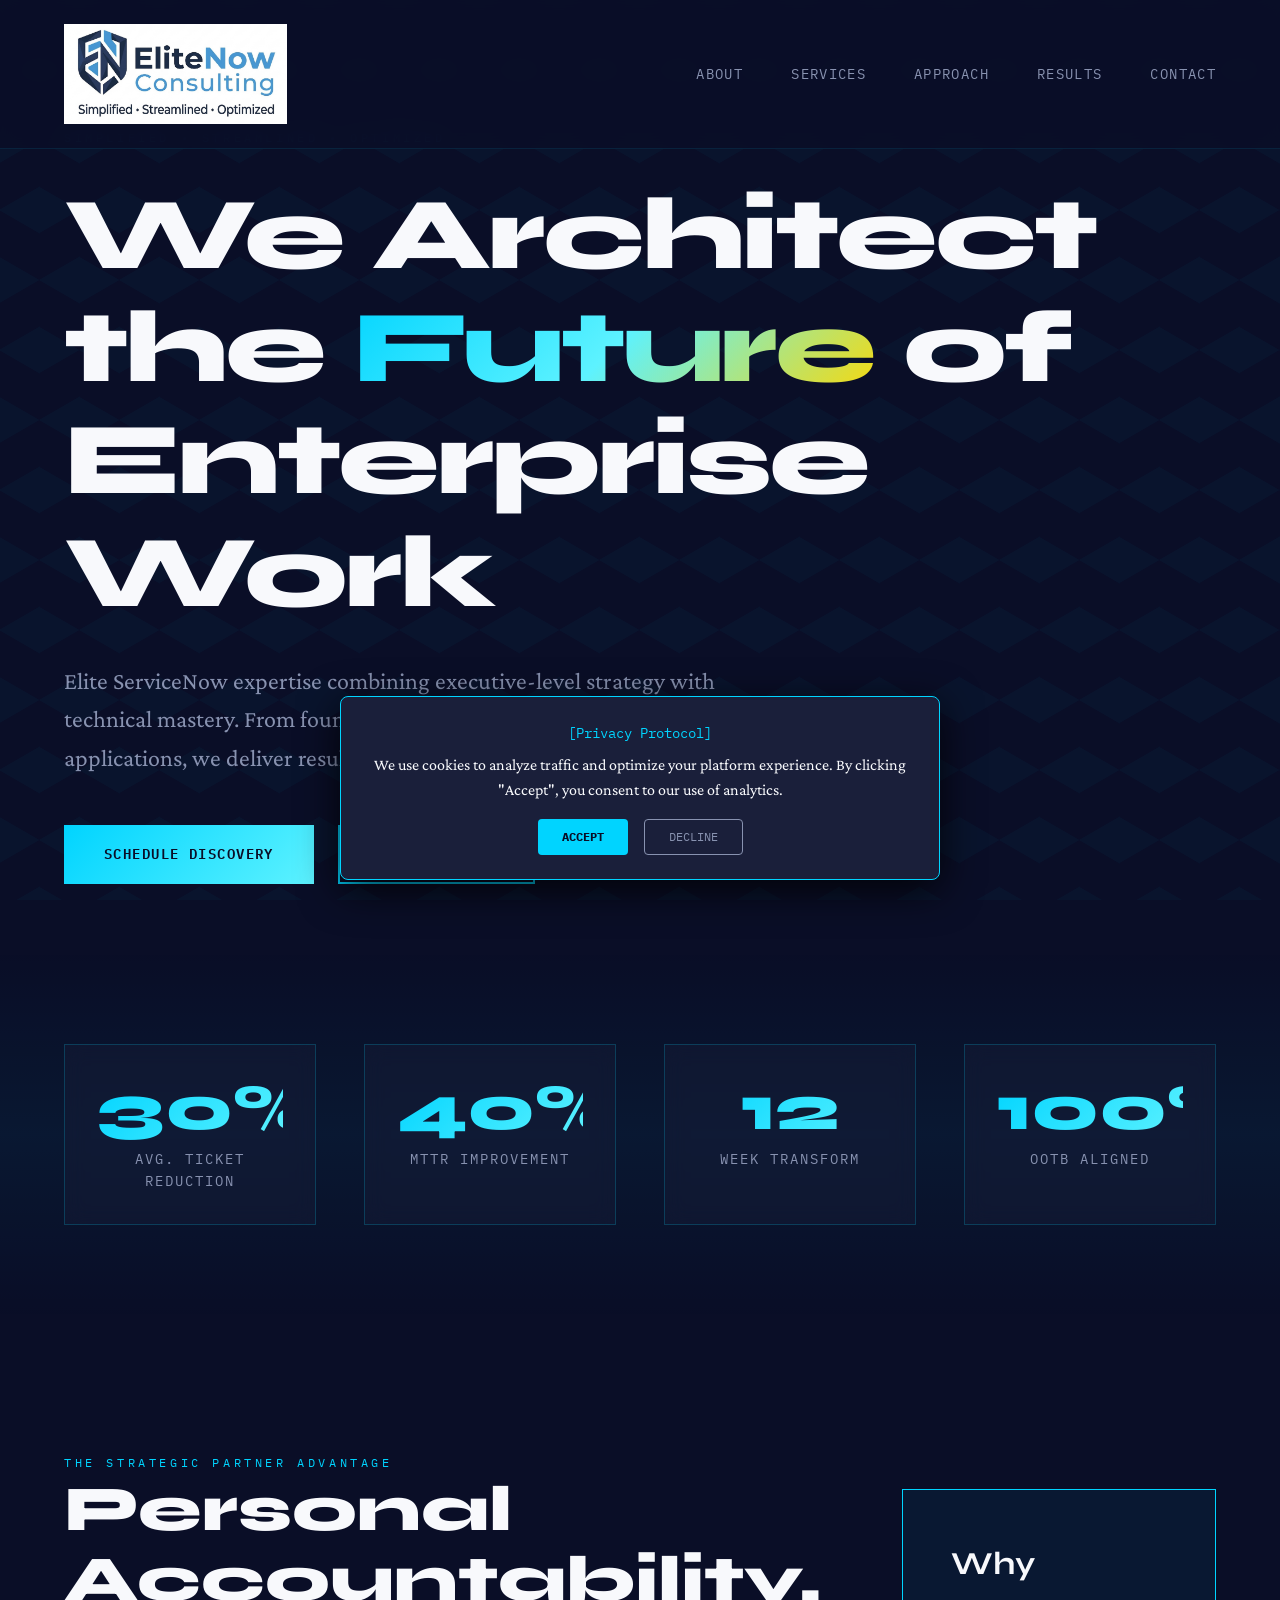
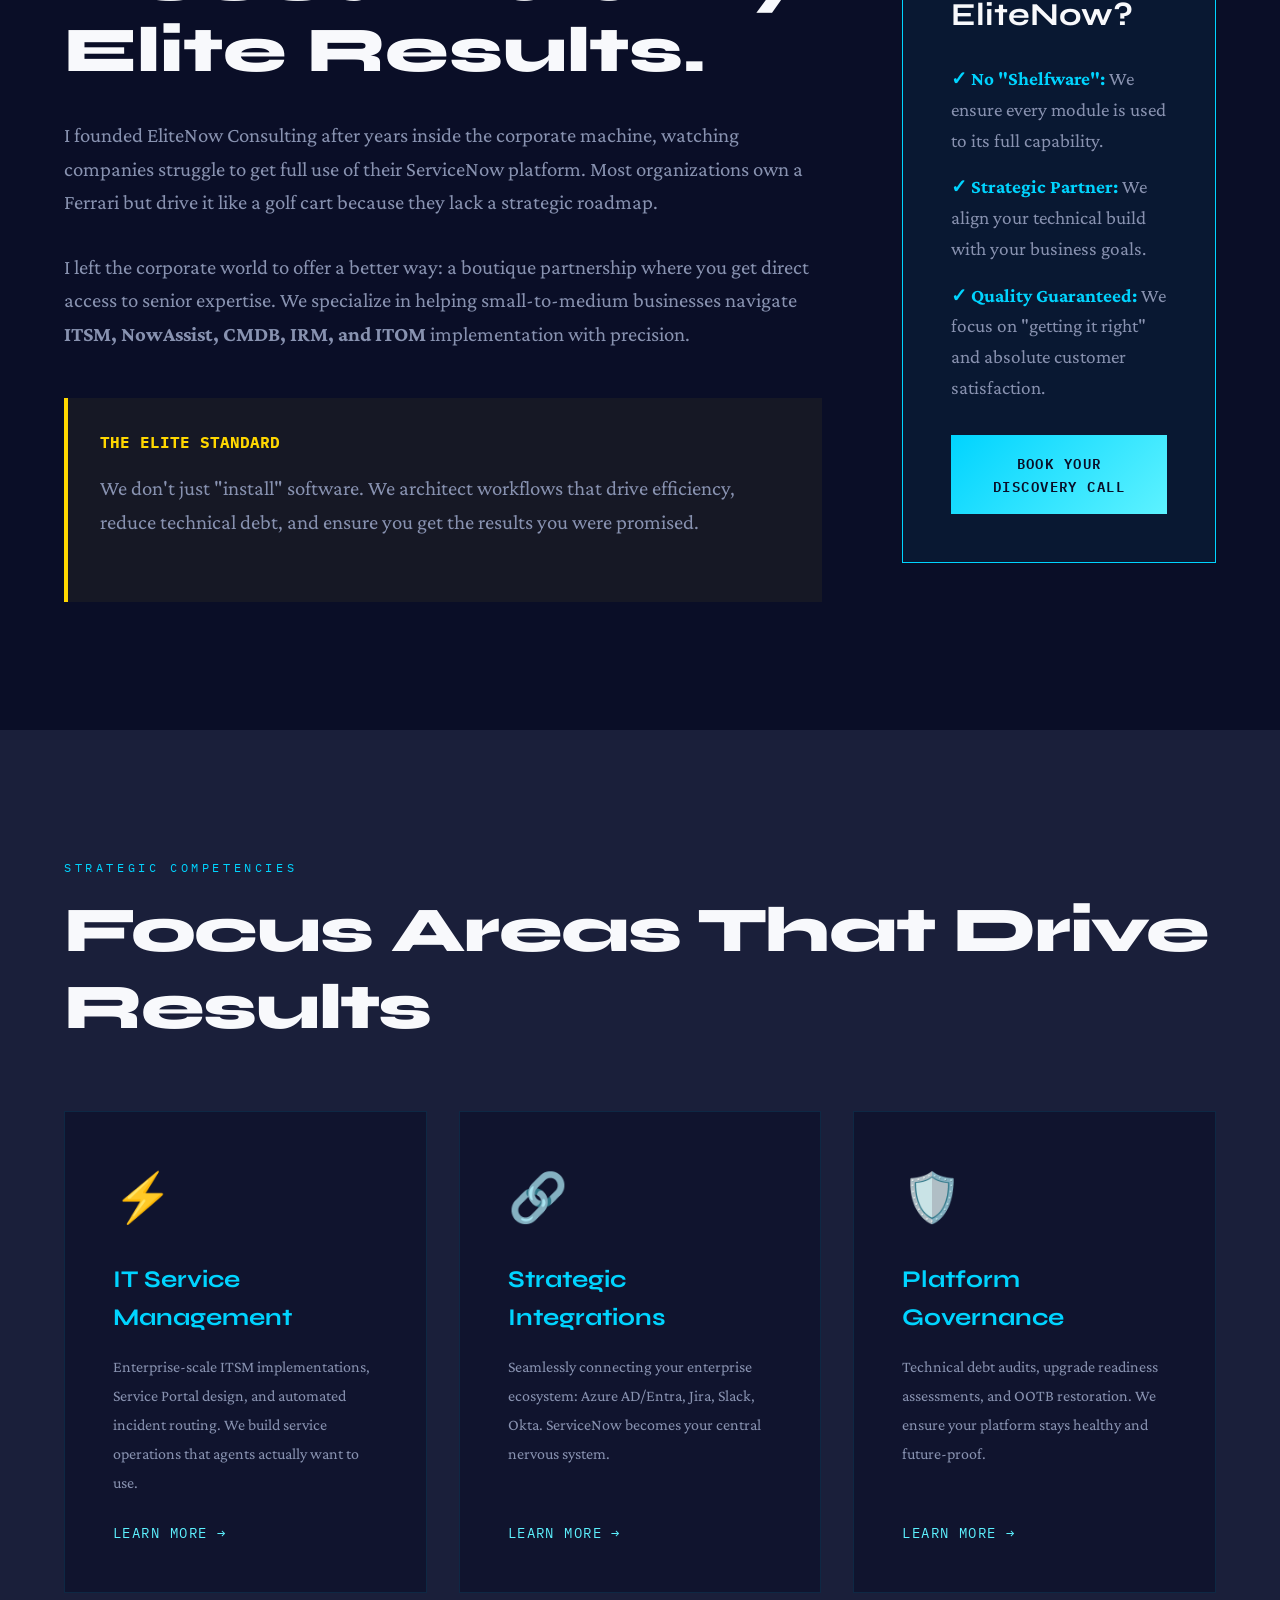
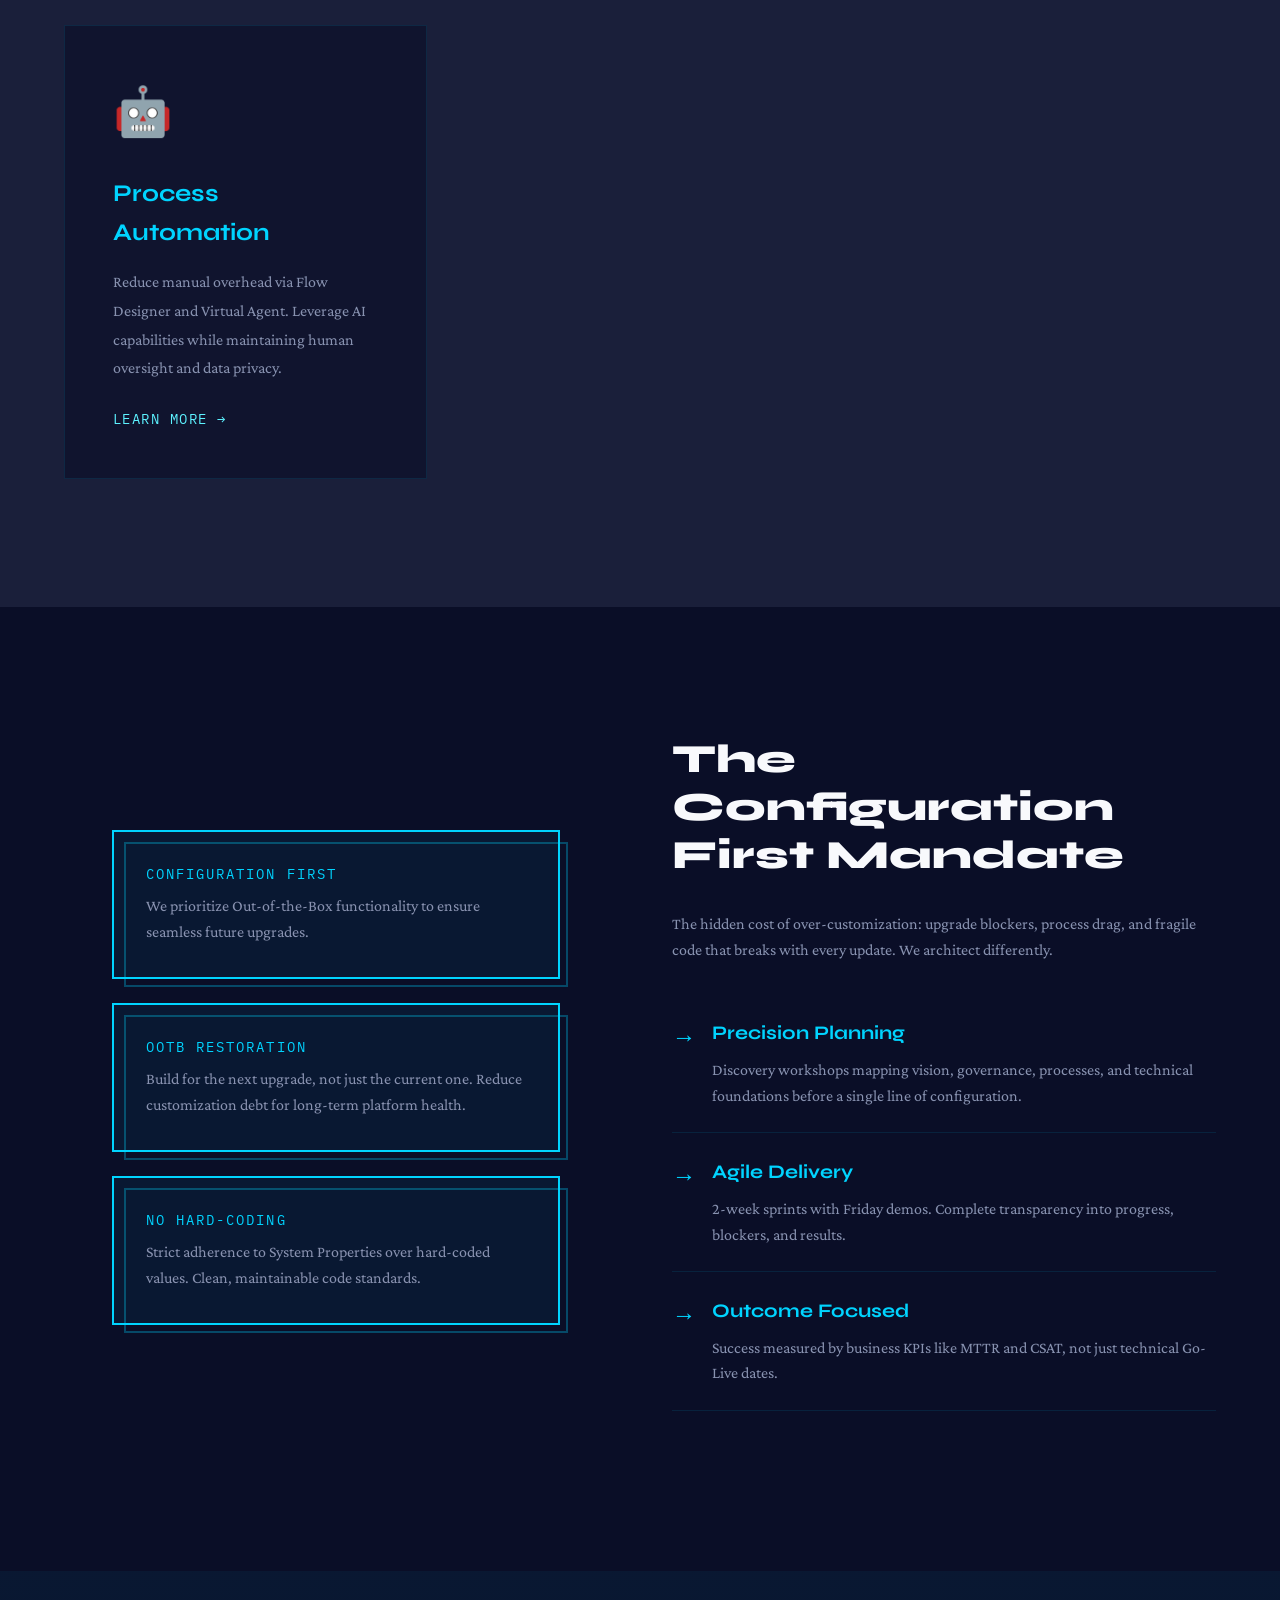
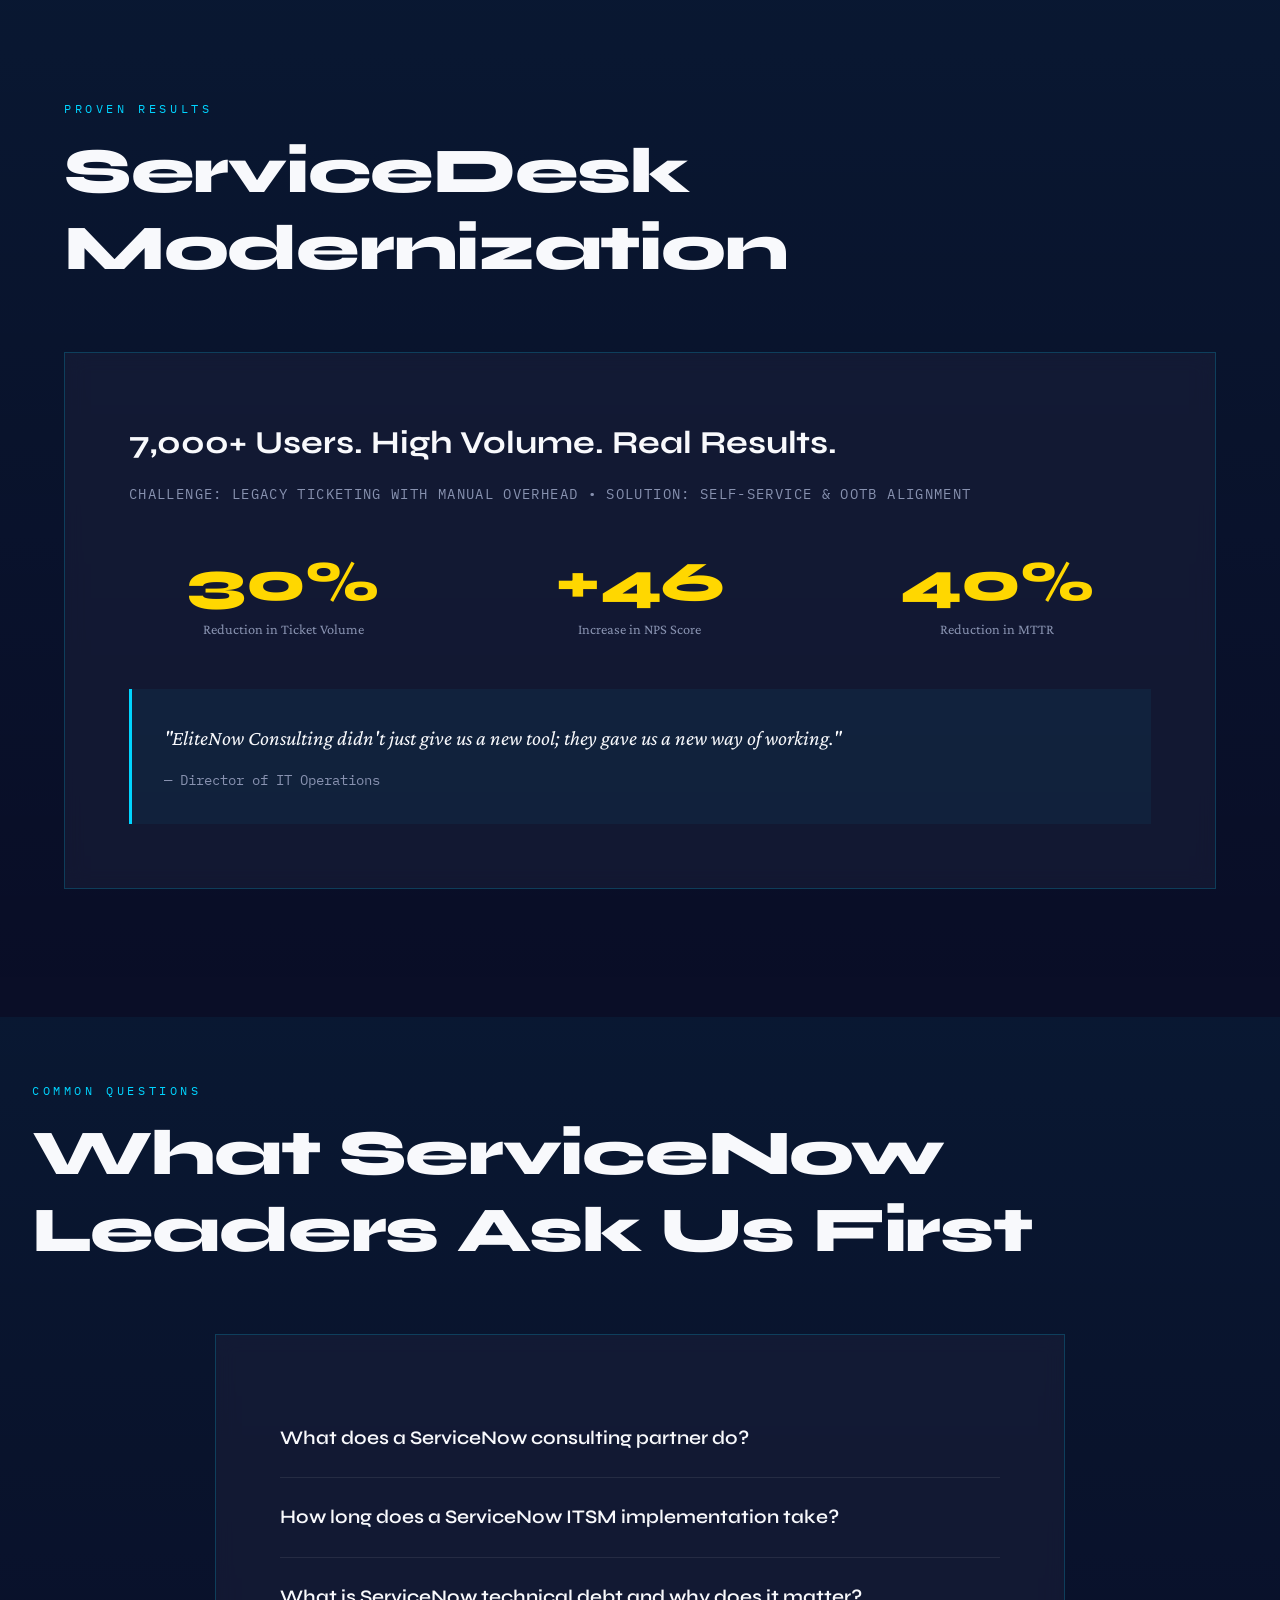
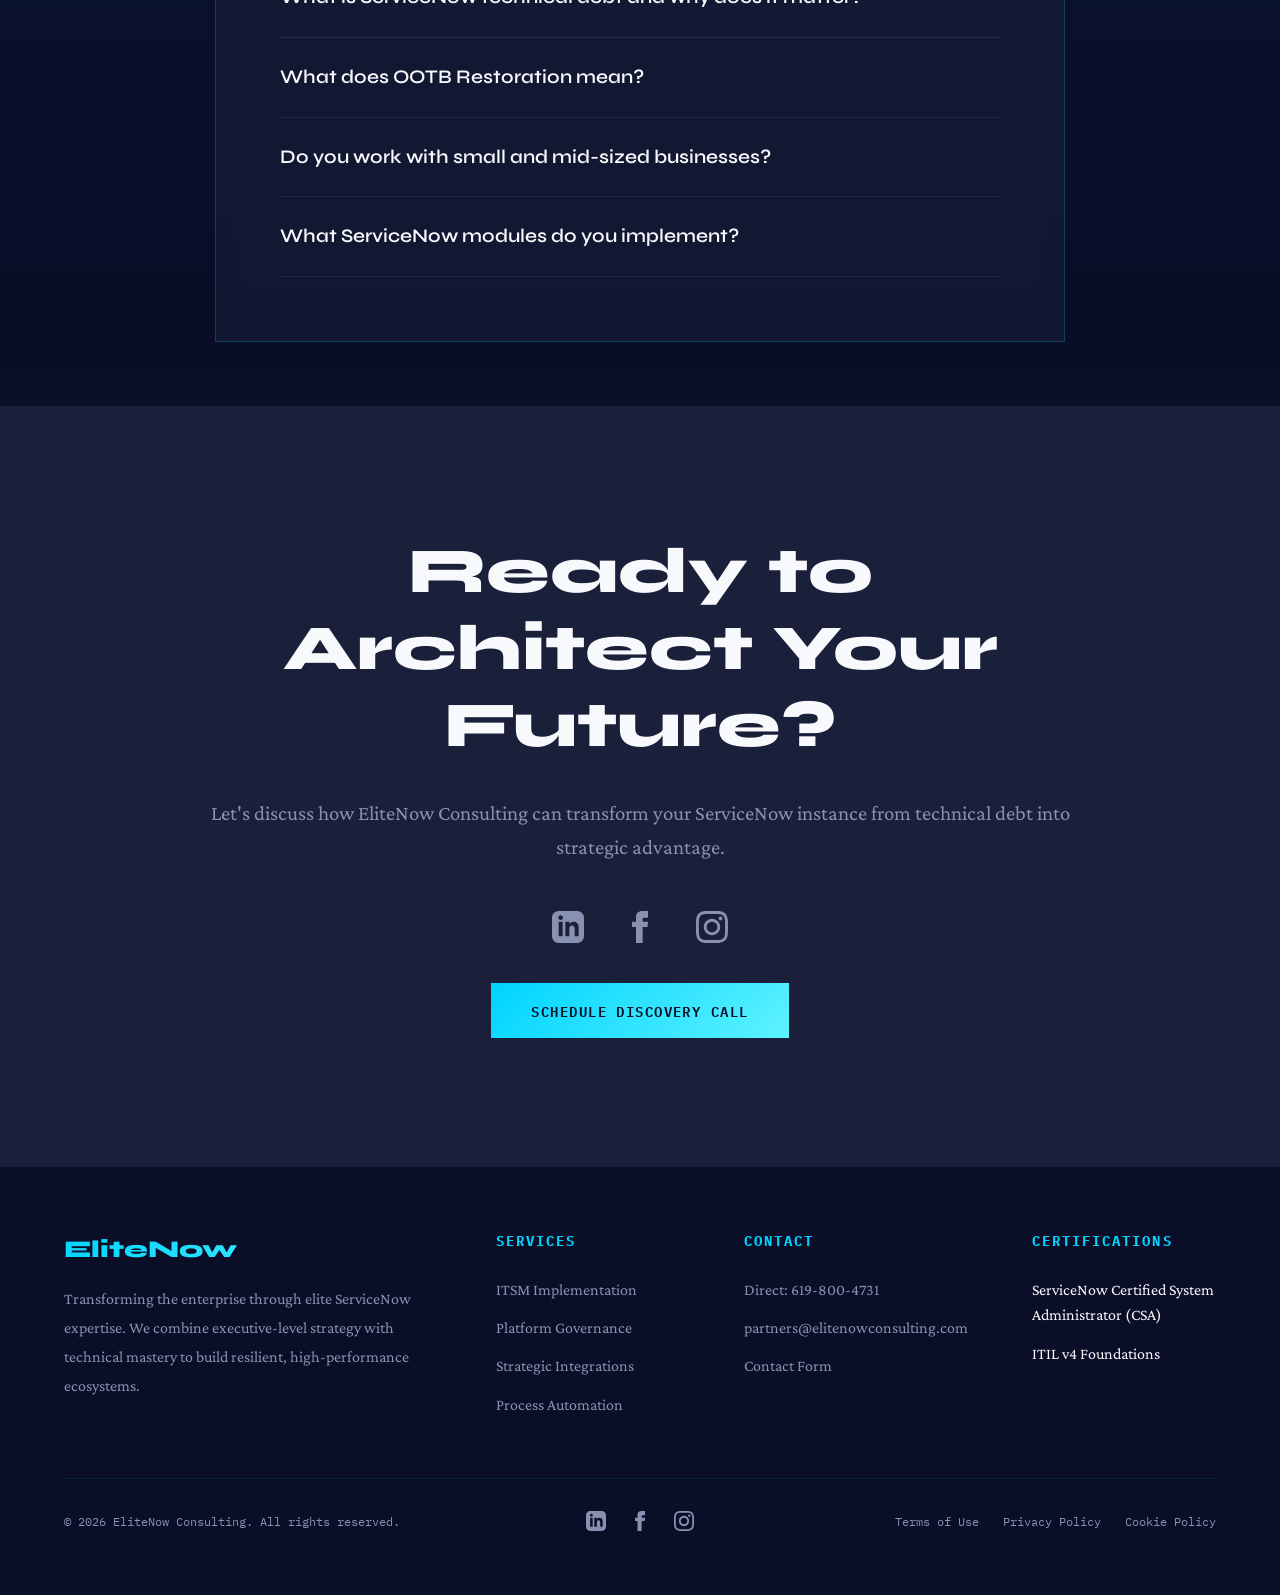
<file: index.html>
<!DOCTYPE html>
<html lang="en">
<head>
    <script async src="https://www.googletagmanager.com/gtag/js?id=G-73Z8303FF2"></script>
    <script>
        window.dataLayer = window.dataLayer || [];
        function gtag(){dataLayer.push(arguments);}
        gtag('consent', 'default', {
            'ad_storage': 'denied',
            'analytics_storage': 'denied'
        });
        gtag('js', new Date());
        gtag('config', 'G-73Z8303FF2');
    </script>
    <meta charset="UTF-8">
    <meta name="viewport" content="width=device-width, initial-scale=1.0">
    <title>ServiceNow Consulting & Platform Governance | EliteNow Consulting</title>
    <meta name="description" content="EliteNow Consulting provides enterprise ServiceNow expertise in ITSM, platform governance, and strategic integrations. Reduce technical debt and optimize workflows.">

    <!-- Canonical + social meta -->
    <link rel="canonical" href="https://elitenowconsulting.com/">
    <meta property="og:type" content="website">
    <meta property="og:site_name" content="EliteNow Consulting">
    <meta property="og:locale" content="en_US">
    <meta property="og:url" content="https://elitenowconsulting.com/">
    <meta property="og:title" content="ServiceNow Consulting & Platform Governance | EliteNow Consulting">
    <meta property="og:description" content="EliteNow Consulting provides enterprise ServiceNow expertise in ITSM, platform governance, and strategic integrations. Reduce technical debt and optimize workflows.">
    <meta property="og:image" content="https://elitenowconsulting.com/EliteNowC_logowhiteSleft.png">
    <meta property="og:image:alt" content="EliteNow Consulting — ServiceNow expertise for the enterprise">
    <meta name="twitter:card" content="summary_large_image">
    <meta name="twitter:title" content="ServiceNow Consulting & Platform Governance | EliteNow Consulting">
    <meta name="twitter:description" content="EliteNow Consulting provides enterprise ServiceNow expertise in ITSM, platform governance, and strategic integrations.">
    <meta name="twitter:image" content="https://elitenowconsulting.com/EliteNowC_logowhiteSleft.png">

    <link href="https://fonts.googleapis.com/css2?family=Syne:wght@400;600;700;800&family=IBM+Plex+Mono:wght@300;400;500&family=Crimson+Pro:wght@300;400&display=swap" rel="stylesheet">
    <link rel="stylesheet" href="style.css">

    <!-- JSON-LD: Organization + LocalBusiness + ProfessionalService -->
    <script type="application/ld+json">
    {
      "@context": "https://schema.org",
      "@type": ["Organization", "LocalBusiness", "ProfessionalService"],
      "@id": "https://elitenowconsulting.com/#organization",
      "name": "EliteNow Consulting",
      "alternateName": "EliteNow",
      "url": "https://elitenowconsulting.com/",
      "logo": {
        "@type": "ImageObject",
        "url": "https://elitenowconsulting.com/EliteNowC_logowhiteSleft.png"
      },
      "image": "https://elitenowconsulting.com/EliteNowC_logowhiteSleft.png",
      "description": "EliteNow Consulting provides enterprise ServiceNow expertise in ITSM, platform governance, and strategic integrations. Reduce technical debt and optimize workflows.",
      "slogan": "Simplified • Streamlined • Optimized",
      "founder": {
        "@type": "Person",
        "name": "TODO: founder full name",
        "jobTitle": "Founder",
        "worksFor": { "@id": "https://elitenowconsulting.com/#organization" }
      },
      "address": {
        "@type": "PostalAddress",
        "addressLocality": "San Diego",
        "addressRegion": "CA",
        "addressCountry": "US"
      },
      "areaServed": [
        { "@type": "Country", "name": "United States" },
        { "@type": "City", "name": "San Diego" }
      ],
      "telephone": "+1-619-800-4731",
      "email": "partners@elitenowconsulting.com",
      "contactPoint": [{
        "@type": "ContactPoint",
        "telephone": "+1-619-800-4731",
        "email": "partners@elitenowconsulting.com",
        "contactType": "sales",
        "areaServed": "US",
        "availableLanguage": ["English"]
      }],
      "sameAs": [
        "https://www.linkedin.com/company/elitenowconsulting",
        "https://www.facebook.com/elitenowconsulting",
        "https://www.instagram.com/elitenowconsulting"
      ],
      "knowsAbout": [
        "ServiceNow", "IT Service Management", "ITSM", "NowAssist", "CMDB",
        "Integrated Risk Management", "IRM", "IT Operations Management", "ITOM",
        "Platform Governance", "Technical Debt", "Flow Designer", "Virtual Agent",
        "Service Portal", "ITIL v4"
      ],
      "hasCredential": [
        {
          "@type": "EducationalOccupationalCredential",
          "credentialCategory": "certification",
          "name": "ServiceNow Certified System Administrator (CSA)",
          "recognizedBy": { "@type": "Organization", "name": "ServiceNow" }
        },
        {
          "@type": "EducationalOccupationalCredential",
          "credentialCategory": "certification",
          "name": "ITIL v4 Foundations",
          "recognizedBy": { "@type": "Organization", "name": "AXELOS" }
        }
      ]
    }
    </script>

    <!-- JSON-LD: WebSite -->
    <script type="application/ld+json">
    {
      "@context": "https://schema.org",
      "@type": "WebSite",
      "@id": "https://elitenowconsulting.com/#website",
      "url": "https://elitenowconsulting.com/",
      "name": "EliteNow Consulting",
      "publisher": { "@id": "https://elitenowconsulting.com/#organization" },
      "inLanguage": "en-US"
    }
    </script>

    <!-- JSON-LD: FAQPage (must match the visible FAQ section below) -->
    <script type="application/ld+json">
    {
      "@context": "https://schema.org",
      "@type": "FAQPage",
      "mainEntity": [
        {
          "@type": "Question",
          "name": "What does a ServiceNow consulting partner do?",
          "acceptedAnswer": {
            "@type": "Answer",
            "text": "A ServiceNow consulting partner helps enterprises implement, configure, and optimize the ServiceNow platform. At EliteNow Consulting, we specialize in ITSM, NowAssist, CMDB, IRM, and ITOM — architecting workflows that drive efficiency, reduce technical debt, and ensure the platform delivers the results you were promised."
          }
        },
        {
          "@type": "Question",
          "name": "How long does a ServiceNow ITSM implementation take?",
          "acceptedAnswer": {
            "@type": "Answer",
            "text": "Most enterprise ITSM implementations take 12 weeks under EliteNow's Configuration First methodology. We deliver in 2-week sprints with Friday demos so you see progress, blockers, and results in real time — not just at the end."
          }
        },
        {
          "@type": "Question",
          "name": "What is ServiceNow technical debt and why does it matter?",
          "acceptedAnswer": {
            "@type": "Answer",
            "text": "Technical debt is the accumulation of custom scripts, hard-coded values, and non-standard configurations that make ServiceNow harder to upgrade and maintain. It quietly raises your total cost of ownership, blocks new features, and slows the platform down. EliteNow's Platform Governance practice identifies, prioritizes, and remediates technical debt to restore Out-Of-The-Box (OOTB) alignment."
          }
        },
        {
          "@type": "Question",
          "name": "What does OOTB Restoration mean?",
          "acceptedAnswer": {
            "@type": "Answer",
            "text": "OOTB Restoration means systematically replacing heavy customizations with native, configurable ServiceNow features. The goal is a platform that upgrades cleanly, performs well, and adopts new ServiceNow capabilities (like NowAssist) without rework. We configure first and customize only when absolutely necessary."
          }
        },
        {
          "@type": "Question",
          "name": "Do you work with small and mid-sized businesses?",
          "acceptedAnswer": {
            "@type": "Answer",
            "text": "Yes. EliteNow Consulting is a boutique practice focused on small-to-medium businesses that want senior expertise without the overhead of a Big-Four-style engagement. You get direct access to a senior ServiceNow architect, strategic partnership, and accountability for outcomes — not just technical go-live dates."
          }
        },
        {
          "@type": "Question",
          "name": "What ServiceNow modules do you implement?",
          "acceptedAnswer": {
            "@type": "Answer",
            "text": "We specialize in ITSM (IT Service Management), Platform Governance, Strategic Integrations (Azure AD, Jira, Slack, Okta, ServiceNow IntegrationHub), and Process Automation (Flow Designer, Virtual Agent, NowAssist, Predictive Intelligence). We also work with CMDB, IRM, and ITOM."
          }
        }
      ]
    }
    </script>
</head>
<body>

<div id="cookie-banner">
    <p style="font-family: 'IBM Plex Mono', monospace; font-size: 0.9rem; margin-bottom: 0.5rem; color: #00d4ff;">[Privacy Protocol]</p>
    <p>We use cookies to analyze traffic and optimize your platform experience. By clicking "Accept", you consent to our use of analytics.</p>
    <div class="cookie-btn-group">
        <button onclick="acceptCookies()" class="cookie-btn cookie-accept">Accept</button>
        <button onclick="declineCookies()" class="cookie-btn cookie-decline">Decline</button>
    </div>
</div>

<div class="bg-pattern"></div>

<nav>
    <div class="nav-container">
        <div class="logo">
            <a href="/"><img src="EliteNowC_logowhiteSleft.png" alt="EliteNow Consulting Logo"></a>
        </div>
        <ul class="nav-links">
            <li><a href="/#about">About</a></li>
            <li><a href="/#services">Services</a></li>
            <li><a href="/#approach">Approach</a></li>
            <li><a href="/#results">Results</a></li>
            <li><a href="/contact">Contact</a></li>
        </ul>
    </div>
</nav>

<section class="hero">
    <div class="hero-content">
        <div class="hero-label">Simplified • Streamlined • Optimized</div>
        <h1>
            We Architect the <span class="highlight">Future</span> of Enterprise Work
        </h1>
        <p class="hero-subtitle">
            Elite ServiceNow expertise combining executive-level strategy with technical mastery.
            From foundational data integrity to custom business applications, we deliver results without the chaos.
        </p>
        <div class="cta-group">
            <a href="https://calendar.app.google/n78DvHh7mN5JaQhx7" target="_blank" class="btn btn-primary">Schedule Discovery</a>
            <a href="#approach" class="btn btn-secondary">Our Approach</a>
        </div>
    </div>
</section>

<section class="stats">
    <div class="stats-container">
        <div class="stat-item fade-in">
            <div class="stat-number">30%</div>
            <div class="stat-label">Avg. Ticket Reduction</div>
        </div>
        <div class="stat-item fade-in" style="animation-delay: 0.2s;">
            <div class="stat-number">40%</div>
            <div class="stat-label">MTTR Improvement</div>
        </div>
        <div class="stat-item fade-in" style="animation-delay: 0.4s;">
            <div class="stat-number">12</div>
            <div class="stat-label">Week Transform</div>
        </div>
        <div class="stat-item fade-in" style="animation-delay: 0.6s;">
            <div class="stat-number">100%</div>
            <div class="stat-label">OOTB Aligned</div>
        </div>
    </div>
</section>

<section id="about" class="strategic-partner">
    <div class="partner-grid">
        <div class="partner-text fade-in">
            <span class="hero-label">The Strategic Partner Advantage</span>
            <h2>Personal Accountability. <br>Elite Results.</h2>
            <p>
                I founded EliteNow Consulting after years inside the corporate machine, watching companies struggle to get full use of their ServiceNow platform. Most organizations own a Ferrari but drive it like a golf cart because they lack a strategic roadmap.
            </p>
            <p>
                I left the corporate world to offer a better way: a boutique partnership where you get direct access to senior expertise. We specialize in helping small-to-medium businesses navigate <strong>ITSM, NowAssist, CMDB, IRM, and ITOM</strong> implementation with precision.
            </p>
            <div class="highlight-box">
                <h3>The Elite Standard</h3>
                <p>We don't just "install" software. We architect workflows that drive efficiency, reduce technical debt, and ensure you get the results you were promised.</p>
            </div>
        </div>
        <div class="partner-visual fade-in">
            <div style="background: rgba(0, 212, 255, 0.05); padding: 3rem; border: 1px solid var(--electric-blue);">
                <h3 style="font-family: 'Syne'; font-size: 2rem; margin-bottom: 1.5rem; color: var(--soft-white);">Why EliteNow?</h3>
                <ul style="list-style: none; font-size: 1.2rem; color: var(--steel);">
                    <li style="margin-bottom: 1rem;"><strong style="color: var(--electric-blue);">✓ No "Shelfware":</strong> We ensure every module is used to its full capability.</li>
                    <li style="margin-bottom: 1rem;"><strong style="color: var(--electric-blue);">✓ Strategic Partner:</strong> We align your technical build with your business goals.</li>
                    <li style="margin-bottom: 1rem;"><strong style="color: var(--electric-blue);">✓ Quality Guaranteed:</strong> We focus on "getting it right" and absolute customer satisfaction.</li>
                </ul>
                <a href="https://calendar.app.google/n78DvHh7mN5JaQhx7" target="_blank" class="btn btn-primary" style="margin-top: 2rem; width: 100%; text-align: center; display: block; box-sizing: border-box;">Book Your Discovery Call</a>
            </div>
        </div>
    </div>
</section>

<section id="services" class="services">
    <div class="section-header fade-in">
        <div class="section-label">Strategic Competencies</div>
        <h2 class="section-title">Focus Areas That Drive Results</h2>
    </div>
    <div class="services-grid">
        <div class="service-card fade-in">
            <div class="service-icon">⚡</div>
            <h3 class="service-title">IT Service Management</h3>
            <p class="service-description">Enterprise-scale ITSM implementations, Service Portal design, and automated incident routing. We build service operations that agents actually want to use.</p>
            <a href="it-service-management.html" class="service-link">Learn More →</a>
        </div>
        <div class="service-card fade-in" style="animation-delay: 0.2s;">
            <div class="service-icon">🔗</div>
            <h3 class="service-title">Strategic Integrations</h3>
            <p class="service-description">Seamlessly connecting your enterprise ecosystem: Azure AD/Entra, Jira, Slack, Okta. ServiceNow becomes your central nervous system.</p>
            <a href="strategic-integrations.html" class="service-link">Learn More →</a>
        </div>
        <div class="service-card fade-in" style="animation-delay: 0.4s;">
            <div class="service-icon">🛡️</div>
            <h3 class="service-title">Platform Governance</h3>
            <p class="service-description">Technical debt audits, upgrade readiness assessments, and OOTB restoration. We ensure your platform stays healthy and future-proof.</p>
            <a href="platform-governance.html" class="service-link">Learn More →</a>
        </div>
        <div class="service-card fade-in" style="animation-delay: 0.6s;">
            <div class="service-icon">🤖</div>
            <h3 class="service-title">Process Automation</h3>
            <p class="service-description">Reduce manual overhead via Flow Designer and Virtual Agent. Leverage AI capabilities while maintaining human oversight and data privacy.</p>
            <a href="process-automation.html" class="service-link">Learn More →</a>
        </div>
    </div>
</section>

<section id="approach" class="approach">
    <div class="approach-container">
        <div class="approach-visual fade-in">
            <div class="visual-box">
                <div class="visual-title">Configuration First</div>
                <p class="visual-text">We prioritize Out-of-the-Box functionality to ensure seamless future upgrades.</p>
            </div>
            <div class="visual-box">
                <div class="visual-title">OOTB Restoration</div>
                <p class="visual-text">Build for the next upgrade, not just the current one. Reduce customization debt for long-term platform health.</p>
            </div>
            <div class="visual-box">
                <div class="visual-title">No Hard-Coding</div>
                <p class="visual-text">Strict adherence to System Properties over hard-coded values. Clean, maintainable code standards.</p>
            </div>
        </div>
        <div class="approach-content fade-in">
            <h3>The Configuration First Mandate</h3>
            <p style="color: var(--steel); margin-bottom: 2rem;">The hidden cost of over-customization: upgrade blockers, process drag, and fragile code that breaks with every update. We architect differently.</p>
            <ul class="approach-points">
                <li>
                    <div class="point-content">
                        <div class="point-title">Precision Planning</div>
                        <div class="point-description">Discovery workshops mapping vision, governance, processes, and technical foundations before a single line of configuration.</div>
                    </div>
                </li>
                <li>
                    <div class="point-content">
                        <div class="point-title">Agile Delivery</div>
                        <div class="point-description">2-week sprints with Friday demos. Complete transparency into progress, blockers, and results.</div>
                    </div>
                </li>
                <li>
                    <div class="point-content">
                        <div class="point-title">Outcome Focused</div>
                        <div class="point-description">Success measured by business KPIs like MTTR and CSAT, not just technical Go-Live dates.</div>
                    </div>
                </li>
            </ul>
        </div>
    </div>
</section>

<section id="results" class="case-study">
    <div class="section-header fade-in">
        <div class="section-label">Proven Results</div>
        <h2 class="section-title">ServiceDesk Modernization</h2>
    </div>
    <div class="case-container fade-in">
        <div class="case-header">
            <h3 class="case-title">7,000+ Users. High Volume. Real Results.</h3>
            <p class="case-meta">Challenge: Legacy ticketing with manual overhead • Solution: Self-Service & OOTB Alignment</p>
        </div>
        <div class="case-results">
            <div class="result-item">
                <div class="result-number">30%</div>
                <div class="result-label">Reduction in Ticket Volume</div>
            </div>
            <div class="result-item">
                <div class="result-number">+46</div>
                <div class="result-label">Increase in NPS Score</div>
            </div>
            <div class="result-item">
                <div class="result-number">40%</div>
                <div class="result-label">Reduction in MTTR</div>
            </div>
        </div>
        <div class="testimonial">
            <p class="testimonial-text">"EliteNow Consulting didn't just give us a new tool; they gave us a new way of working."</p>
            <p class="testimonial-author">— Director of IT Operations</p>
        </div>
    </div>
</section>

<!-- =====================================================
     FAQ SECTION — NEW
     Mirrors the FAQPage JSON-LD in <head>. If you edit
     one, edit the other or Google will ignore the schema.
     ===================================================== -->
<section id="faq" class="case-study" style="padding: 4rem 2rem;">
    <div class="section-header fade-in">
        <div class="section-label">Common Questions</div>
        <h2 class="section-title">What ServiceNow Leaders Ask Us First</h2>
    </div>
    <div class="case-container fade-in" style="max-width: 850px; margin: 2rem auto 0;">
        <details style="border-bottom: 1px solid rgba(255,255,255,0.08); padding: 1.5rem 0;">
            <summary style="cursor: pointer; font-family: 'Syne'; font-size: 1.2rem; font-weight: 600; color: var(--soft-white); list-style: none;">What does a ServiceNow consulting partner do?</summary>
            <p style="padding-top: 1rem; color: var(--steel); line-height: 1.7;">A ServiceNow consulting partner helps enterprises implement, configure, and optimize the ServiceNow platform. At EliteNow Consulting, we specialize in <strong>ITSM, NowAssist, CMDB, IRM, and ITOM</strong> — architecting workflows that drive efficiency, reduce technical debt, and ensure the platform delivers the results you were promised.</p>
        </details>
        <details style="border-bottom: 1px solid rgba(255,255,255,0.08); padding: 1.5rem 0;">
            <summary style="cursor: pointer; font-family: 'Syne'; font-size: 1.2rem; font-weight: 600; color: var(--soft-white); list-style: none;">How long does a ServiceNow ITSM implementation take?</summary>
            <p style="padding-top: 1rem; color: var(--steel); line-height: 1.7;">Most enterprise ITSM implementations take 12 weeks under EliteNow's <strong>Configuration First</strong> methodology. We deliver in 2-week sprints with Friday demos so you see progress, blockers, and results in real time — not just at the end.</p>
        </details>
        <details style="border-bottom: 1px solid rgba(255,255,255,0.08); padding: 1.5rem 0;">
            <summary style="cursor: pointer; font-family: 'Syne'; font-size: 1.2rem; font-weight: 600; color: var(--soft-white); list-style: none;">What is ServiceNow technical debt and why does it matter?</summary>
            <p style="padding-top: 1rem; color: var(--steel); line-height: 1.7;">Technical debt is the accumulation of custom scripts, hard-coded values, and non-standard configurations that make ServiceNow harder to upgrade and maintain. It quietly raises your total cost of ownership, blocks new features, and slows the platform down. EliteNow's <a href="platform-governance.html" style="color: var(--electric-blue);">Platform Governance</a> practice identifies, prioritizes, and remediates technical debt to restore Out-Of-The-Box (OOTB) alignment.</p>
        </details>
        <details style="border-bottom: 1px solid rgba(255,255,255,0.08); padding: 1.5rem 0;">
            <summary style="cursor: pointer; font-family: 'Syne'; font-size: 1.2rem; font-weight: 600; color: var(--soft-white); list-style: none;">What does OOTB Restoration mean?</summary>
            <p style="padding-top: 1rem; color: var(--steel); line-height: 1.7;">OOTB Restoration means systematically replacing heavy customizations with native, configurable ServiceNow features. The goal is a platform that upgrades cleanly, performs well, and adopts new ServiceNow capabilities (like <a href="process-automation.html" style="color: var(--electric-blue);">NowAssist</a>) without rework. We <strong>configure first and customize only when absolutely necessary</strong>.</p>
        </details>
        <details style="border-bottom: 1px solid rgba(255,255,255,0.08); padding: 1.5rem 0;">
            <summary style="cursor: pointer; font-family: 'Syne'; font-size: 1.2rem; font-weight: 600; color: var(--soft-white); list-style: none;">Do you work with small and mid-sized businesses?</summary>
            <p style="padding-top: 1rem; color: var(--steel); line-height: 1.7;">Yes. EliteNow Consulting is a boutique practice focused on small-to-medium businesses that want senior expertise without the overhead of a Big-Four-style engagement. You get direct access to a senior ServiceNow architect, strategic partnership, and accountability for outcomes — not just technical go-live dates.</p>
        </details>
        <details style="border-bottom: 1px solid rgba(255,255,255,0.08); padding: 1.5rem 0;">
            <summary style="cursor: pointer; font-family: 'Syne'; font-size: 1.2rem; font-weight: 600; color: var(--soft-white); list-style: none;">What ServiceNow modules do you implement?</summary>
            <p style="padding-top: 1rem; color: var(--steel); line-height: 1.7;">We specialize in <a href="it-service-management.html" style="color: var(--electric-blue);">ITSM</a>, <a href="platform-governance.html" style="color: var(--electric-blue);">Platform Governance</a>, <a href="strategic-integrations.html" style="color: var(--electric-blue);">Strategic Integrations</a> (Azure AD, Jira, Slack, Okta, ServiceNow IntegrationHub), and <a href="process-automation.html" style="color: var(--electric-blue);">Process Automation</a> (Flow Designer, Virtual Agent, NowAssist, Predictive Intelligence). We also work with CMDB, IRM, and ITOM.</p>
        </details>
    </div>
</section>

<section id="contact" class="cta-section">
    <div class="cta-container fade-in">
        <h2>Ready to Architect Your Future?</h2>
        <p>
            Let's discuss how EliteNow Consulting can transform your ServiceNow instance from technical debt into strategic advantage.
        </p>
        <div class="centered-social-links">
            <a href="https://www.linkedin.com/company/elitenowconsulting" target="_blank" aria-label="LinkedIn">
                <svg viewBox="0 0 24 24" fill="currentColor" width="32" height="32"><path d="M19 0h-14c-2.761 0-5 2.239-5 5v14c0 2.761 2.239 5 5 5h14c2.762 0 5-2.239 5-5v-14c0-2.761-2.238-5-5-5zm-11 19h-3v-11h3v11zm-1.5-12.268c-.966 0-1.75-.79-1.75-1.764s.784-1.764 1.75-1.764 1.75.79 1.75 1.764-.783 1.764-1.75 1.764zm13.5 12.268h-3v-5.604c0-3.368-4-3.113-4 0v5.604h-3v-11h3v1.765c1.396-2.586 7-2.777 7 2.476v6.759z"/></svg>
            </a>
            <a href="https://www.facebook.com/elitenowconsulting" target="_blank" aria-label="Facebook">
                <svg viewBox="0 0 24 24" fill="currentColor" width="32" height="32"><path d="M9 8h-3v4h3v12h5v-12h3.642l.358-4h-4v-1.667c0-.955.192-1.333 1.115-1.333h2.885v-5h-3.808c-3.596 0-5.192 1.583-5.192 4.615v3.385z"/></svg>
            </a>
            <a href="https://www.instagram.com/elitenowconsulting" target="_blank" aria-label="Instagram">
                <svg viewBox="0 0 24 24" fill="currentColor" width="32" height="32"><path d="M12 2.163c3.204 0 3.584.012 4.85.07 3.252.148 4.771 1.691 4.919 4.919.058 1.265.069 1.645.069 4.849 0 3.205-.012 3.584-.069 4.849-.149 3.225-1.664 4.771-4.919 4.919-1.266.058-1.644.07-4.85.07-3.204 0-3.584-.012-4.849-.07-3.26-.149-4.771-1.699-4.919-4.92-.058-1.265-.07-1.644-.07-4.849 0-3.204.013-3.583.07-4.849.149-3.227 1.664-4.771 4.919-4.919 1.266-.057 1.645-.069 4.849-.07zm0-2.163c-3.259 0-3.667.014-4.947.072-4.358.2-6.78 2.618-6.98 6.98-.059 1.281-.073 1.689-.073 4.948 0 3.259.014 3.668.072 4.948.2 4.358 2.618 6.78 6.98 6.98 1.281.058 1.689.072 4.948.072 3.259 0 3.668-.014 4.948-.072 4.354-.2 6.782-2.618 6.979-6.98.059-1.28.073-1.689.073-4.948 0-3.259-.014-3.667-.072-4.947-.196-4.354-2.617-6.78-6.979-6.98-1.281-.059-1.69-.073-4.949-.073zm0 5.838c-3.403 0-6.162 2.759-6.162 6.162s2.759 6.163 6.162 6.163 6.162-2.759 6.162-6.163c0-3.403-2.759-6.162-6.162-6.162zm0 10.162c-2.209 0-4-1.79-4-4s1.791-4 4-4 4 1.79 4 4-1.791 4-4 4zm6.406-11.845c-.796 0-1.441.645-1.441 1.44s.645 1.44 1.441 1.44c.795 0 1.439-.645 1.439-1.44s-.644-1.44-1.439-1.44z"/></svg>
            </a>
        </div>
        <div class="cta-group" style="justify-content: center;">
            <a href="https://calendar.app.google/n78DvHh7mN5JaQhx7" target="_blank" class="btn btn-primary">Schedule Discovery Call</a>
        </div>
    </div>
</section>

<footer>
    <div class="footer-container">
        <div class="footer-brand">
            <h3>EliteNow</h3>
            <p>Transforming the enterprise through elite ServiceNow expertise. We combine executive-level strategy with technical mastery to build resilient, high-performance ecosystems.</p>
        </div>
        <div class="footer-section">
            <h4>Services</h4>
            <ul class="footer-links">
                <li><a href="it-service-management.html">ITSM Implementation</a></li>
                <li><a href="platform-governance.html">Platform Governance</a></li>
                <li><a href="strategic-integrations.html">Strategic Integrations</a></li>
                <li><a href="process-automation.html">Process Automation</a></li>
            </ul>
        </div>
        <div class="footer-section">
            <h4>Contact</h4>
            <ul class="footer-links">
                <li><a href="tel:619-800-4731">Direct: 619-800-4731</a></li>
                <li><a href="mailto:partners@elitenowconsulting.com">partners@elitenowconsulting.com</a></li>
                <li><a href="/contact">Contact Form</a></li>
            </ul>
        </div>
        <div class="footer-section">
            <h4>Certifications</h4>
            <ul class="footer-links">
                <li>ServiceNow Certified System Administrator (CSA)</li>
                <li>ITIL v4 Foundations</li>
            </ul>
        </div>
    </div>
    <div class="footer-bottom">
        <div class="footer-copyright">
            <p>&copy; 2026 EliteNow Consulting. All rights reserved.</p>
        </div>
        <div class="footer-socials">
            <a href="https://www.linkedin.com/company/elitenowconsulting" target="_blank" aria-label="LinkedIn">
                <svg viewBox="0 0 24 24" fill="currentColor" width="20" height="20"><path d="M19 0h-14c-2.761 0-5 2.239-5 5v14c0 2.761 2.239 5 5 5h14c2.762 0 5-2.239 5-5v-14c0-2.761-2.238-5-5-5zm-11 19h-3v-11h3v11zm-1.5-12.268c-.966 0-1.75-.79-1.75-1.764s.784-1.764 1.75-1.764 1.75.79 1.75 1.764-.783 1.764-1.75 1.764zm13.5 12.268h-3v-5.604c0-3.368-4-3.113-4 0v5.604h-3v-11h3v1.765c1.396-2.586 7-2.777 7 2.476v6.759z"/></svg>
            </a>
            <a href="https://www.facebook.com/elitenowconsulting" target="_blank" aria-label="Facebook">
                <svg viewBox="0 0 24 24" fill="currentColor" width="20" height="20"><path d="M9 8h-3v4h3v12h5v-12h3.642l.358-4h-4v-1.667c0-.955.192-1.333 1.115-1.333h2.885v-5h-3.808c-3.596 0-5.192 1.583-5.192 4.615v3.385z"/></svg>
            </a>
            <a href="https://www.instagram.com/elitenowconsulting" target="_blank" aria-label="Instagram">
                <svg viewBox="0 0 24 24" fill="currentColor" width="20" height="20"><path d="M12 2.163c3.204 0 3.584.012 4.85.07 3.252.148 4.771 1.691 4.919 4.919.058 1.265.069 1.645.069 4.849 0 3.205-.012 3.584-.069 4.849-.149 3.225-1.664 4.771-4.919 4.919-1.266.058-1.644.07-4.85.07-3.204 0-3.584-.012-4.849-.07-3.26-.149-4.771-1.699-4.919-4.92-.058-1.265-.07-1.644-.07-4.849 0-3.204.013-3.583.07-4.849.149-3.227 1.664-4.771 4.919-4.919 1.266-.057 1.645-.069 4.849-.07zm0-2.163c-3.259 0-3.667.014-4.947.072-4.358.2-6.78 2.618-6.98 6.98-.059 1.281-.073 1.689-.073 4.948 0 3.259.014 3.668.072 4.948.2 4.358 2.618 6.78 6.98 6.98 1.281.058 1.689.072 4.948.072 3.259 0 3.668-.014 4.948-.072 4.354-.2 6.782-2.618 6.979-6.98.059-1.28.073-1.689.073-4.948 0-3.259-.014-3.667-.072-4.947-.196-4.354-2.617-6.78-6.979-6.98-1.281-.059-1.69-.073-4.949-.073zm0 5.838c-3.403 0-6.162 2.759-6.162 6.162s2.759 6.163 6.162 6.163 6.162-2.759 6.162-6.163c0-3.403-2.759-6.162-6.162-6.162zm0 10.162c-2.209 0-4-1.79-4-4s1.791-4 4-4 4 1.79 4 4-1.791 4-4 4zm6.406-11.845c-.796 0-1.441.645-1.441 1.44s.645 1.44 1.441 1.44c.795 0 1.439-.645 1.439-1.44s-.644-1.44-1.439-1.44z"/></svg>
            </a>
        </div>
        <div class="policy-links">
            <a href="terms-of-use.pdf" target="_blank" download>Terms of Use</a>
            <a href="privacy-policy.pdf" target="_blank" download>Privacy Policy</a>
            <a href="cookie-policy.pdf" target="_blank" download>Cookie Policy</a>
        </div>
    </div>

    <div id="contact-modal" class="contact-modal">
        <div class="contact-modal-content">
            <button class="modal-close" id="modal-close" onclick="closeContactModal()">&times;</button>
            <div class="modal-header">
                <h2>Get In Touch</h2>
                <p>Fill out the form below and we'll be in touch shortly.</p>
            </div>
            <div id="hubspotFormContainer"></div>
            <script charset="utf-8" type="text/javascript" src="https://js.hsforms.net/forms/embed/v2.js"></script>
            <script>
                hbspt.forms.create({ region: "na2", portalId: "245483840", formId: "17a55b64-5697-4bed-a745-0d2bfbb2e5b7", target: "#hubspotFormContainer" });
            </script>
        </div>
    </div>

<script src="main.js"></script>
</body>
</html>
</file>
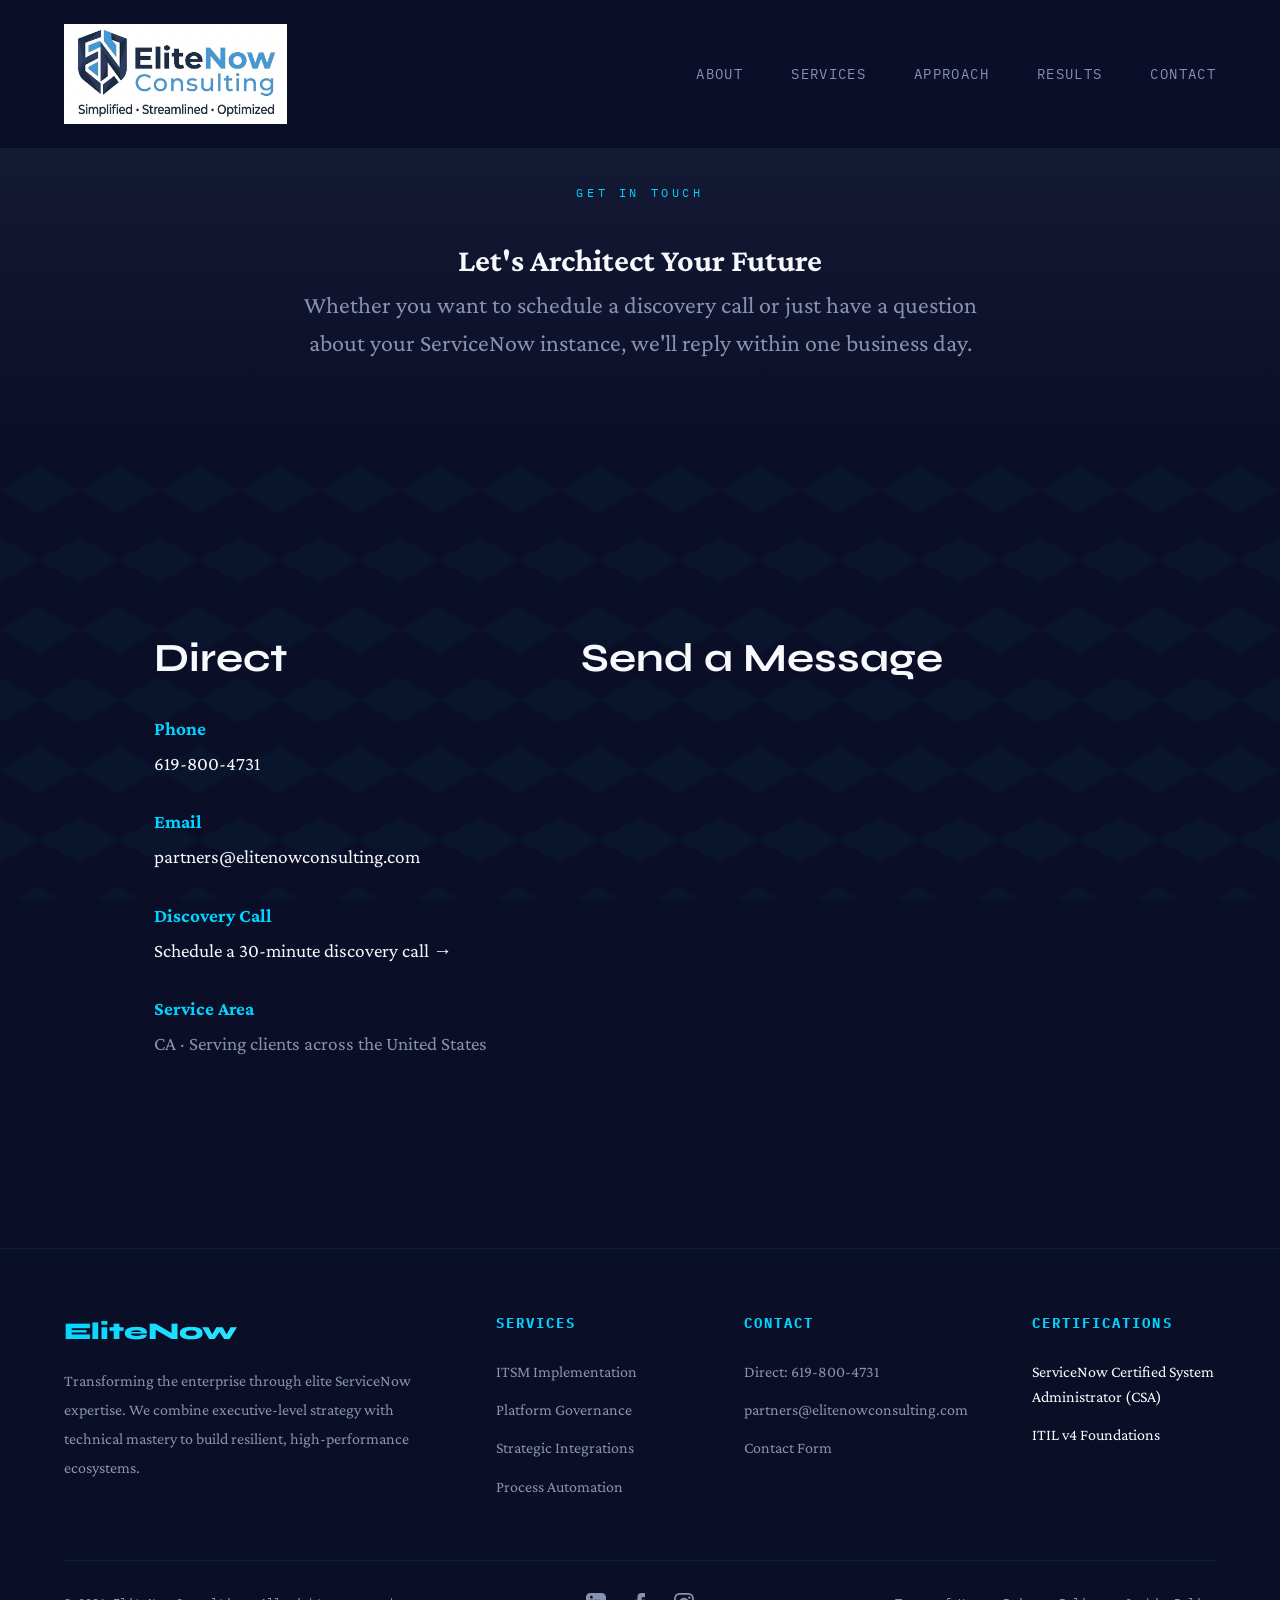
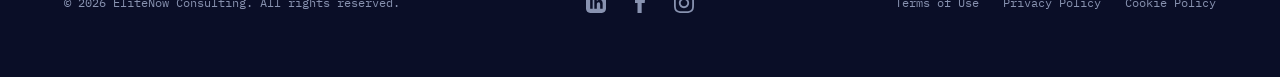
<file: contact.html>
<!DOCTYPE html>
<html lang="en">
<head>
    <script async src="https://www.googletagmanager.com/gtag/js?id=G-73Z8303FF2"></script>
    <script>
        window.dataLayer = window.dataLayer || [];
        function gtag(){dataLayer.push(arguments);}
        gtag('consent', 'default', { 'ad_storage': 'denied', 'analytics_storage': 'denied' });
        gtag('js', new Date());
        gtag('config', 'G-73Z8303FF2');
    </script>
    <meta charset="UTF-8">
    <meta name="viewport" content="width=device-width, initial-scale=1.0">
    <title>Contact EliteNow Consulting | ServiceNow Experts</title>
    <meta name="description" content="Get in touch with EliteNow Consulting. Book a discovery call or send a message and we'll reply within one business day.">

    <!-- Canonical + social meta -->
    <link rel="canonical" href="https://elitenowconsulting.com/contact">
    <meta property="og:type" content="website">
    <meta property="og:site_name" content="EliteNow Consulting">
    <meta property="og:locale" content="en_US">
    <meta property="og:url" content="https://elitenowconsulting.com/contact">
    <meta property="og:title" content="Contact EliteNow Consulting | ServiceNow Experts">
    <meta property="og:description" content="Book a discovery call or send a message and we'll reply within one business day.">
    <meta property="og:image" content="https://elitenowconsulting.com/EliteNowC_logowhiteSleft.png">
    <meta property="og:image:alt" content="EliteNow Consulting">
    <meta name="twitter:card" content="summary_large_image">
    <meta name="twitter:title" content="Contact EliteNow Consulting | ServiceNow Experts">
    <meta name="twitter:description" content="Book a discovery call or send a message — EliteNow Consulting.">
    <meta name="twitter:image" content="https://elitenowconsulting.com/EliteNowC_logowhiteSleft.png">

    <link href="https://fonts.googleapis.com/css2?family=Syne:wght@400;600;700;800&family=IBM+Plex+Mono:wght@300;400;500&family=Crimson+Pro:wght@300;400&display=swap" rel="stylesheet">
    <link rel="stylesheet" href="style.css">

    <!-- JSON-LD: ContactPage -->
    <script type="application/ld+json">
    {
      "@context": "https://schema.org",
      "@type": "ContactPage",
      "name": "Contact EliteNow Consulting",
      "url": "https://elitenowconsulting.com/contact",
      "mainEntity": {
        "@type": "Organization",
        "@id": "https://elitenowconsulting.com/#organization",
        "name": "EliteNow Consulting",
        "email": "partners@elitenowconsulting.com",
        "telephone": "+1-619-800-4731"
      }
    }
    </script>

    <!-- JSON-LD: BreadcrumbList -->
    <script type="application/ld+json">
    {
      "@context": "https://schema.org",
      "@type": "BreadcrumbList",
      "itemListElement": [
        { "@type": "ListItem", "position": 1, "name": "Home", "item": "https://elitenowconsulting.com/" },
        { "@type": "ListItem", "position": 2, "name": "Contact", "item": "https://elitenowconsulting.com/contact" }
      ]
    }
    </script>
</head>
<body>
<div class="bg-pattern"></div>
<nav>
    <div class="nav-container">
        <div class="logo">
            <a href="/"><img src="EliteNowC_logowhiteSleft.png" alt="EliteNow Consulting Logo"></a>
        </div>
        <ul class="nav-links">
            <li><a href="/#about">About</a></li>
            <li><a href="/#services">Services</a></li>
            <li><a href="/#approach">Approach</a></li>
            <li><a href="/#results">Results</a></li>
            <li><a href="/contact" aria-current="page">Contact</a></li>
        </ul>
    </div>
</nav>

<header class="service-page-hero">
    <div class="hero-content">
        <div class="hero-label">Get In Touch</div>
        <h1>Let's Architect Your <span class="highlight">Future</span></h1>
        <p class="hero-subtitle" style="margin: 0 auto;">Whether you want to schedule a discovery call or just have a question about your ServiceNow instance, we'll reply within one business day.</p>
    </div>
</header>

<main class="service-page-content fade-in" style="max-width: 1100px;">

    <div style="display: grid; grid-template-columns: 1fr 1.5fr; gap: 4rem; margin-top: 2rem;">

        <!-- LEFT: direct contact info -->
        <aside>
            <h2 style="margin-bottom: 1.5rem;">Direct</h2>

            <p style="color: var(--steel); margin-bottom: 1.75rem; line-height: 1.6;">
                <strong style="color: var(--electric-blue); display: block; margin-bottom: 0.25rem;">Phone</strong>
                <a href="tel:+16198004731" style="color: var(--soft-white); text-decoration: none;">619-800-4731</a>
            </p>

            <p style="color: var(--steel); margin-bottom: 1.75rem; line-height: 1.6;">
                <strong style="color: var(--electric-blue); display: block; margin-bottom: 0.25rem;">Email</strong>
                <a href="mailto:partners@elitenowconsulting.com" style="color: var(--soft-white); text-decoration: none; word-break: break-word;">partners@elitenowconsulting.com</a>
            </p>

            <p style="color: var(--steel); margin-bottom: 1.75rem; line-height: 1.6;">
                <strong style="color: var(--electric-blue); display: block; margin-bottom: 0.25rem;">Discovery Call</strong>
                <a href="https://calendar.app.google/n78DvHh7mN5JaQhx7" target="_blank" rel="noopener" style="color: var(--soft-white); text-decoration: none;">Schedule a 30-minute discovery call →</a>
            </p>

            <p style="color: var(--steel); margin-bottom: 1.75rem; line-height: 1.6;">
                <strong style="color: var(--electric-blue); display: block; margin-bottom: 0.25rem;">Service Area</strong>
                CA · Serving clients across the United States
            </p>
        </aside>

        <!-- RIGHT: HubSpot form embed (same form used in the modal) -->
        <div>
            <h2 style="margin-bottom: 1.5rem;">Send a Message</h2>
            <div id="hubspotFormContainer"></div>
            <script charset="utf-8" type="text/javascript" src="https://js.hsforms.net/forms/embed/v2.js"></script>
            <script>
                hbspt.forms.create({
                    region: "na2",
                    portalId: "245483840",
                    formId: "17a55b64-5697-4bed-a745-0d2bfbb2e5b7",
                    target: "#hubspotFormContainer"
                });
            </script>
        </div>

    </div>

    <!-- Stack the two columns on narrow screens -->
    <style>
        @media (max-width: 720px) {
            main.service-page-content > div[style*="grid-template-columns"] {
                grid-template-columns: 1fr !important;
                gap: 2rem !important;
            }
        }
    </style>

</main>

<footer style="margin-top: 4rem;">
    <div class="footer-container">
        <div class="footer-brand">
            <h3>EliteNow</h3>
            <p>Transforming the enterprise through elite ServiceNow expertise. We combine executive-level strategy with technical mastery to build resilient, high-performance ecosystems.</p>
        </div>
        <div class="footer-section">
            <h4>Services</h4>
            <ul class="footer-links">
                <li><a href="it-service-management.html">ITSM Implementation</a></li>
                <li><a href="platform-governance.html">Platform Governance</a></li>
                <li><a href="strategic-integrations.html">Strategic Integrations</a></li>
                <li><a href="process-automation.html">Process Automation</a></li>
            </ul>
        </div>
        <div class="footer-section">
            <h4>Contact</h4>
            <ul class="footer-links">
                <li><a href="tel:619-800-4731">Direct: 619-800-4731</a></li>
                <li><a href="mailto:partners@elitenowconsulting.com">partners@elitenowconsulting.com</a></li>
                <li><a href="/contact">Contact Form</a></li>
            </ul>
        </div>
        <div class="footer-section">
            <h4>Certifications</h4>
            <ul class="footer-links">
                <li>ServiceNow Certified System Administrator (CSA)</li>
                <li>ITIL v4 Foundations</li>
            </ul>
        </div>
    </div>
    <div class="footer-bottom">
        <div class="footer-copyright">
            <p>&copy; 2026 EliteNow Consulting. All rights reserved.</p>
        </div>
        <div class="footer-socials">
            <a href="https://www.linkedin.com/company/elitenowconsulting" target="_blank" aria-label="LinkedIn">
                <svg viewBox="0 0 24 24" fill="currentColor" width="20" height="20"><path d="M19 0h-14c-2.761 0-5 2.239-5 5v14c0 2.761 2.239 5 5 5h14c2.762 0 5-2.239 5-5v-14c0-2.761-2.238-5-5-5zm-11 19h-3v-11h3v11zm-1.5-12.268c-.966 0-1.75-.79-1.75-1.764s.784-1.764 1.75-1.764 1.75.79 1.75 1.764-.783 1.764-1.75 1.764zm13.5 12.268h-3v-5.604c0-3.368-4-3.113-4 0v5.604h-3v-11h3v1.765c1.396-2.586 7-2.777 7 2.476v6.759z"/></svg>
            </a>
            <a href="https://www.facebook.com/elitenowconsulting" target="_blank" aria-label="Facebook">
                <svg viewBox="0 0 24 24" fill="currentColor" width="20" height="20"><path d="M9 8h-3v4h3v12h5v-12h3.642l.358-4h-4v-1.667c0-.955.192-1.333 1.115-1.333h2.885v-5h-3.808c-3.596 0-5.192 1.583-5.192 4.615v3.385z"/></svg>
            </a>
            <a href="https://www.instagram.com/elitenowconsulting" target="_blank" aria-label="Instagram">
                <svg viewBox="0 0 24 24" fill="currentColor" width="20" height="20"><path d="M12 2.163c3.204 0 3.584.012 4.85.07 3.252.148 4.771 1.691 4.919 4.919.058 1.265.069 1.645.069 4.849 0 3.205-.012 3.584-.069 4.849-.149 3.225-1.664 4.771-4.919 4.919-1.266.058-1.644.07-4.85.07-3.204 0-3.584-.012-4.849-.07-3.26-.149-4.771-1.699-4.919-4.92-.058-1.265-.07-1.644-.07-4.849 0-3.204.013-3.583.07-4.849.149-3.227 1.664-4.771 4.919-4.919 1.266-.057 1.645-.069 4.849-.07zm0-2.163c-3.259 0-3.667.014-4.947.072-4.358.2-6.78 2.618-6.98 6.98-.059 1.281-.073 1.689-.073 4.948 0 3.259.014 3.668.072 4.948.2 4.358 2.618 6.78 6.98 6.98 1.281.058 1.689.072 4.948.072 3.259 0 3.668-.014 4.948-.072 4.354-.2 6.782-2.618 6.979-6.98.059-1.28.073-1.689.073-4.948 0-3.259-.014-3.667-.072-4.947-.196-4.354-2.617-6.78-6.979-6.98-1.281-.059-1.69-.073-4.949-.073zm0 5.838c-3.403 0-6.162 2.759-6.162 6.162s2.759 6.163 6.162 6.163 6.162-2.759 6.162-6.163c0-3.403-2.759-6.162-6.162-6.162zm0 10.162c-2.209 0-4-1.79-4-4s1.791-4 4-4 4 1.79 4 4-1.791 4-4 4zm6.406-11.845c-.796 0-1.441.645-1.441 1.44s.645 1.44 1.441 1.44c.795 0 1.439-.645 1.439-1.44s-.644-1.44-1.439-1.44z"/></svg>
            </a>
        </div>
        <div class="policy-links">
            <a href="terms-of-use.pdf" target="_blank" download>Terms of Use</a>
            <a href="privacy-policy.pdf" target="_blank" download>Privacy Policy</a>
            <a href="cookie-policy.pdf" target="_blank" download>Cookie Policy</a>
        </div>
    </div>
</footer>

<script src="main.js"></script>
</body>
</html>
</file>
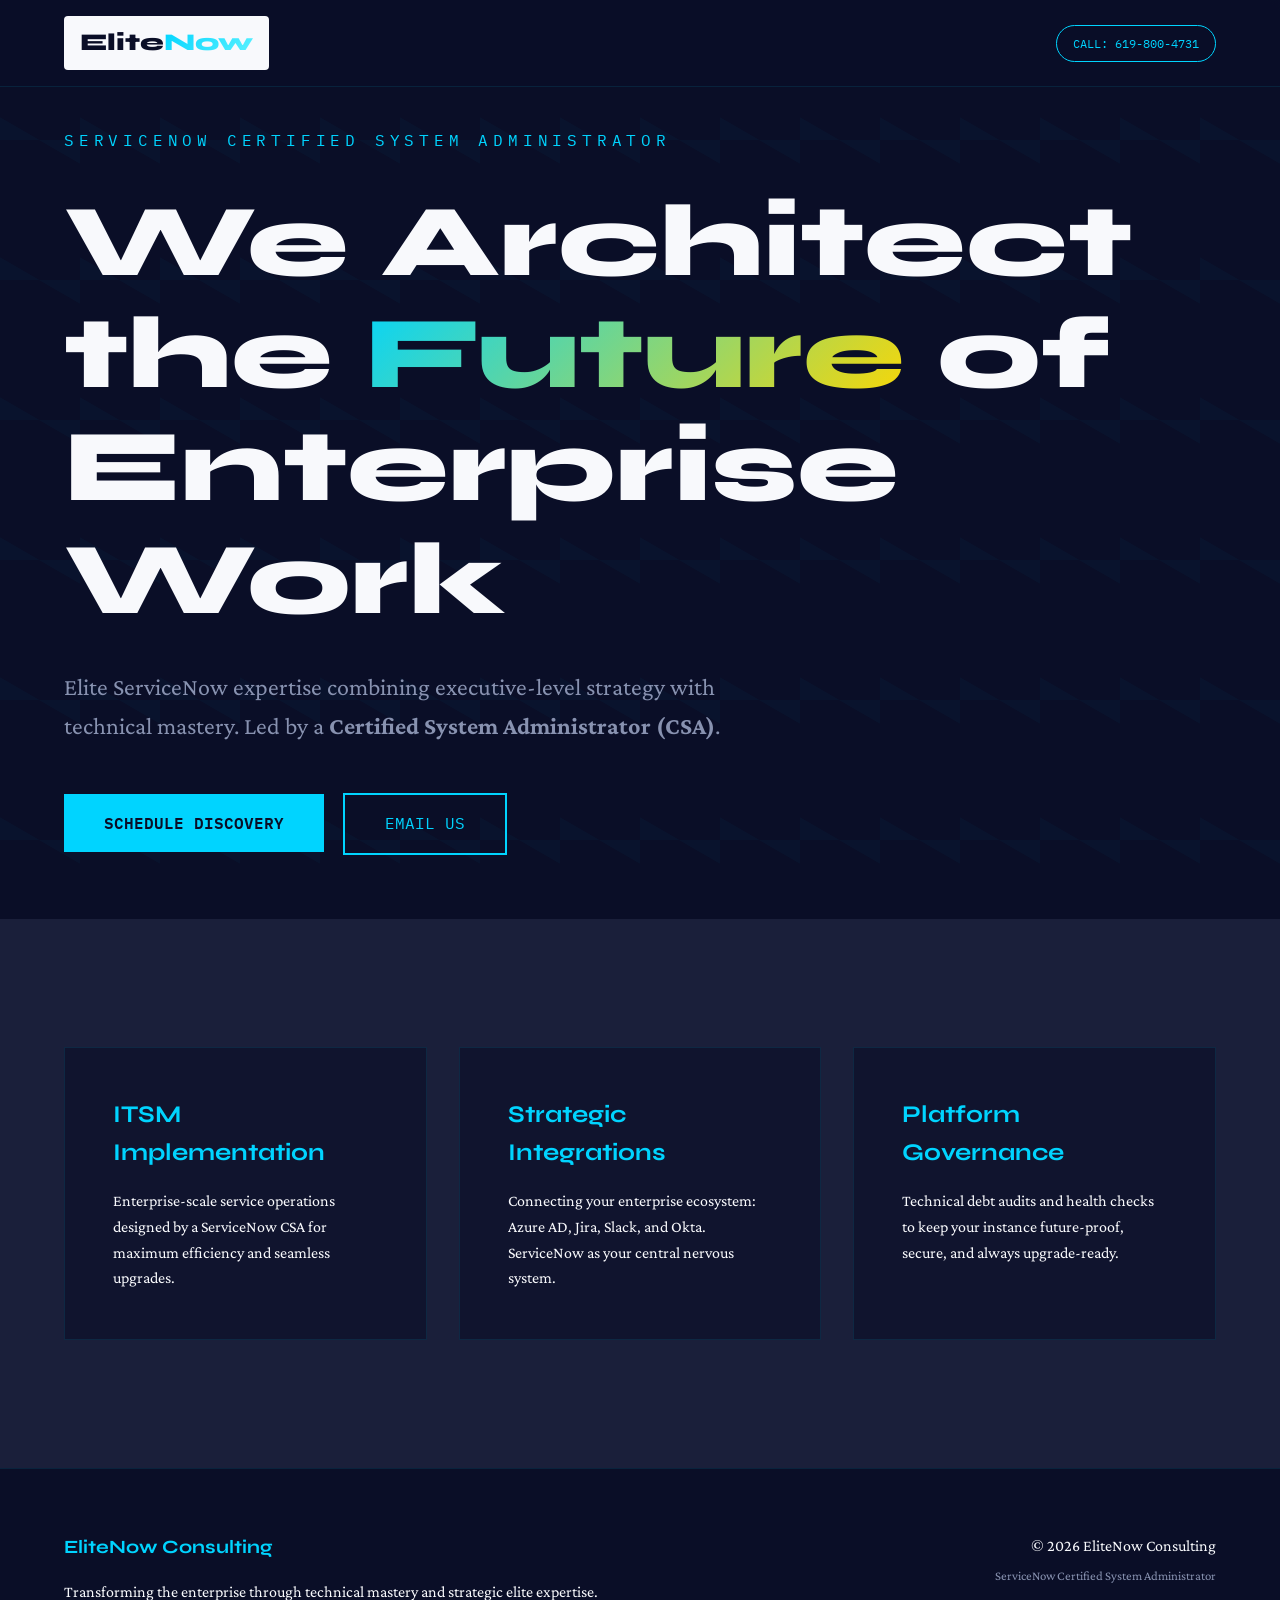
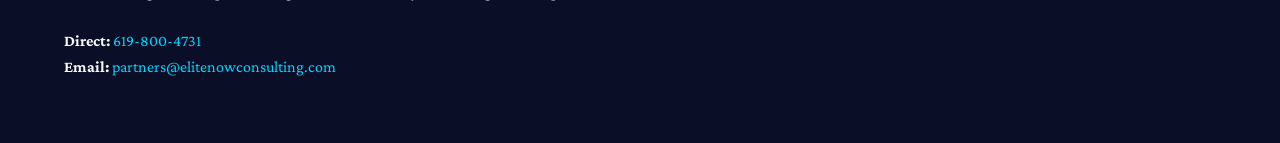
<file: elitenowconsulting.html>
<!DOCTYPE html>
<html lang="en">
<head>
    <meta charset="UTF-8">
    <meta name="viewport" content="width=device-width, initial-scale=1.0">
    <title>EliteNow Consulting | Transform Enterprise Work with Elite ServiceNow Expertise</title>
    <link href="https://fonts.googleapis.com/css2?family=Syne:wght@400;600;700;800&family=IBM+Plex+Mono:wght@300;400;500&family=Crimson+Pro:wght@300;400&display=swap" rel="stylesheet">
    <style>
        :root {
            --midnight: #0a0e27;
            --deep-navy: #1a1f3a;
            --electric-blue: #00d4ff;
            --accent-cyan: #5df2ff;
            --soft-white: #f8f9fc;
            --steel: #8892b0;
            --gold: #ffd700;
        }

        * { margin: 0; padding: 0; box-sizing: border-box; }

        body {
            font-family: 'Crimson Pro', serif;
            background: var(--midnight);
            color: var(--soft-white);
            line-height: 1.6;
            overflow-x: hidden;
        }

        .bg-pattern {
            position: fixed;
            top: 0; left: 0; width: 100%; height: 100%;
            opacity: 0.03; z-index: -1;
            background-image: linear-gradient(30deg, var(--electric-blue) 12%, transparent 12.5%, transparent 87%, var(--electric-blue) 87.5%, var(--electric-blue));
            background-size: 80px 140px;
            animation: patternShift 60s linear infinite;
        }

        @keyframes patternShift { 0% { transform: translateY(0); } 100% { transform: translateY(140px); } }

        nav {
            position: fixed;
            top: 0; width: 100%; padding: 1rem 5%;
            background: rgba(10, 14, 39, 0.95);
            backdrop-filter: blur(10px);
            border-bottom: 1px solid rgba(0, 212, 255, 0.1);
            z-index: 1000;
        }

        .nav-container {
            max-width: 1400px; margin: 0 auto;
            display: flex; justify-content: space-between; align-items: center;
        }

        .logo {
            font-family: 'Syne', sans-serif; font-size: 1.5rem; font-weight: 800;
            background: var(--soft-white); padding: 0.5rem 1rem; border-radius: 4px;
        }

        .logo-elite { color: var(--midnight); }
        .logo-now { background: linear-gradient(135deg, var(--electric-blue), var(--accent-cyan)); -webkit-background-clip: text; -webkit-text-fill-color: transparent; }

        .contact-pill {
            font-family: 'IBM Plex Mono', monospace; font-size: 0.75rem;
            color: var(--electric-blue); text-decoration: none;
            border: 1px solid var(--electric-blue); padding: 0.5rem 1rem; border-radius: 50px;
            transition: 0.3s;
        }

        .contact-pill:hover { background: var(--electric-blue); color: var(--midnight); }

        .hero { min-height: 100vh; display: flex; align-items: center; padding: 8rem 5% 4rem; }
        .hero-content { max-width: 1400px; margin: 0 auto; }
        .hero-label { font-family: 'IBM Plex Mono', monospace; color: var(--electric-blue); letter-spacing: 0.3em; text-transform: uppercase; margin-bottom: 2rem; }
        .hero h1 { font-family: 'Syne', sans-serif; font-size: clamp(3rem, 8vw, 6.5rem); font-weight: 800; line-height: 1.1; margin-bottom: 2rem; }
        .hero h1 .highlight { background: linear-gradient(135deg, var(--electric-blue), var(--gold)); -webkit-background-clip: text; -webkit-text-fill-color: transparent; }
        
        .btn { padding: 1rem 2.5rem; font-family: 'IBM Plex Mono', monospace; text-decoration: none; text-transform: uppercase; transition: 0.3s; display: inline-block; margin-right: 1rem; }
        .btn-primary { background: var(--electric-blue); color: var(--midnight); font-weight: 600; }
        .btn-secondary { border: 2px solid var(--electric-blue); color: var(--electric-blue); }

        .services { padding: 8rem 5%; background: var(--deep-navy); }
        .services-grid { max-width: 1400px; margin: 0 auto; display: grid; grid-template-columns: repeat(auto-fit, minmax(300px, 1fr)); gap: 2rem; }
        .service-card { padding: 3rem; background: rgba(10, 14, 39, 0.6); border: 1px solid rgba(0, 212, 255, 0.1); }
        .service-title { color: var(--electric-blue); font-family: 'Syne', sans-serif; font-size: 1.5rem; margin-bottom: 1rem; }

        footer { padding: 4rem 5%; border-top: 1px solid rgba(0, 212, 255, 0.1); background: var(--midnight); }
        .footer-container { max-width: 1400px; margin: 0 auto; display: grid; grid-template-columns: 2fr 1fr; gap: 4rem; }
        
        @media (max-width: 768px) { .footer-container { grid-template-columns: 1fr; } }
    </style>
</head>
<body>
    <div class="bg-pattern"></div>
    <nav>
        <div class="nav-container">
            <div class="logo"><span class="logo-elite">Elite</span><span class="logo-now">Now</span></div>
            <a href="tel:6198004731" class="contact-pill">CALL: 619-800-4731</a>
        </div>
    </nav>

    <section class="hero">
        <div class="hero-content">
            <div class="hero-label">ServiceNow Certified System Administrator</div>
            <h1>We Architect the <span class="highlight">Future</span> of Enterprise Work</h1>
            <p style="font-size: 1.5rem; color: var(--steel); max-width: 700px; margin-bottom: 3rem;">
                Elite ServiceNow expertise combining executive-level strategy with technical mastery. Led by a <strong>Certified System Administrator (CSA)</strong>.
            </p>
            <div class="cta-group">
                <a href="https://calendar.app.google/n78DvHh7mN5JaQhx7" target="_blank" class="btn btn-primary">Schedule Discovery</a>
                <a href="mailto:partners@elitenowconsulting.com" class="btn btn-secondary">Email Us</a>
            </div>
        </div>
    </section>

    <section class="services">
        <div class="services-grid">
            <div class="service-card">
                <h3 class="service-title">ITSM Implementation</h3>
                <p>Enterprise-scale service operations designed by a ServiceNow CSA for maximum efficiency and seamless upgrades.</p>
            </div>
            <div class="service-card">
                <h3 class="service-title">Strategic Integrations</h3>
                <p>Connecting your enterprise ecosystem: Azure AD, Jira, Slack, and Okta. ServiceNow as your central nervous system.</p>
            </div>
            <div class="service-card">
                <h3 class="service-title">Platform Governance</h3>
                <p>Technical debt audits and health checks to keep your instance future-proof, secure, and always upgrade-ready.</p>
            </div>
        </div>
    </section>

    <footer>
        <div class="footer-container">
            <div>
                <h3 style="color: var(--electric-blue); font-family: 'Syne', sans-serif; margin-bottom: 1rem;">EliteNow Consulting</h3>
                <p>Transforming the enterprise through technical mastery and strategic elite expertise.</p>
                <p style="margin-top: 1.5rem;"><strong>Direct:</strong> <a href="tel:6198004731" style="color: var(--electric-blue); text-decoration: none;">619-800-4731</a></p>
                <p><strong>Email:</strong> <a href="mailto:partners@elitenowconsulting.com" style="color: var(--electric-blue); text-decoration: none;">partners@elitenowconsulting.com</a></p>
            </div>
            <div style="text-align: right;">
                <p>&copy; 2026 EliteNow Consulting</p>
                <p style="font-size: 0.8rem; color: var(--steel); margin-top: 0.5rem;">ServiceNow Certified System Administrator</p>
            </div>
        </div>
    </footer>
</body>
</html>
</file>
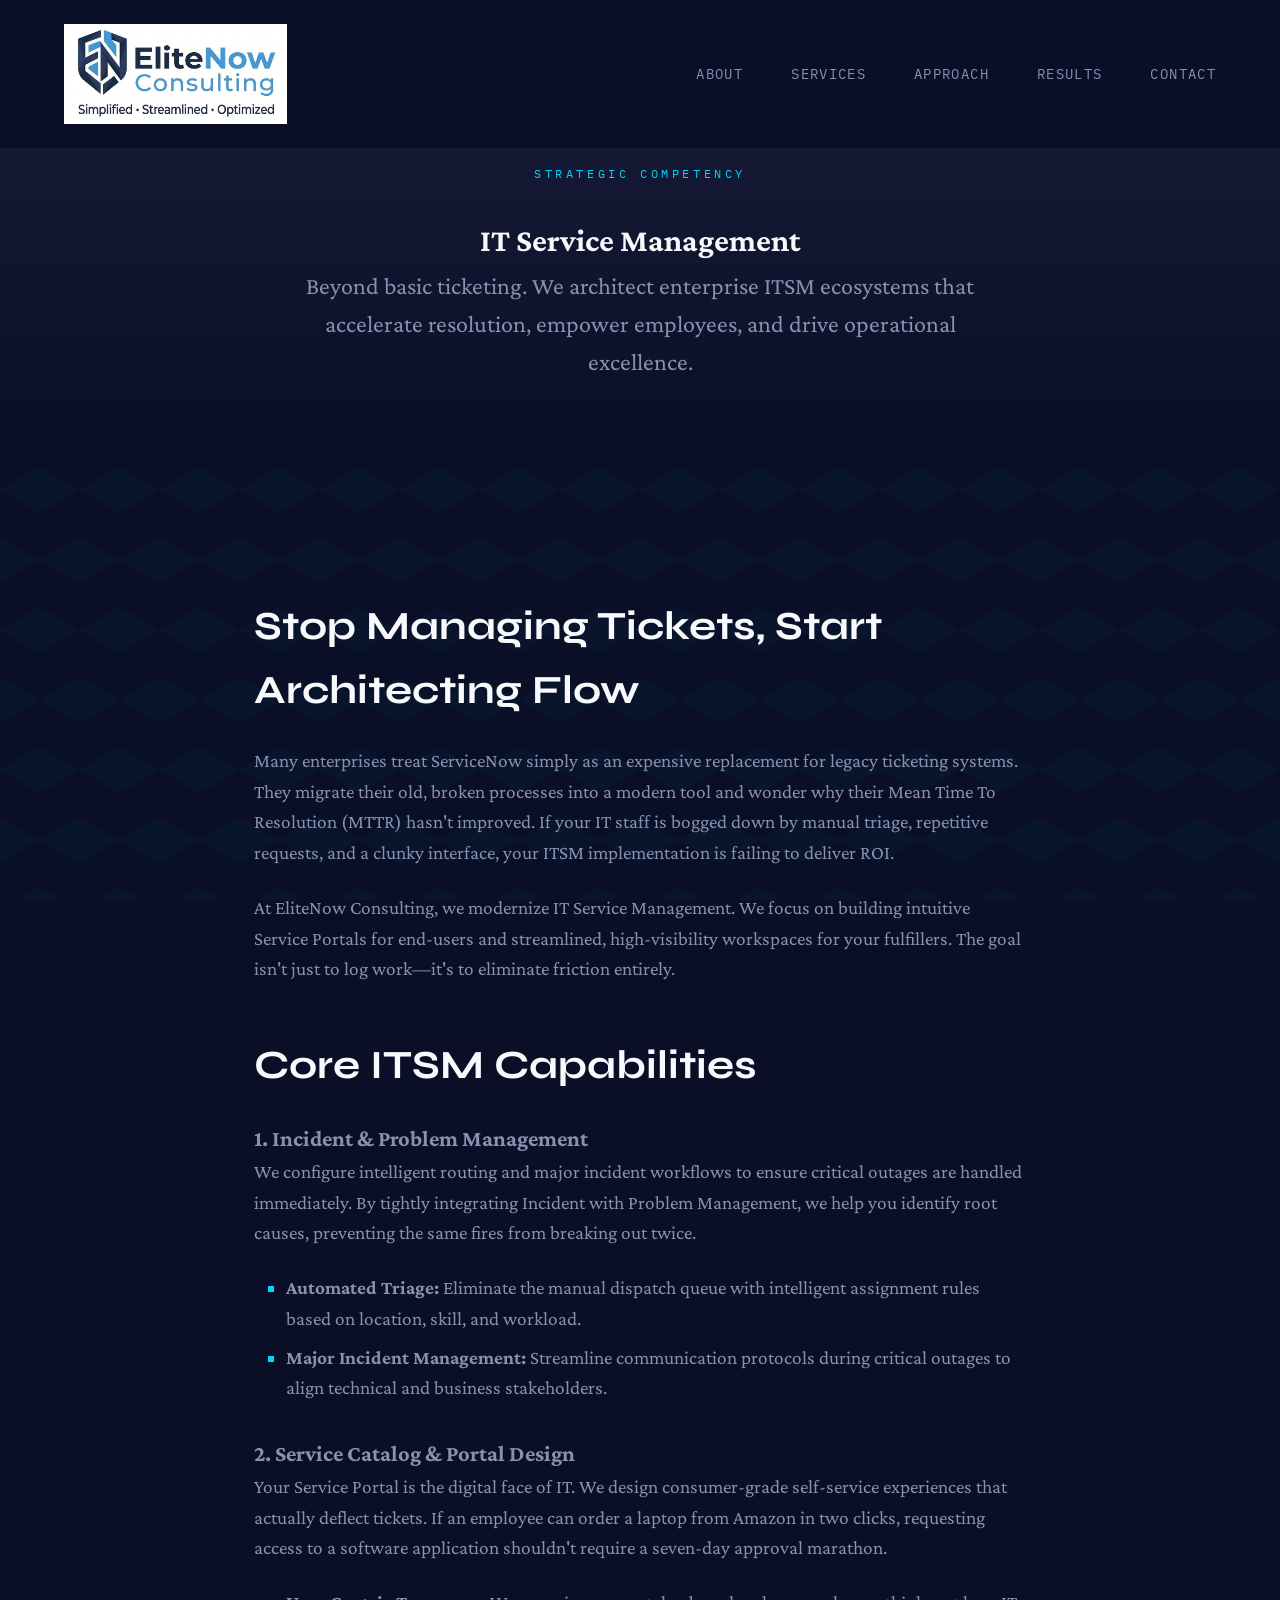
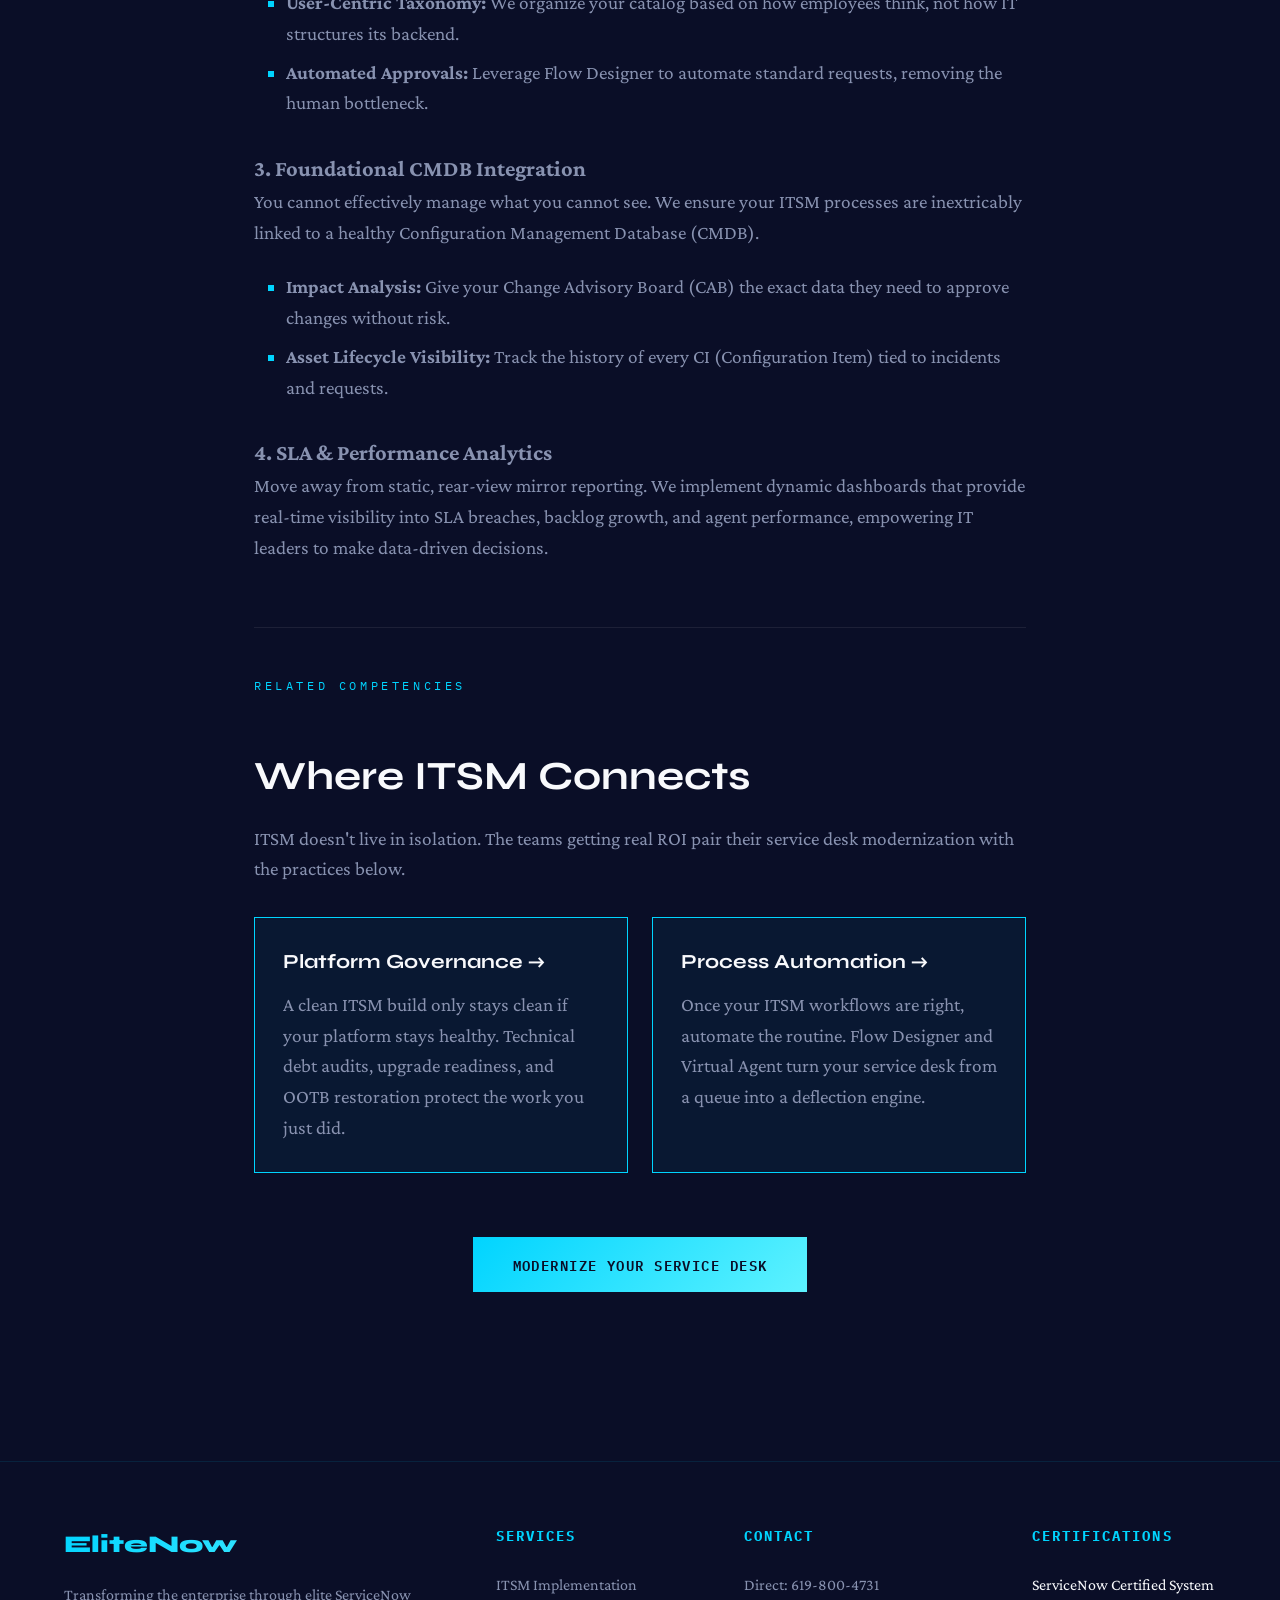
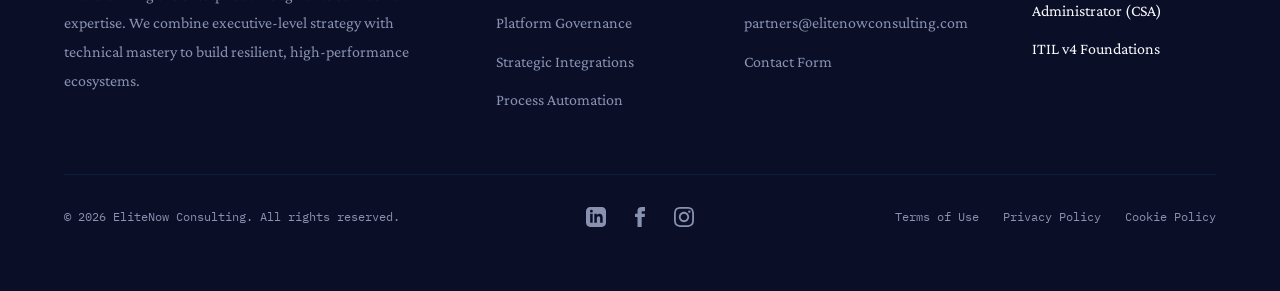
<file: it-service-management.html>
<!DOCTYPE html>
<html lang="en">
<head>
    <script async src="https://www.googletagmanager.com/gtag/js?id=G-73Z8303FF2"></script>
    <script>
        window.dataLayer = window.dataLayer || [];
        function gtag(){dataLayer.push(arguments);}
        gtag('consent', 'default', { 'ad_storage': 'denied', 'analytics_storage': 'denied' });
        gtag('js', new Date());
        gtag('config', 'G-73Z8303FF2');
    </script>
    <meta charset="UTF-8">
    <meta name="viewport" content="width=device-width, initial-scale=1.0">
    <title>ServiceNow ITSM Implementation & Modernization | EliteNow Consulting</title>
    <meta name="description" content="Enterprise-scale ServiceNow ITSM implementations, Service Portal design, and automated incident routing. Transform your IT operations and improve MTTR.">

    <!-- Canonical + social meta -->
    <link rel="canonical" href="https://elitenowconsulting.com/it-service-management">
    <meta property="og:type" content="website">
    <meta property="og:site_name" content="EliteNow Consulting">
    <meta property="og:locale" content="en_US">
    <meta property="og:url" content="https://elitenowconsulting.com/it-service-management">
    <meta property="og:title" content="ServiceNow ITSM Implementation & Modernization | EliteNow Consulting">
    <meta property="og:description" content="Enterprise-scale ServiceNow ITSM implementations, Service Portal design, and automated incident routing. Transform your IT operations and improve MTTR.">
    <meta property="og:image" content="https://elitenowconsulting.com/EliteNowC_logowhiteSleft.png">
    <meta property="og:image:alt" content="EliteNow Consulting — ServiceNow ITSM implementation">
    <meta name="twitter:card" content="summary_large_image">
    <meta name="twitter:title" content="ServiceNow ITSM Implementation & Modernization | EliteNow Consulting">
    <meta name="twitter:description" content="Enterprise-scale ServiceNow ITSM implementations and Service Portal design that improve MTTR.">
    <meta name="twitter:image" content="https://elitenowconsulting.com/EliteNowC_logowhiteSleft.png">

    <link href="https://fonts.googleapis.com/css2?family=Syne:wght@400;600;700;800&family=IBM+Plex+Mono:wght@300;400;500&family=Crimson+Pro:wght@300;400&display=swap" rel="stylesheet">
    <link rel="stylesheet" href="style.css">

    <!-- JSON-LD: Service -->
    <script type="application/ld+json">
    {
      "@context": "https://schema.org",
      "@type": "Service",
      "@id": "https://elitenowconsulting.com/it-service-management#service",
      "name": "ServiceNow ITSM Implementation & Modernization",
      "serviceType": "ServiceNow ITSM Implementation",
      "description": "Enterprise-scale ServiceNow ITSM implementations, Service Portal design, and automated incident routing. Transform your IT operations and improve MTTR.",
      "url": "https://elitenowconsulting.com/it-service-management",
      "provider": {
        "@type": "Organization",
        "@id": "https://elitenowconsulting.com/#organization",
        "name": "EliteNow Consulting",
        "url": "https://elitenowconsulting.com/"
      },
      "areaServed": [
        { "@type": "Country", "name": "United States" },
        { "@type": "City", "name": "San Diego" }
      ],
      "hasOfferCatalog": {
        "@type": "OfferCatalog",
        "name": "ITSM Capabilities",
        "itemListElement": [
          { "@type": "Offer", "itemOffered": { "@type": "Service", "name": "Incident & Problem Management" }},
          { "@type": "Offer", "itemOffered": { "@type": "Service", "name": "Service Catalog & Portal Design" }},
          { "@type": "Offer", "itemOffered": { "@type": "Service", "name": "Foundational CMDB Integration" }},
          { "@type": "Offer", "itemOffered": { "@type": "Service", "name": "SLA & Performance Analytics" }}
        ]
      },
      "audience": {
        "@type": "BusinessAudience",
        "audienceType": "Enterprise IT, Small-to-Medium Businesses"
      }
    }
    </script>

    <!-- JSON-LD: BreadcrumbList -->
    <script type="application/ld+json">
    {
      "@context": "https://schema.org",
      "@type": "BreadcrumbList",
      "itemListElement": [
        { "@type": "ListItem", "position": 1, "name": "Home", "item": "https://elitenowconsulting.com/" },
        { "@type": "ListItem", "position": 2, "name": "Services", "item": "https://elitenowconsulting.com/#services" },
        { "@type": "ListItem", "position": 3, "name": "IT Service Management", "item": "https://elitenowconsulting.com/it-service-management" }
      ]
    }
    </script>
</head>
<body>
<div class="bg-pattern"></div>
<nav>
    <div class="nav-container">
        <div class="logo">
            <a href="/"><img src="EliteNowC_logowhiteSleft.png" alt="EliteNow Consulting Logo"></a>
        </div>
        <ul class="nav-links">
            <li><a href="/#about">About</a></li>
            <li><a href="/#services">Services</a></li>
            <li><a href="/#approach">Approach</a></li>
            <li><a href="/#results">Results</a></li>
            <li><a href="/contact">Contact</a></li>
        </ul>
    </div>
</nav>
<header class="service-page-hero">
    <div class="hero-content">
        <div class="hero-label">Strategic Competency</div>
        <h1>IT Service <span class="highlight">Management</span></h1>
        <p class="hero-subtitle" style="margin: 0 auto;">Beyond basic ticketing. We architect enterprise ITSM ecosystems that accelerate resolution, empower employees, and drive operational excellence.</p>
    </div>
</header>
<main class="service-page-content fade-in">
    <h2>Stop Managing Tickets, Start Architecting Flow</h2>
    <p>Many enterprises treat ServiceNow simply as an expensive replacement for legacy ticketing systems. They migrate their old, broken processes into a modern tool and wonder why their Mean Time To Resolution (MTTR) hasn't improved. If your IT staff is bogged down by manual triage, repetitive requests, and a clunky interface, your ITSM implementation is failing to deliver ROI.</p>
    <p>At EliteNow Consulting, we modernize IT Service Management. We focus on building intuitive Service Portals for end-users and streamlined, high-visibility workspaces for your fulfillers. The goal isn't just to log work—it's to eliminate friction entirely.</p>

    <h2>Core ITSM Capabilities</h2>
    <h3>1. Incident & Problem Management</h3>
    <p>We configure intelligent routing and major incident workflows to ensure critical outages are handled immediately. By tightly integrating Incident with Problem Management, we help you identify root causes, preventing the same fires from breaking out twice.</p>
    <ul>
        <li><span><strong>Automated Triage:</strong> Eliminate the manual dispatch queue with intelligent assignment rules based on location, skill, and workload.</span></li>
        <li><span><strong>Major Incident Management:</strong> Streamline communication protocols during critical outages to align technical and business stakeholders.</span></li>
    </ul>

    <h3>2. Service Catalog & Portal Design</h3>
    <p>Your Service Portal is the digital face of IT. We design consumer-grade self-service experiences that actually deflect tickets. If an employee can order a laptop from Amazon in two clicks, requesting access to a software application shouldn't require a seven-day approval marathon.</p>
    <ul>
        <li><span><strong>User-Centric Taxonomy:</strong> We organize your catalog based on how employees think, not how IT structures its backend.</span></li>
        <li><span><strong>Automated Approvals:</strong> Leverage Flow Designer to automate standard requests, removing the human bottleneck.</span></li>
    </ul>

    <h3>3. Foundational CMDB Integration</h3>
    <p>You cannot effectively manage what you cannot see. We ensure your ITSM processes are inextricably linked to a healthy Configuration Management Database (CMDB).</p>
    <ul>
        <li><span><strong>Impact Analysis:</strong> Give your Change Advisory Board (CAB) the exact data they need to approve changes without risk.</span></li>
        <li><span><strong>Asset Lifecycle Visibility:</strong> Track the history of every CI (Configuration Item) tied to incidents and requests.</span></li>
    </ul>

    <h3>4. SLA & Performance Analytics</h3>
    <p>Move away from static, rear-view mirror reporting. We implement dynamic dashboards that provide real-time visibility into SLA breaches, backlog growth, and agent performance, empowering IT leaders to make data-driven decisions.</p>

    <!-- =============================================
         RELATED SERVICES — NEW
         Internal links to sibling service pages.
         ============================================= -->
    <section style="margin-top: 4rem; padding-top: 3rem; border-top: 1px solid rgba(255,255,255,0.08);">
        <div class="hero-label" style="margin-bottom: 1rem;">Related Competencies</div>
        <h2 style="margin-bottom: 1rem;">Where ITSM Connects</h2>
        <p style="color: var(--steel); margin-bottom: 2rem;">ITSM doesn't live in isolation. The teams getting real ROI pair their service desk modernization with the practices below.</p>
        <div style="display: grid; grid-template-columns: repeat(auto-fit, minmax(280px, 1fr)); gap: 1.5rem;">
            <a href="platform-governance.html" style="display: block; padding: 1.75rem; border: 1px solid var(--electric-blue); background: rgba(0, 212, 255, 0.05); text-decoration: none; color: inherit;">
                <h3 style="font-family: 'Syne'; font-size: 1.25rem; color: var(--soft-white); margin-bottom: 0.75rem;">Platform Governance →</h3>
                <p style="color: var(--steel); line-height: 1.6; margin: 0;">A clean ITSM build only stays clean if your platform stays healthy. Technical debt audits, upgrade readiness, and OOTB restoration protect the work you just did.</p>
            </a>
            <a href="process-automation.html" style="display: block; padding: 1.75rem; border: 1px solid var(--electric-blue); background: rgba(0, 212, 255, 0.05); text-decoration: none; color: inherit;">
                <h3 style="font-family: 'Syne'; font-size: 1.25rem; color: var(--soft-white); margin-bottom: 0.75rem;">Process Automation →</h3>
                <p style="color: var(--steel); line-height: 1.6; margin: 0;">Once your ITSM workflows are right, automate the routine. Flow Designer and Virtual Agent turn your service desk from a queue into a deflection engine.</p>
            </a>
        </div>
    </section>

    <div style="margin-top: 4rem; text-align: center;">
        <a href="https://calendar.app.google/n78DvHh7mN5JaQhx7" target="_blank" class="btn btn-primary">Modernize Your Service Desk</a>
    </div>
</main>
<footer style="margin-top: 4rem;">
    <div class="footer-container">
        <div class="footer-brand">
            <h3>EliteNow</h3>
            <p>Transforming the enterprise through elite ServiceNow expertise. We combine executive-level strategy with technical mastery to build resilient, high-performance ecosystems.</p>
        </div>
        <div class="footer-section">
            <h4>Services</h4>
            <ul class="footer-links">
                <li><a href="it-service-management.html">ITSM Implementation</a></li>
                <li><a href="platform-governance.html">Platform Governance</a></li>
                <li><a href="strategic-integrations.html">Strategic Integrations</a></li>
                <li><a href="process-automation.html">Process Automation</a></li>
            </ul>
        </div>
        <div class="footer-section">
            <h4>Contact</h4>
            <ul class="footer-links">
                <li><a href="tel:619-800-4731">Direct: 619-800-4731</a></li>
                <li><a href="mailto:partners@elitenowconsulting.com">partners@elitenowconsulting.com</a></li>
                <li><a href="/contact">Contact Form</a></li>
            </ul>
        </div>
        <div class="footer-section">
            <h4>Certifications</h4>
            <ul class="footer-links">
                <li>ServiceNow Certified System Administrator (CSA)</li>
                <li>ITIL v4 Foundations</li>
            </ul>
        </div>
    </div>
    <div class="footer-bottom">
        <div class="footer-copyright">
            <p>&copy; 2026 EliteNow Consulting. All rights reserved.</p>
        </div>
        <div class="footer-socials">
            <a href="https://www.linkedin.com/company/elitenowconsulting" target="_blank" aria-label="LinkedIn">
                <svg viewBox="0 0 24 24" fill="currentColor" width="20" height="20"><path d="M19 0h-14c-2.761 0-5 2.239-5 5v14c0 2.761 2.239 5 5 5h14c2.762 0 5-2.239 5-5v-14c0-2.761-2.238-5-5-5zm-11 19h-3v-11h3v11zm-1.5-12.268c-.966 0-1.75-.79-1.75-1.764s.784-1.764 1.75-1.764 1.75.79 1.75 1.764-.783 1.764-1.75 1.764zm13.5 12.268h-3v-5.604c0-3.368-4-3.113-4 0v5.604h-3v-11h3v1.765c1.396-2.586 7-2.777 7 2.476v6.759z"/></svg>
            </a>
            <a href="https://www.facebook.com/elitenowconsulting" target="_blank" aria-label="Facebook">
                <svg viewBox="0 0 24 24" fill="currentColor" width="20" height="20"><path d="M9 8h-3v4h3v12h5v-12h3.642l.358-4h-4v-1.667c0-.955.192-1.333 1.115-1.333h2.885v-5h-3.808c-3.596 0-5.192 1.583-5.192 4.615v3.385z"/></svg>
            </a>
            <a href="https://www.instagram.com/elitenowconsulting" target="_blank" aria-label="Instagram">
                <svg viewBox="0 0 24 24" fill="currentColor" width="20" height="20"><path d="M12 2.163c3.204 0 3.584.012 4.85.07 3.252.148 4.771 1.691 4.919 4.919.058 1.265.069 1.645.069 4.849 0 3.205-.012 3.584-.069 4.849-.149 3.225-1.664 4.771-4.919 4.919-1.266.058-1.644.07-4.85.07-3.204 0-3.584-.012-4.849-.07-3.26-.149-4.771-1.699-4.919-4.92-.058-1.265-.07-1.644-.07-4.849 0-3.204.013-3.583.07-4.849.149-3.227 1.664-4.771 4.919-4.919 1.266-.057 1.645-.069 4.849-.07zm0-2.163c-3.259 0-3.667.014-4.947.072-4.358.2-6.78 2.618-6.98 6.98-.059 1.281-.073 1.689-.073 4.948 0 3.259.014 3.668.072 4.948.2 4.358 2.618 6.78 6.98 6.98 1.281.058 1.689.072 4.948.072 3.259 0 3.668-.014 4.948-.072 4.354-.2 6.782-2.618 6.979-6.98.059-1.28.073-1.689.073-4.948 0-3.259-.014-3.667-.072-4.947-.196-4.354-2.617-6.78-6.979-6.98-1.281-.059-1.69-.073-4.949-.073zm0 5.838c-3.403 0-6.162 2.759-6.162 6.162s2.759 6.163 6.162 6.163 6.162-2.759 6.162-6.163c0-3.403-2.759-6.162-6.162-6.162zm0 10.162c-2.209 0-4-1.79-4-4s1.791-4 4-4 4 1.79 4 4-1.791 4-4 4zm6.406-11.845c-.796 0-1.441.645-1.441 1.44s.645 1.44 1.441 1.44c.795 0 1.439-.645 1.439-1.44s-.644-1.44-1.439-1.44z"/></svg>
            </a>
        </div>
        <div class="policy-links">
            <a href="terms-of-use.pdf" target="_blank" download>Terms of Use</a>
            <a href="privacy-policy.pdf" target="_blank" download>Privacy Policy</a>
            <a href="cookie-policy.pdf" target="_blank" download>Cookie Policy</a>
        </div>
    </div>
</footer>

<div id="contact-modal" class="contact-modal">
    <div class="contact-modal-content">
        <button class="modal-close" id="modal-close" onclick="closeContactModal()">&times;</button>
        <div class="modal-header"><h2>Get In Touch</h2></div>
        <div id="hubspotFormContainer"></div>
        <script charset="utf-8" type="text/javascript" src="https://js.hsforms.net/forms/embed/v2.js"></script>
        <script>hbspt.forms.create({ region: "na2", portalId: "245483840", formId: "17a55b64-5697-4bed-a745-0d2bfbb2e5b7", target: "#hubspotFormContainer" });</script>
    </div>
</div>

<script src="main.js"></script>
</body>
</html>
</file>
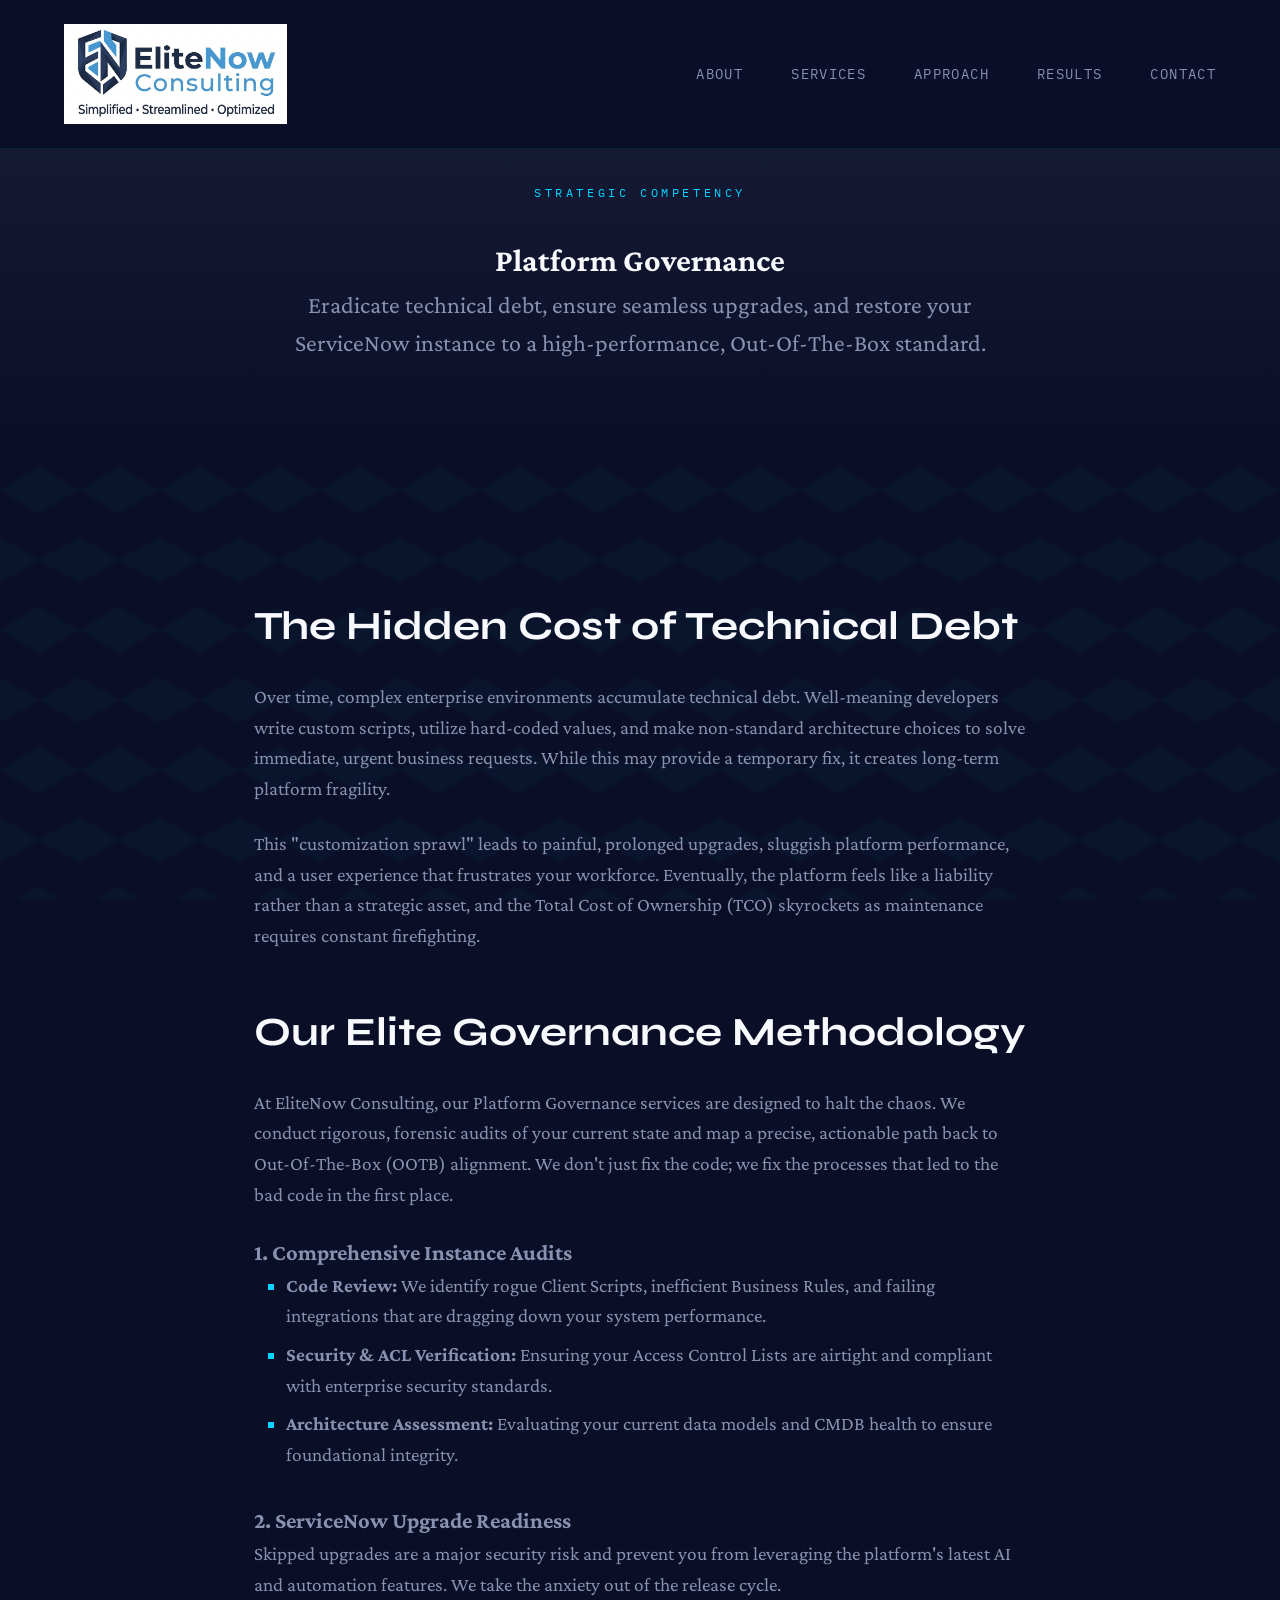
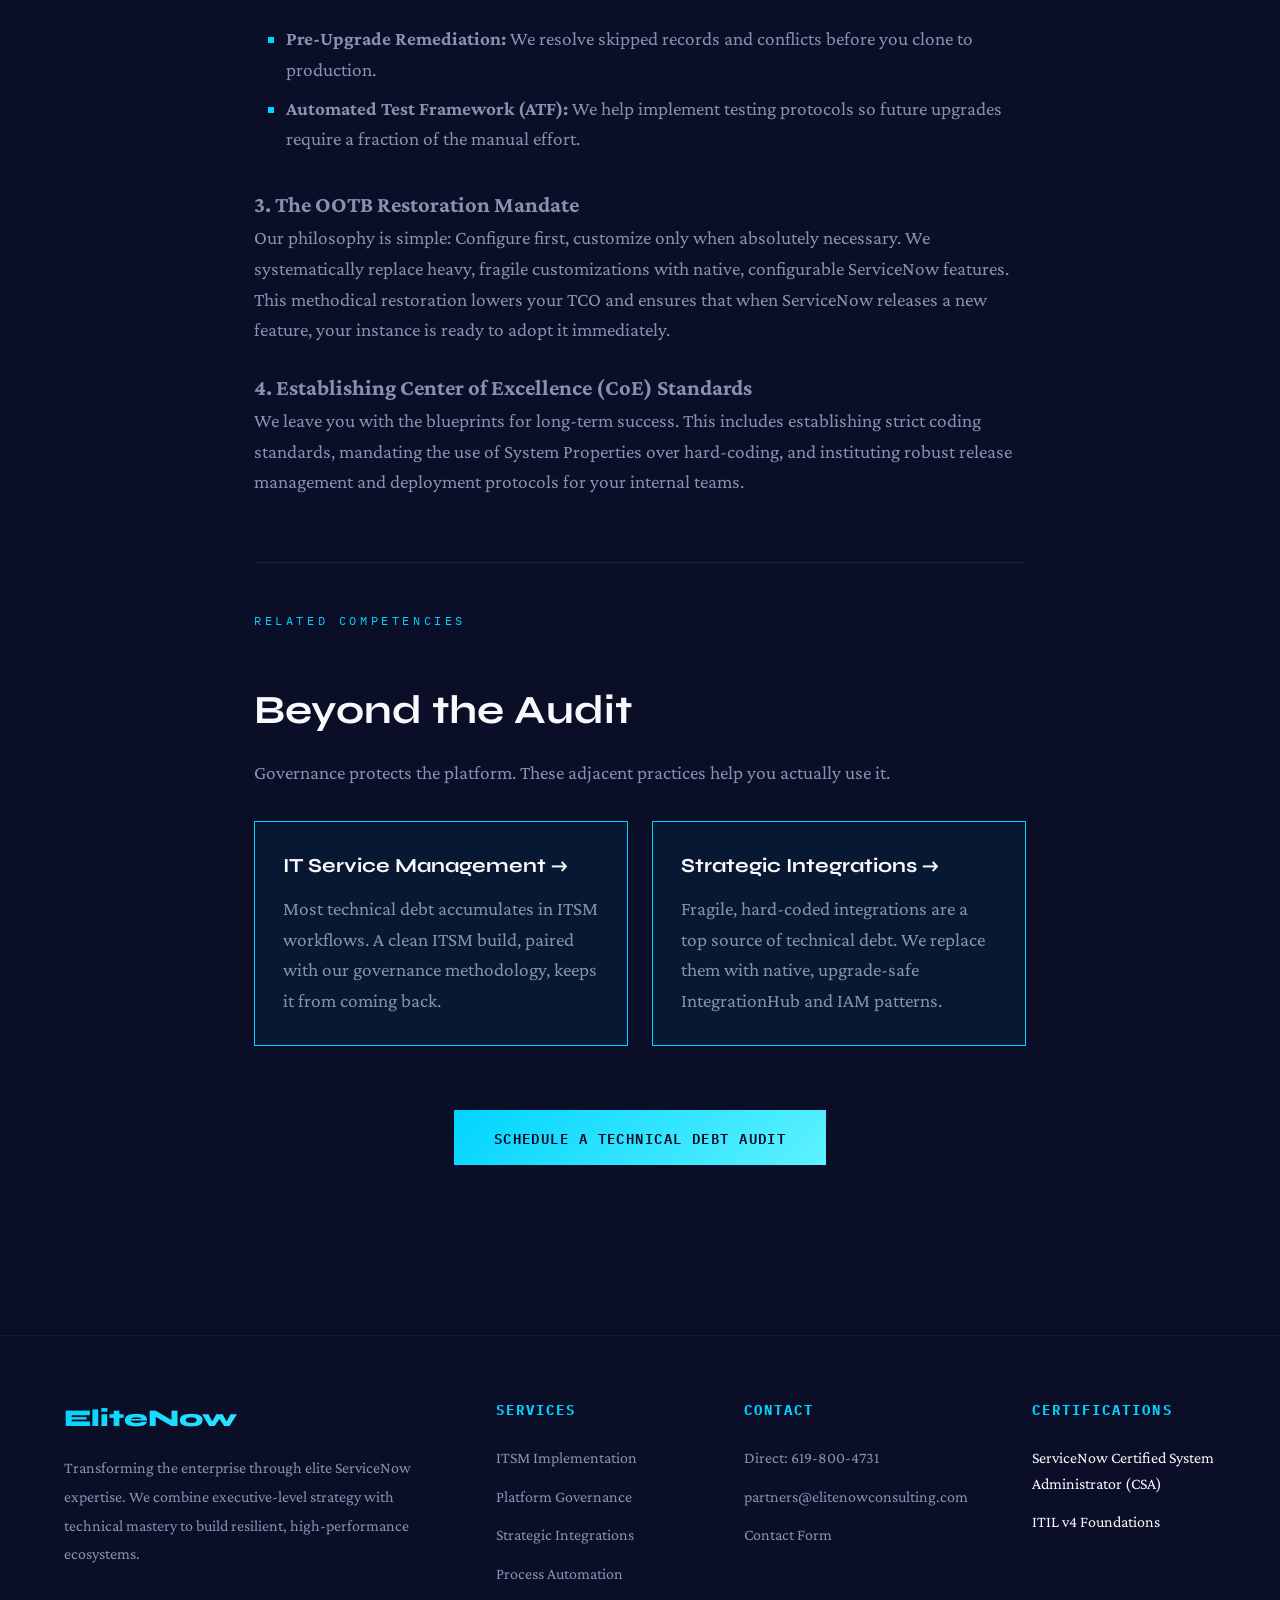
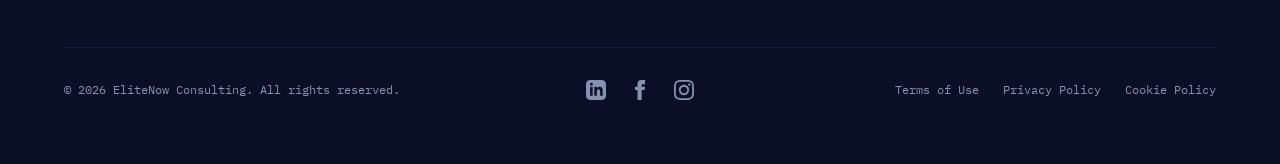
<file: platform-governance.html>
<!DOCTYPE html>
<html lang="en">
<head>
    <script async src="https://www.googletagmanager.com/gtag/js?id=G-73Z8303FF2"></script>
    <script>
        window.dataLayer = window.dataLayer || [];
        function gtag(){dataLayer.push(arguments);}
        gtag('consent', 'default', { 'ad_storage': 'denied', 'analytics_storage': 'denied' });
        gtag('js', new Date());
        gtag('config', 'G-73Z8303FF2');
    </script>
    <meta charset="UTF-8">
    <meta name="viewport" content="width=device-width, initial-scale=1.0">
    <title>ServiceNow Platform Governance & Audits | EliteNow Consulting</title>
    <meta name="description" content="Expert ServiceNow technical debt audits, upgrade readiness assessments, and OOTB restoration. Ensure your enterprise platform stays healthy and future-proof.">

    <!-- Canonical + social meta -->
    <link rel="canonical" href="https://elitenowconsulting.com/platform-governance">
    <meta property="og:type" content="website">
    <meta property="og:site_name" content="EliteNow Consulting">
    <meta property="og:locale" content="en_US">
    <meta property="og:url" content="https://elitenowconsulting.com/platform-governance">
    <meta property="og:title" content="ServiceNow Platform Governance & Audits | EliteNow Consulting">
    <meta property="og:description" content="Expert ServiceNow technical debt audits, upgrade readiness assessments, and OOTB restoration. Ensure your enterprise platform stays healthy and future-proof.">
    <meta property="og:image" content="https://elitenowconsulting.com/EliteNowC_logowhiteSleft.png">
    <meta property="og:image:alt" content="EliteNow Consulting — ServiceNow Platform Governance">
    <meta name="twitter:card" content="summary_large_image">
    <meta name="twitter:title" content="ServiceNow Platform Governance & Audits | EliteNow Consulting">
    <meta name="twitter:description" content="Technical debt audits, upgrade readiness, and OOTB restoration for ServiceNow.">
    <meta name="twitter:image" content="https://elitenowconsulting.com/EliteNowC_logowhiteSleft.png">

    <link href="https://fonts.googleapis.com/css2?family=Syne:wght@400;600;700;800&family=IBM+Plex+Mono:wght@300;400;500&family=Crimson+Pro:wght@300;400&display=swap" rel="stylesheet">
    <link rel="stylesheet" href="style.css">

    <!-- JSON-LD: Service -->
    <script type="application/ld+json">
    {
      "@context": "https://schema.org",
      "@type": "Service",
      "@id": "https://elitenowconsulting.com/platform-governance#service",
      "name": "ServiceNow Platform Governance & Audits",
      "serviceType": "ServiceNow Platform Governance",
      "description": "Expert ServiceNow technical debt audits, upgrade readiness assessments, and OOTB restoration. Ensure your enterprise platform stays healthy and future-proof.",
      "url": "https://elitenowconsulting.com/platform-governance",
      "provider": {
        "@type": "Organization",
        "@id": "https://elitenowconsulting.com/#organization",
        "name": "EliteNow Consulting",
        "url": "https://elitenowconsulting.com/"
      },
      "areaServed": [
        { "@type": "Country", "name": "United States" },
        { "@type": "City", "name": "San Diego" }
      ],
      "hasOfferCatalog": {
        "@type": "OfferCatalog",
        "name": "Governance Capabilities",
        "itemListElement": [
          { "@type": "Offer", "itemOffered": { "@type": "Service", "name": "Comprehensive Instance Audits" }},
          { "@type": "Offer", "itemOffered": { "@type": "Service", "name": "ServiceNow Upgrade Readiness" }},
          { "@type": "Offer", "itemOffered": { "@type": "Service", "name": "OOTB Restoration" }},
          { "@type": "Offer", "itemOffered": { "@type": "Service", "name": "Center of Excellence (CoE) Standards" }}
        ]
      },
      "audience": {
        "@type": "BusinessAudience",
        "audienceType": "Enterprise IT, Small-to-Medium Businesses"
      }
    }
    </script>

    <!-- JSON-LD: BreadcrumbList -->
    <script type="application/ld+json">
    {
      "@context": "https://schema.org",
      "@type": "BreadcrumbList",
      "itemListElement": [
        { "@type": "ListItem", "position": 1, "name": "Home", "item": "https://elitenowconsulting.com/" },
        { "@type": "ListItem", "position": 2, "name": "Services", "item": "https://elitenowconsulting.com/#services" },
        { "@type": "ListItem", "position": 3, "name": "Platform Governance", "item": "https://elitenowconsulting.com/platform-governance" }
      ]
    }
    </script>
</head>
<body>
<div class="bg-pattern"></div>
<nav>
    <div class="nav-container">
        <div class="logo">
            <a href="/"><img src="EliteNowC_logowhiteSleft.png" alt="EliteNow Consulting Logo"></a>
        </div>
        <ul class="nav-links">
            <li><a href="/#about">About</a></li>
            <li><a href="/#services">Services</a></li>
            <li><a href="/#approach">Approach</a></li>
            <li><a href="/#results">Results</a></li>
            <li><a href="/contact">Contact</a></li>
        </ul>
    </div>
</nav>
<header class="service-page-hero">
    <div class="hero-content">
        <div class="hero-label">Strategic Competency</div>
        <h1>Platform <span class="highlight">Governance</span></h1>
        <p class="hero-subtitle" style="margin: 0 auto;">Eradicate technical debt, ensure seamless upgrades, and restore your ServiceNow instance to a high-performance, Out-Of-The-Box standard.</p>
    </div>
</header>
<main class="service-page-content fade-in">
    <h2>The Hidden Cost of Technical Debt</h2>
    <p>Over time, complex enterprise environments accumulate technical debt. Well-meaning developers write custom scripts, utilize hard-coded values, and make non-standard architecture choices to solve immediate, urgent business requests. While this may provide a temporary fix, it creates long-term platform fragility.</p>
    <p>This "customization sprawl" leads to painful, prolonged upgrades, sluggish platform performance, and a user experience that frustrates your workforce. Eventually, the platform feels like a liability rather than a strategic asset, and the Total Cost of Ownership (TCO) skyrockets as maintenance requires constant firefighting.</p>

    <h2>Our Elite Governance Methodology</h2>
    <p>At EliteNow Consulting, our Platform Governance services are designed to halt the chaos. We conduct rigorous, forensic audits of your current state and map a precise, actionable path back to Out-Of-The-Box (OOTB) alignment. We don't just fix the code; we fix the processes that led to the bad code in the first place.</p>

    <h3>1. Comprehensive Instance Audits</h3>
    <ul>
        <li><span><strong>Code Review:</strong> We identify rogue Client Scripts, inefficient Business Rules, and failing integrations that are dragging down your system performance.</span></li>
        <li><span><strong>Security & ACL Verification:</strong> Ensuring your Access Control Lists are airtight and compliant with enterprise security standards.</span></li>
        <li><span><strong>Architecture Assessment:</strong> Evaluating your current data models and CMDB health to ensure foundational integrity.</span></li>
    </ul>

    <h3>2. ServiceNow Upgrade Readiness</h3>
    <p>Skipped upgrades are a major security risk and prevent you from leveraging the platform's latest AI and automation features. We take the anxiety out of the release cycle.</p>
    <ul>
        <li><span><strong>Pre-Upgrade Remediation:</strong> We resolve skipped records and conflicts before you clone to production.</span></li>
        <li><span><strong>Automated Test Framework (ATF):</strong> We help implement testing protocols so future upgrades require a fraction of the manual effort.</span></li>
    </ul>

    <h3>3. The OOTB Restoration Mandate</h3>
    <p>Our philosophy is simple: Configure first, customize only when absolutely necessary. We systematically replace heavy, fragile customizations with native, configurable ServiceNow features. This methodical restoration lowers your TCO and ensures that when ServiceNow releases a new feature, your instance is ready to adopt it immediately.</p>

    <h3>4. Establishing Center of Excellence (CoE) Standards</h3>
    <p>We leave you with the blueprints for long-term success. This includes establishing strict coding standards, mandating the use of System Properties over hard-coding, and instituting robust release management and deployment protocols for your internal teams.</p>

    <section style="margin-top: 4rem; padding-top: 3rem; border-top: 1px solid rgba(255,255,255,0.08);">
        <div class="hero-label" style="margin-bottom: 1rem;">Related Competencies</div>
        <h2 style="margin-bottom: 1rem;">Beyond the Audit</h2>
        <p style="color: var(--steel); margin-bottom: 2rem;">Governance protects the platform. These adjacent practices help you actually use it.</p>
        <div style="display: grid; grid-template-columns: repeat(auto-fit, minmax(280px, 1fr)); gap: 1.5rem;">
            <a href="it-service-management.html" style="display: block; padding: 1.75rem; border: 1px solid var(--electric-blue); background: rgba(0, 212, 255, 0.05); text-decoration: none; color: inherit;">
                <h3 style="font-family: 'Syne'; font-size: 1.25rem; color: var(--soft-white); margin-bottom: 0.75rem;">IT Service Management →</h3>
                <p style="color: var(--steel); line-height: 1.6; margin: 0;">Most technical debt accumulates in ITSM workflows. A clean ITSM build, paired with our governance methodology, keeps it from coming back.</p>
            </a>
            <a href="strategic-integrations.html" style="display: block; padding: 1.75rem; border: 1px solid var(--electric-blue); background: rgba(0, 212, 255, 0.05); text-decoration: none; color: inherit;">
                <h3 style="font-family: 'Syne'; font-size: 1.25rem; color: var(--soft-white); margin-bottom: 0.75rem;">Strategic Integrations →</h3>
                <p style="color: var(--steel); line-height: 1.6; margin: 0;">Fragile, hard-coded integrations are a top source of technical debt. We replace them with native, upgrade-safe IntegrationHub and IAM patterns.</p>
            </a>
        </div>
    </section>

    <div style="margin-top: 4rem; text-align: center;">
        <a href="https://calendar.app.google/n78DvHh7mN5JaQhx7" target="_blank" class="btn btn-primary">Schedule a Technical Debt Audit</a>
    </div>
</main>
<footer style="margin-top: 4rem;">
    <div class="footer-container">
        <div class="footer-brand">
            <h3>EliteNow</h3>
            <p>Transforming the enterprise through elite ServiceNow expertise. We combine executive-level strategy with technical mastery to build resilient, high-performance ecosystems.</p>
        </div>
        <div class="footer-section">
            <h4>Services</h4>
            <ul class="footer-links">
                <li><a href="it-service-management.html">ITSM Implementation</a></li>
                <li><a href="platform-governance.html">Platform Governance</a></li>
                <li><a href="strategic-integrations.html">Strategic Integrations</a></li>
                <li><a href="process-automation.html">Process Automation</a></li>
            </ul>
        </div>
        <div class="footer-section">
            <h4>Contact</h4>
            <ul class="footer-links">
                <li><a href="tel:619-800-4731">Direct: 619-800-4731</a></li>
                <li><a href="mailto:partners@elitenowconsulting.com">partners@elitenowconsulting.com</a></li>
                <li><a href="/contact">Contact Form</a></li>
            </ul>
        </div>
        <div class="footer-section">
            <h4>Certifications</h4>
            <ul class="footer-links">
                <li>ServiceNow Certified System Administrator (CSA)</li>
                <li>ITIL v4 Foundations</li>
            </ul>
        </div>
    </div>
    <div class="footer-bottom">
        <div class="footer-copyright">
            <p>&copy; 2026 EliteNow Consulting. All rights reserved.</p>
        </div>
        <div class="footer-socials">
            <a href="https://www.linkedin.com/company/elitenowconsulting" target="_blank" aria-label="LinkedIn">
                <svg viewBox="0 0 24 24" fill="currentColor" width="20" height="20"><path d="M19 0h-14c-2.761 0-5 2.239-5 5v14c0 2.761 2.239 5 5 5h14c2.762 0 5-2.239 5-5v-14c0-2.761-2.238-5-5-5zm-11 19h-3v-11h3v11zm-1.5-12.268c-.966 0-1.75-.79-1.75-1.764s.784-1.764 1.75-1.764 1.75.79 1.75 1.764-.783 1.764-1.75 1.764zm13.5 12.268h-3v-5.604c0-3.368-4-3.113-4 0v5.604h-3v-11h3v1.765c1.396-2.586 7-2.777 7 2.476v6.759z"/></svg>
            </a>
            <a href="https://www.facebook.com/elitenowconsulting" target="_blank" aria-label="Facebook">
                <svg viewBox="0 0 24 24" fill="currentColor" width="20" height="20"><path d="M9 8h-3v4h3v12h5v-12h3.642l.358-4h-4v-1.667c0-.955.192-1.333 1.115-1.333h2.885v-5h-3.808c-3.596 0-5.192 1.583-5.192 4.615v3.385z"/></svg>
            </a>
            <a href="https://www.instagram.com/elitenowconsulting" target="_blank" aria-label="Instagram">
                <svg viewBox="0 0 24 24" fill="currentColor" width="20" height="20"><path d="M12 2.163c3.204 0 3.584.012 4.85.07 3.252.148 4.771 1.691 4.919 4.919.058 1.265.069 1.645.069 4.849 0 3.205-.012 3.584-.069 4.849-.149 3.225-1.664 4.771-4.919 4.919-1.266.058-1.644.07-4.85.07-3.204 0-3.584-.012-4.849-.07-3.26-.149-4.771-1.699-4.919-4.92-.058-1.265-.07-1.644-.07-4.849 0-3.204.013-3.583.07-4.849.149-3.227 1.664-4.771 4.919-4.919 1.266-.057 1.645-.069 4.849-.07zm0-2.163c-3.259 0-3.667.014-4.947.072-4.358.2-6.78 2.618-6.98 6.98-.059 1.281-.073 1.689-.073 4.948 0 3.259.014 3.668.072 4.948.2 4.358 2.618 6.78 6.98 6.98 1.281.058 1.689.072 4.948.072 3.259 0 3.668-.014 4.948-.072 4.354-.2 6.782-2.618 6.979-6.98.059-1.28.073-1.689.073-4.948 0-3.259-.014-3.667-.072-4.947-.196-4.354-2.617-6.78-6.979-6.98-1.281-.059-1.69-.073-4.949-.073zm0 5.838c-3.403 0-6.162 2.759-6.162 6.162s2.759 6.163 6.162 6.163 6.162-2.759 6.162-6.163c0-3.403-2.759-6.162-6.162-6.162zm0 10.162c-2.209 0-4-1.79-4-4s1.791-4 4-4 4 1.79 4 4-1.791 4-4 4zm6.406-11.845c-.796 0-1.441.645-1.441 1.44s.645 1.44 1.441 1.44c.795 0 1.439-.645 1.439-1.44s-.644-1.44-1.439-1.44z"/></svg>
            </a>
        </div>
        <div class="policy-links">
            <a href="terms-of-use.pdf" target="_blank" download>Terms of Use</a>
            <a href="privacy-policy.pdf" target="_blank" download>Privacy Policy</a>
            <a href="cookie-policy.pdf" target="_blank" download>Cookie Policy</a>
        </div>
    </div>
</footer>

<div id="contact-modal" class="contact-modal">
    <div class="contact-modal-content">
        <button class="modal-close" id="modal-close" onclick="closeContactModal()">&times;</button>
        <div class="modal-header"><h2>Get In Touch</h2></div>
        <div id="hubspotFormContainer"></div>
        <script charset="utf-8" type="text/javascript" src="https://js.hsforms.net/forms/embed/v2.js"></script>
        <script>hbspt.forms.create({ region: "na2", portalId: "245483840", formId: "17a55b64-5697-4bed-a745-0d2bfbb2e5b7", target: "#hubspotFormContainer" });</script>
    </div>
</div>

<script src="main.js"></script>
</body>
</html>
</file>
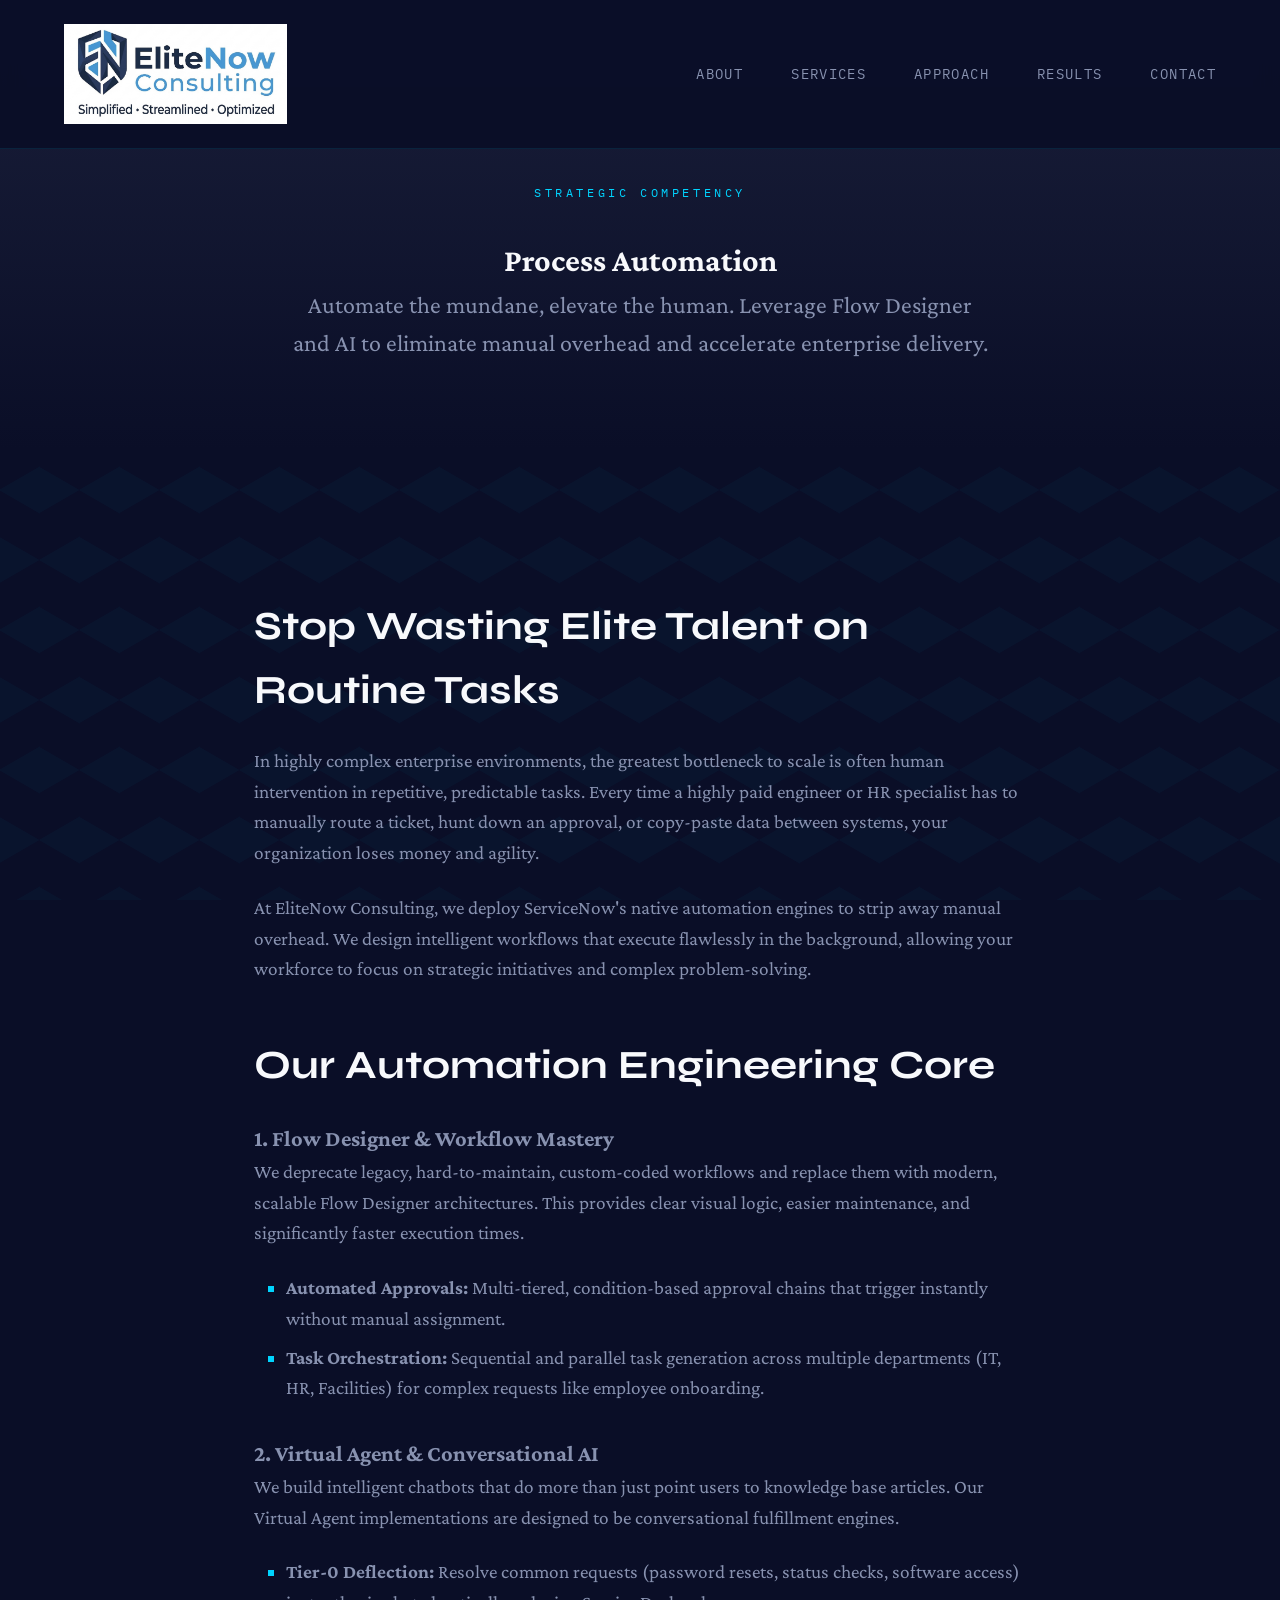
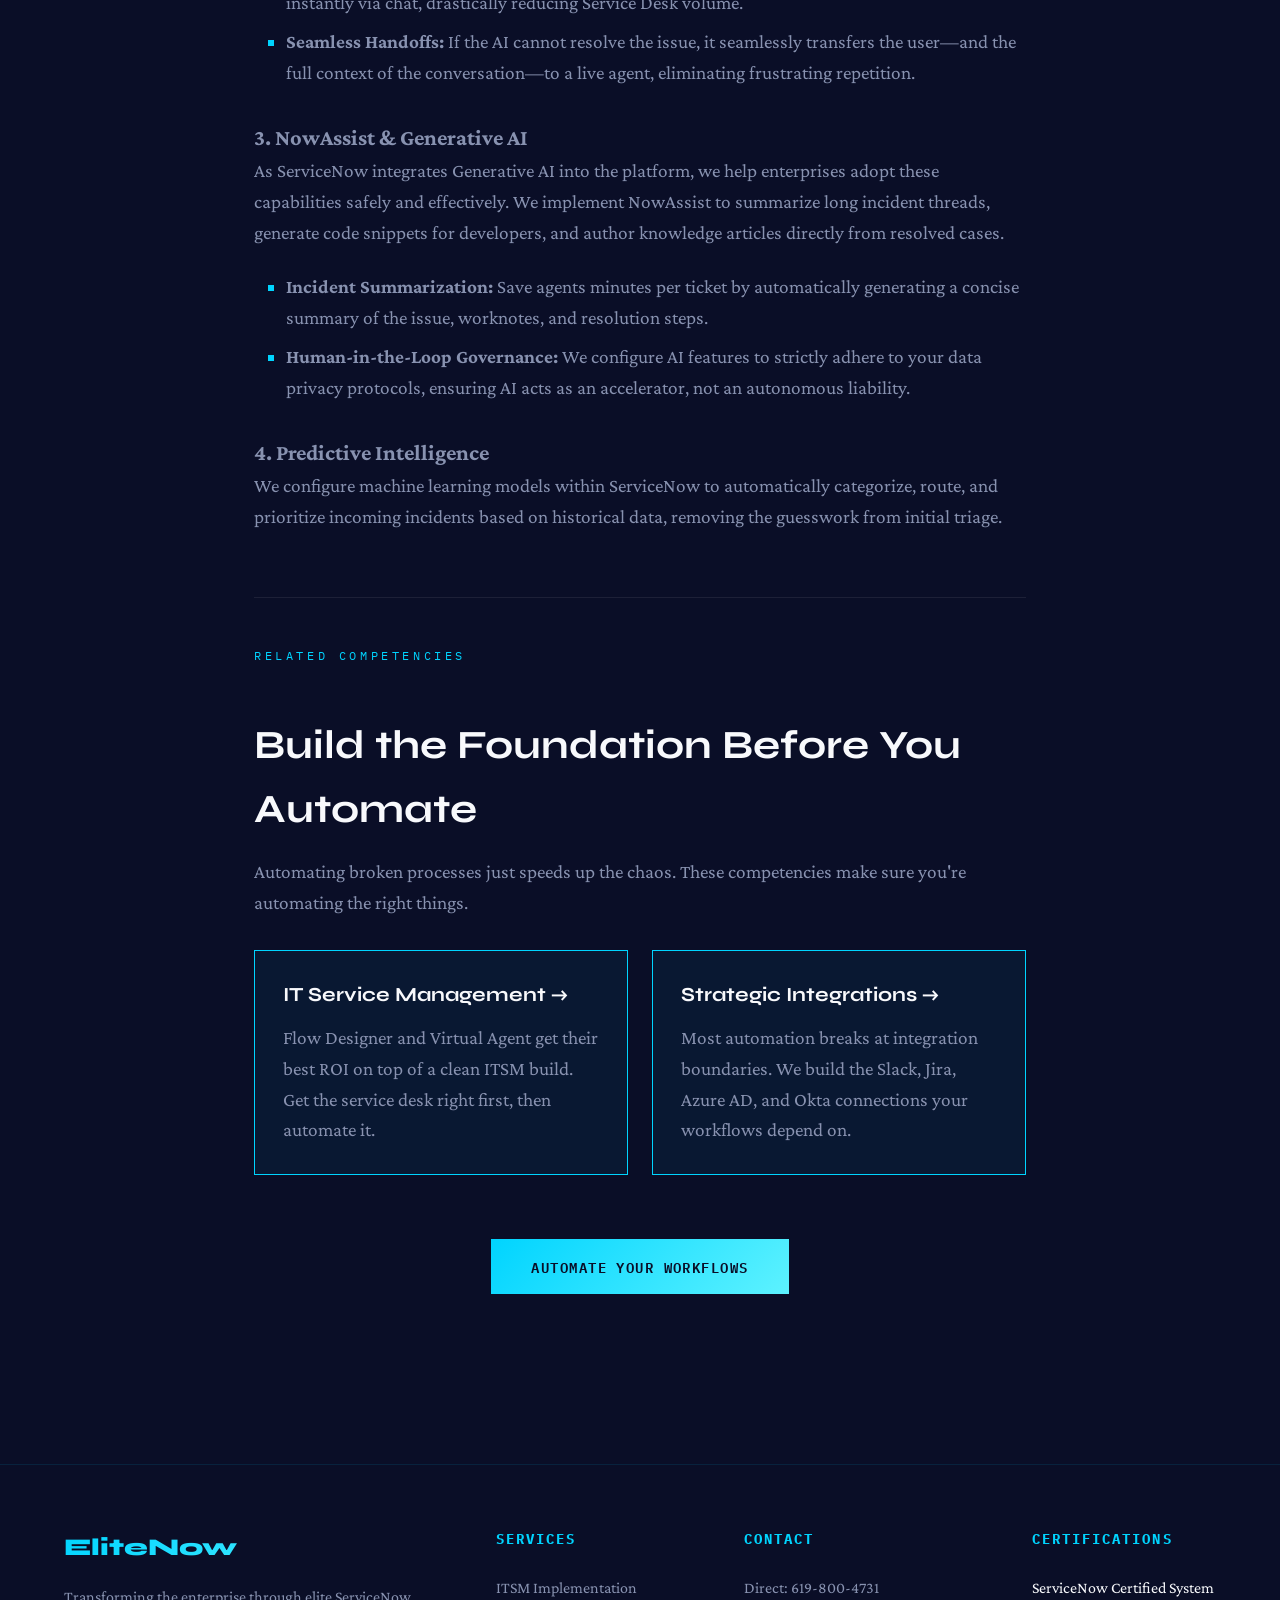
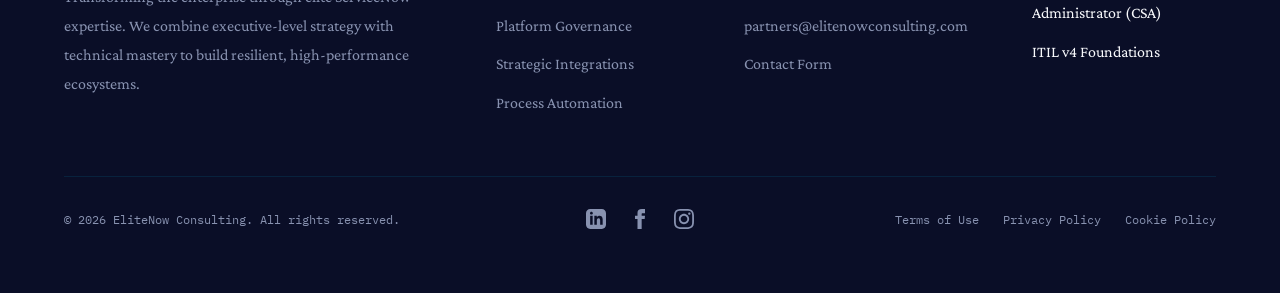
<file: process-automation.html>
<!DOCTYPE html>
<html lang="en">
<head>
    <script async src="https://www.googletagmanager.com/gtag/js?id=G-73Z8303FF2"></script>
    <script>
        window.dataLayer = window.dataLayer || [];
        function gtag(){dataLayer.push(arguments);}
        gtag('consent', 'default', { 'ad_storage': 'denied', 'analytics_storage': 'denied' });
        gtag('js', new Date());
        gtag('config', 'G-73Z8303FF2');
    </script>
    <meta charset="UTF-8">
    <meta name="viewport" content="width=device-width, initial-scale=1.0">
    <title>ServiceNow Process Automation & Virtual Agent | EliteNow Consulting</title>
    <meta name="description" content="Reduce manual overhead with expert ServiceNow Process Automation. Leverage Flow Designer, Virtual Agent, and AI capabilities to transform enterprise workflows.">

    <!-- Canonical + social meta -->
    <link rel="canonical" href="https://elitenowconsulting.com/process-automation">
    <meta property="og:type" content="website">
    <meta property="og:site_name" content="EliteNow Consulting">
    <meta property="og:locale" content="en_US">
    <meta property="og:url" content="https://elitenowconsulting.com/process-automation">
    <meta property="og:title" content="ServiceNow Process Automation & Virtual Agent | EliteNow Consulting">
    <meta property="og:description" content="Reduce manual overhead with expert ServiceNow Process Automation. Leverage Flow Designer, Virtual Agent, and AI capabilities to transform enterprise workflows.">
    <meta property="og:image" content="https://elitenowconsulting.com/EliteNowC_logowhiteSleft.png">
    <meta property="og:image:alt" content="EliteNow Consulting — ServiceNow Process Automation">
    <meta name="twitter:card" content="summary_large_image">
    <meta name="twitter:title" content="ServiceNow Process Automation & Virtual Agent | EliteNow Consulting">
    <meta name="twitter:description" content="Flow Designer, Virtual Agent, NowAssist, and Predictive Intelligence — done right.">
    <meta name="twitter:image" content="https://elitenowconsulting.com/EliteNowC_logowhiteSleft.png">

    <link href="https://fonts.googleapis.com/css2?family=Syne:wght@400;600;700;800&family=IBM+Plex+Mono:wght@300;400;500&family=Crimson+Pro:wght@300;400&display=swap" rel="stylesheet">
    <link rel="stylesheet" href="style.css">

    <!-- JSON-LD: Service -->
    <script type="application/ld+json">
    {
      "@context": "https://schema.org",
      "@type": "Service",
      "@id": "https://elitenowconsulting.com/process-automation#service",
      "name": "ServiceNow Process Automation & Virtual Agent",
      "serviceType": "ServiceNow Process Automation",
      "description": "Reduce manual overhead with expert ServiceNow Process Automation. Leverage Flow Designer, Virtual Agent, and AI capabilities to transform enterprise workflows.",
      "url": "https://elitenowconsulting.com/process-automation",
      "provider": {
        "@type": "Organization",
        "@id": "https://elitenowconsulting.com/#organization",
        "name": "EliteNow Consulting",
        "url": "https://elitenowconsulting.com/"
      },
      "areaServed": [
        { "@type": "Country", "name": "United States" },
        { "@type": "City", "name": "San Diego" }
      ],
      "hasOfferCatalog": {
        "@type": "OfferCatalog",
        "name": "Automation Capabilities",
        "itemListElement": [
          { "@type": "Offer", "itemOffered": { "@type": "Service", "name": "Flow Designer & Workflow Mastery" }},
          { "@type": "Offer", "itemOffered": { "@type": "Service", "name": "Virtual Agent & Conversational AI" }},
          { "@type": "Offer", "itemOffered": { "@type": "Service", "name": "NowAssist & Generative AI" }},
          { "@type": "Offer", "itemOffered": { "@type": "Service", "name": "Predictive Intelligence" }}
        ]
      },
      "audience": {
        "@type": "BusinessAudience",
        "audienceType": "Enterprise IT, Small-to-Medium Businesses"
      }
    }
    </script>

    <!-- JSON-LD: BreadcrumbList -->
    <script type="application/ld+json">
    {
      "@context": "https://schema.org",
      "@type": "BreadcrumbList",
      "itemListElement": [
        { "@type": "ListItem", "position": 1, "name": "Home", "item": "https://elitenowconsulting.com/" },
        { "@type": "ListItem", "position": 2, "name": "Services", "item": "https://elitenowconsulting.com/#services" },
        { "@type": "ListItem", "position": 3, "name": "Process Automation", "item": "https://elitenowconsulting.com/process-automation" }
      ]
    }
    </script>
</head>
<body>
<div class="bg-pattern"></div>
<nav>
    <div class="nav-container">
        <div class="logo">
            <a href="/"><img src="EliteNowC_logowhiteSleft.png" alt="EliteNow Consulting Logo"></a>
        </div>
        <ul class="nav-links">
            <li><a href="/#about">About</a></li>
            <li><a href="/#services">Services</a></li>
            <li><a href="/#approach">Approach</a></li>
            <li><a href="/#results">Results</a></li>
            <li><a href="/contact">Contact</a></li>
        </ul>
    </div>
</nav>
<header class="service-page-hero">
    <div class="hero-content">
        <div class="hero-label">Strategic Competency</div>
        <h1>Process <span class="highlight">Automation</span></h1>
        <p class="hero-subtitle" style="margin: 0 auto;">Automate the mundane, elevate the human. Leverage Flow Designer and AI to eliminate manual overhead and accelerate enterprise delivery.</p>
    </div>
</header>
<main class="service-page-content fade-in">
    <h2>Stop Wasting Elite Talent on Routine Tasks</h2>
    <p>In highly complex enterprise environments, the greatest bottleneck to scale is often human intervention in repetitive, predictable tasks. Every time a highly paid engineer or HR specialist has to manually route a ticket, hunt down an approval, or copy-paste data between systems, your organization loses money and agility.</p>
    <p>At EliteNow Consulting, we deploy ServiceNow's native automation engines to strip away manual overhead. We design intelligent workflows that execute flawlessly in the background, allowing your workforce to focus on strategic initiatives and complex problem-solving.</p>

    <h2>Our Automation Engineering Core</h2>
    <h3>1. Flow Designer & Workflow Mastery</h3>
    <p>We deprecate legacy, hard-to-maintain, custom-coded workflows and replace them with modern, scalable Flow Designer architectures. This provides clear visual logic, easier maintenance, and significantly faster execution times.</p>
    <ul>
        <li><span><strong>Automated Approvals:</strong> Multi-tiered, condition-based approval chains that trigger instantly without manual assignment.</span></li>
        <li><span><strong>Task Orchestration:</strong> Sequential and parallel task generation across multiple departments (IT, HR, Facilities) for complex requests like employee onboarding.</span></li>
    </ul>

    <h3>2. Virtual Agent & Conversational AI</h3>
    <p>We build intelligent chatbots that do more than just point users to knowledge base articles. Our Virtual Agent implementations are designed to be conversational fulfillment engines.</p>
    <ul>
        <li><span><strong>Tier-0 Deflection:</strong> Resolve common requests (password resets, status checks, software access) instantly via chat, drastically reducing Service Desk volume.</span></li>
        <li><span><strong>Seamless Handoffs:</strong> If the AI cannot resolve the issue, it seamlessly transfers the user—and the full context of the conversation—to a live agent, eliminating frustrating repetition.</span></li>
    </ul>

    <h3>3. NowAssist & Generative AI</h3>
    <p>As ServiceNow integrates Generative AI into the platform, we help enterprises adopt these capabilities safely and effectively. We implement NowAssist to summarize long incident threads, generate code snippets for developers, and author knowledge articles directly from resolved cases.</p>
    <ul>
        <li><span><strong>Incident Summarization:</strong> Save agents minutes per ticket by automatically generating a concise summary of the issue, worknotes, and resolution steps.</span></li>
        <li><span><strong>Human-in-the-Loop Governance:</strong> We configure AI features to strictly adhere to your data privacy protocols, ensuring AI acts as an accelerator, not an autonomous liability.</span></li>
    </ul>

    <h3>4. Predictive Intelligence</h3>
    <p>We configure machine learning models within ServiceNow to automatically categorize, route, and prioritize incoming incidents based on historical data, removing the guesswork from initial triage.</p>

    <section style="margin-top: 4rem; padding-top: 3rem; border-top: 1px solid rgba(255,255,255,0.08);">
        <div class="hero-label" style="margin-bottom: 1rem;">Related Competencies</div>
        <h2 style="margin-bottom: 1rem;">Build the Foundation Before You Automate</h2>
        <p style="color: var(--steel); margin-bottom: 2rem;">Automating broken processes just speeds up the chaos. These competencies make sure you're automating the right things.</p>
        <div style="display: grid; grid-template-columns: repeat(auto-fit, minmax(280px, 1fr)); gap: 1.5rem;">
            <a href="it-service-management.html" style="display: block; padding: 1.75rem; border: 1px solid var(--electric-blue); background: rgba(0, 212, 255, 0.05); text-decoration: none; color: inherit;">
                <h3 style="font-family: 'Syne'; font-size: 1.25rem; color: var(--soft-white); margin-bottom: 0.75rem;">IT Service Management →</h3>
                <p style="color: var(--steel); line-height: 1.6; margin: 0;">Flow Designer and Virtual Agent get their best ROI on top of a clean ITSM build. Get the service desk right first, then automate it.</p>
            </a>
            <a href="strategic-integrations.html" style="display: block; padding: 1.75rem; border: 1px solid var(--electric-blue); background: rgba(0, 212, 255, 0.05); text-decoration: none; color: inherit;">
                <h3 style="font-family: 'Syne'; font-size: 1.25rem; color: var(--soft-white); margin-bottom: 0.75rem;">Strategic Integrations →</h3>
                <p style="color: var(--steel); line-height: 1.6; margin: 0;">Most automation breaks at integration boundaries. We build the Slack, Jira, Azure AD, and Okta connections your workflows depend on.</p>
            </a>
        </div>
    </section>

    <div style="margin-top: 4rem; text-align: center;">
        <a href="https://calendar.app.google/n78DvHh7mN5JaQhx7" target="_blank" class="btn btn-primary">Automate Your Workflows</a>
    </div>
</main>
<footer style="margin-top: 4rem;">
    <div class="footer-container">
        <div class="footer-brand">
            <h3>EliteNow</h3>
            <p>Transforming the enterprise through elite ServiceNow expertise. We combine executive-level strategy with technical mastery to build resilient, high-performance ecosystems.</p>
        </div>
        <div class="footer-section">
            <h4>Services</h4>
            <ul class="footer-links">
                <li><a href="it-service-management.html">ITSM Implementation</a></li>
                <li><a href="platform-governance.html">Platform Governance</a></li>
                <li><a href="strategic-integrations.html">Strategic Integrations</a></li>
                <li><a href="process-automation.html">Process Automation</a></li>
            </ul>
        </div>
        <div class="footer-section">
            <h4>Contact</h4>
            <ul class="footer-links">
                <li><a href="tel:619-800-4731">Direct: 619-800-4731</a></li>
                <li><a href="mailto:partners@elitenowconsulting.com">partners@elitenowconsulting.com</a></li>
                <li><a href="/contact">Contact Form</a></li>
            </ul>
        </div>
        <div class="footer-section">
            <h4>Certifications</h4>
            <ul class="footer-links">
                <li>ServiceNow Certified System Administrator (CSA)</li>
                <li>ITIL v4 Foundations</li>
            </ul>
        </div>
    </div>
    <div class="footer-bottom">
        <div class="footer-copyright">
            <p>&copy; 2026 EliteNow Consulting. All rights reserved.</p>
        </div>
        <div class="footer-socials">
            <a href="https://www.linkedin.com/company/elitenowconsulting" target="_blank" aria-label="LinkedIn">
                <svg viewBox="0 0 24 24" fill="currentColor" width="20" height="20"><path d="M19 0h-14c-2.761 0-5 2.239-5 5v14c0 2.761 2.239 5 5 5h14c2.762 0 5-2.239 5-5v-14c0-2.761-2.238-5-5-5zm-11 19h-3v-11h3v11zm-1.5-12.268c-.966 0-1.75-.79-1.75-1.764s.784-1.764 1.75-1.764 1.75.79 1.75 1.764-.783 1.764-1.75 1.764zm13.5 12.268h-3v-5.604c0-3.368-4-3.113-4 0v5.604h-3v-11h3v1.765c1.396-2.586 7-2.777 7 2.476v6.759z"/></svg>
            </a>
            <a href="https://www.facebook.com/elitenowconsulting" target="_blank" aria-label="Facebook">
                <svg viewBox="0 0 24 24" fill="currentColor" width="20" height="20"><path d="M9 8h-3v4h3v12h5v-12h3.642l.358-4h-4v-1.667c0-.955.192-1.333 1.115-1.333h2.885v-5h-3.808c-3.596 0-5.192 1.583-5.192 4.615v3.385z"/></svg>
            </a>
            <a href="https://www.instagram.com/elitenowconsulting" target="_blank" aria-label="Instagram">
                <svg viewBox="0 0 24 24" fill="currentColor" width="20" height="20"><path d="M12 2.163c3.204 0 3.584.012 4.85.07 3.252.148 4.771 1.691 4.919 4.919.058 1.265.069 1.645.069 4.849 0 3.205-.012 3.584-.069 4.849-.149 3.225-1.664 4.771-4.919 4.919-1.266.058-1.644.07-4.85.07-3.204 0-3.584-.012-4.849-.07-3.26-.149-4.771-1.699-4.919-4.92-.058-1.265-.07-1.644-.07-4.849 0-3.204.013-3.583.07-4.849.149-3.227 1.664-4.771 4.919-4.919 1.266-.057 1.645-.069 4.849-.07zm0-2.163c-3.259 0-3.667.014-4.947.072-4.358.2-6.78 2.618-6.98 6.98-.059 1.281-.073 1.689-.073 4.948 0 3.259.014 3.668.072 4.948.2 4.358 2.618 6.78 6.98 6.98 1.281.058 1.689.072 4.948.072 3.259 0 3.668-.014 4.948-.072 4.354-.2 6.782-2.618 6.979-6.98.059-1.28.073-1.689.073-4.948 0-3.259-.014-3.667-.072-4.947-.196-4.354-2.617-6.78-6.979-6.98-1.281-.059-1.69-.073-4.949-.073zm0 5.838c-3.403 0-6.162 2.759-6.162 6.162s2.759 6.163 6.162 6.163 6.162-2.759 6.162-6.163c0-3.403-2.759-6.162-6.162-6.162zm0 10.162c-2.209 0-4-1.79-4-4s1.791-4 4-4 4 1.79 4 4-1.791 4-4 4zm6.406-11.845c-.796 0-1.441.645-1.441 1.44s.645 1.44 1.441 1.44c.795 0 1.439-.645 1.439-1.44s-.644-1.44-1.439-1.44z"/></svg>
            </a>
        </div>
        <div class="policy-links">
            <a href="terms-of-use.pdf" target="_blank" download>Terms of Use</a>
            <a href="privacy-policy.pdf" target="_blank" download>Privacy Policy</a>
            <a href="cookie-policy.pdf" target="_blank" download>Cookie Policy</a>
        </div>
    </div>
</footer>

<div id="contact-modal" class="contact-modal">
    <div class="contact-modal-content">
        <button class="modal-close" id="modal-close" onclick="closeContactModal()">&times;</button>
        <div class="modal-header"><h2>Get In Touch</h2></div>
        <div id="hubspotFormContainer"></div>
        <script charset="utf-8" type="text/javascript" src="https://js.hsforms.net/forms/embed/v2.js"></script>
        <script>hbspt.forms.create({ region: "na2", portalId: "245483840", formId: "17a55b64-5697-4bed-a745-0d2bfbb2e5b7", target: "#hubspotFormContainer" });</script>
    </div>
</div>

<script src="main.js"></script>
</body>
</html>
</file>
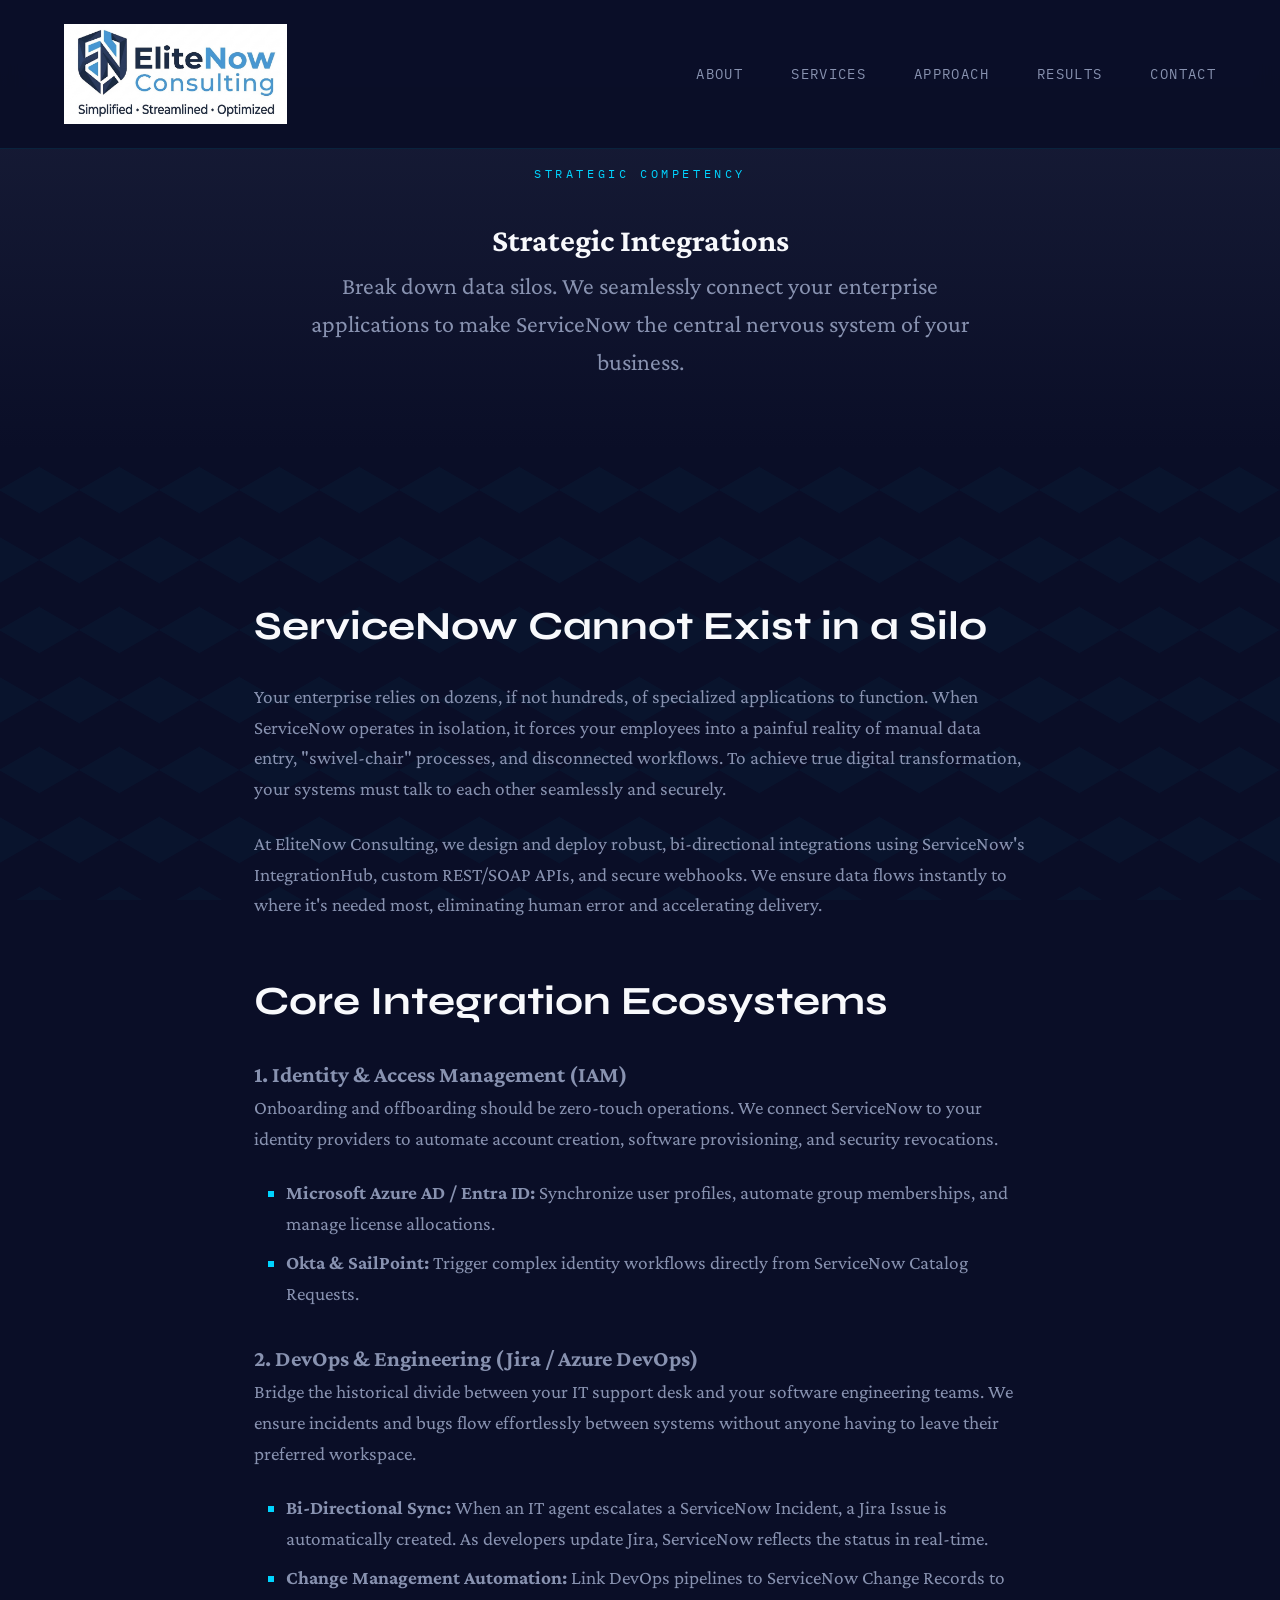
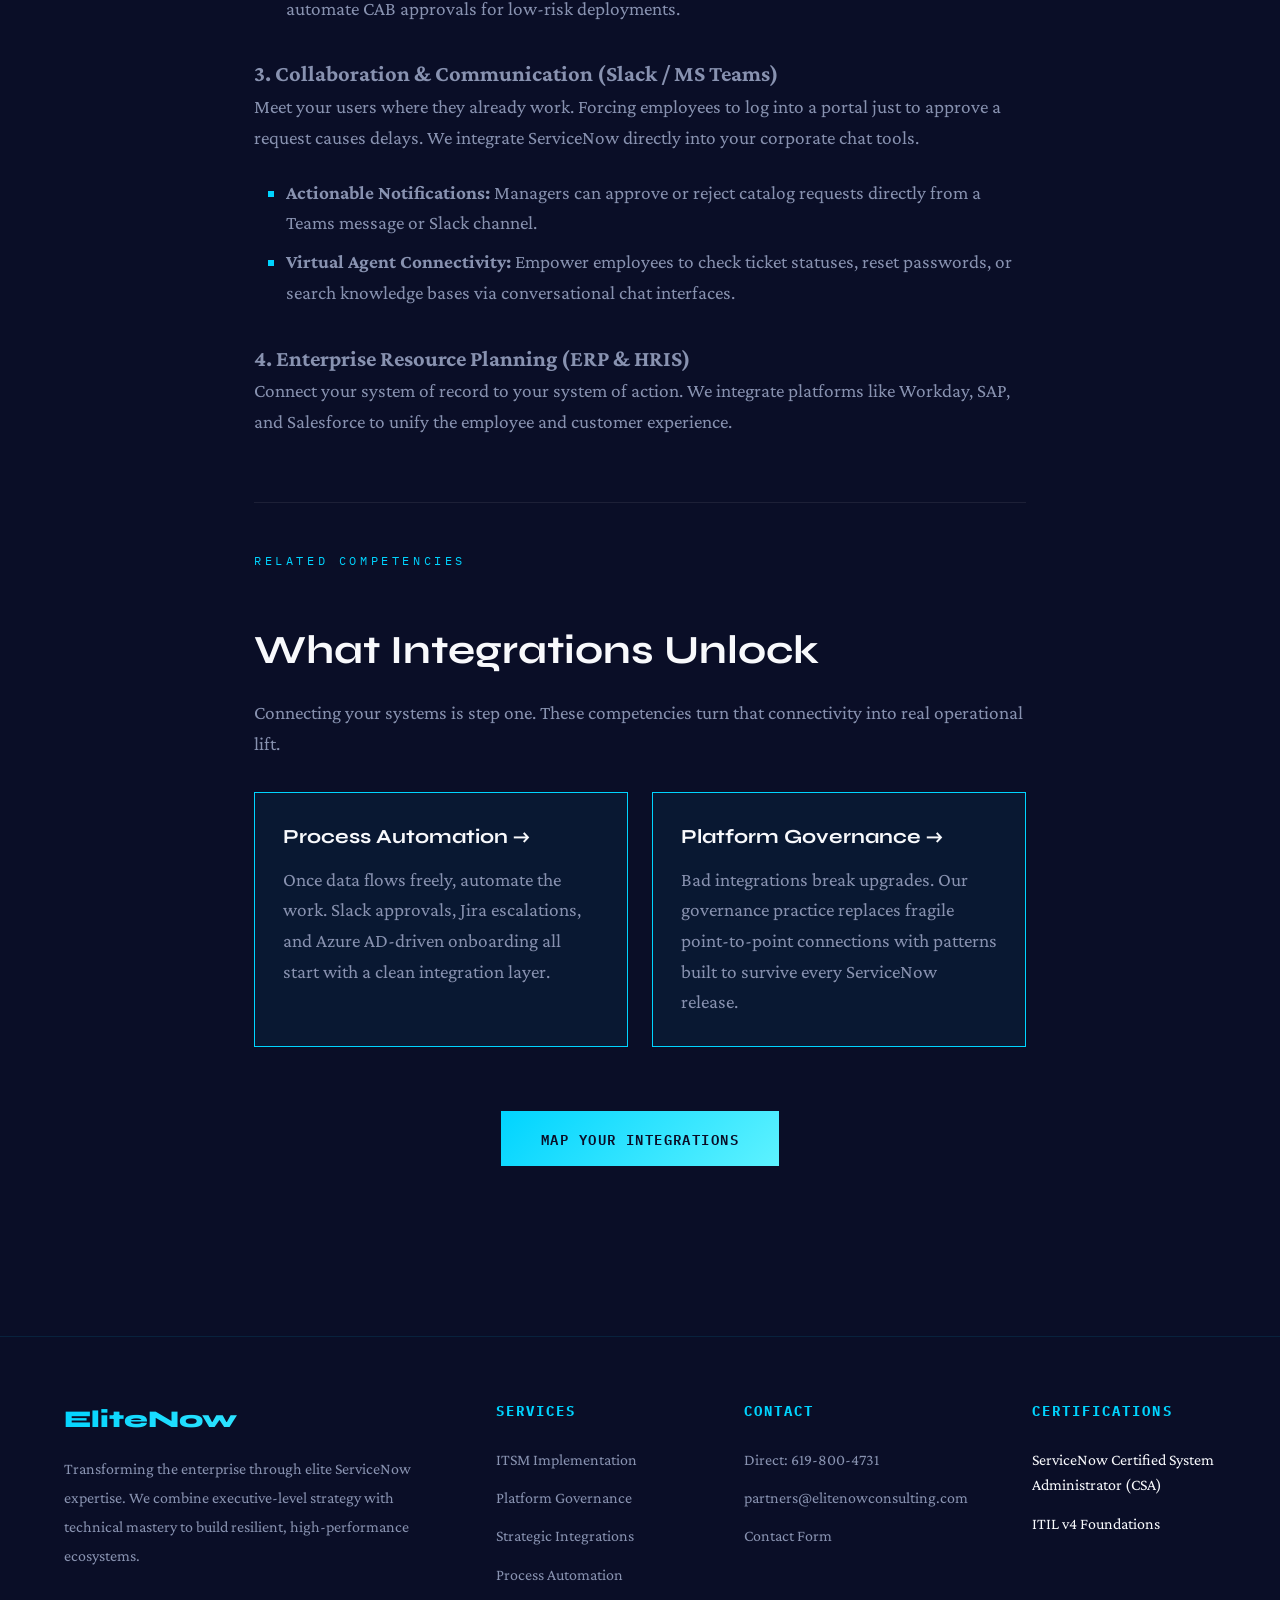
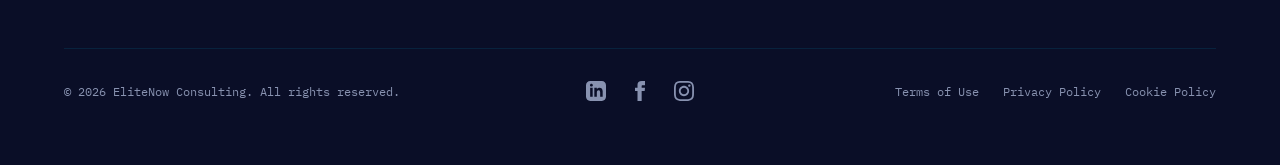
<file: strategic-integrations.html>
<!DOCTYPE html>
<html lang="en">
<head>
    <script async src="https://www.googletagmanager.com/gtag/js?id=G-73Z8303FF2"></script>
    <script>
        window.dataLayer = window.dataLayer || [];
        function gtag(){dataLayer.push(arguments);}
        gtag('consent', 'default', { 'ad_storage': 'denied', 'analytics_storage': 'denied' });
        gtag('js', new Date());
        gtag('config', 'G-73Z8303FF2');
    </script>
    <meta charset="UTF-8">
    <meta name="viewport" content="width=device-width, initial-scale=1.0">
    <title>ServiceNow Strategic Integrations & API Connectivity | EliteNow Consulting</title>
    <meta name="description" content="Seamlessly connect your enterprise ecosystem with expert ServiceNow integrations for Azure AD, Jira, Slack, and Okta. Make ServiceNow your central nervous system.">

    <!-- Canonical + social meta -->
    <link rel="canonical" href="https://elitenowconsulting.com/strategic-integrations">
    <meta property="og:type" content="website">
    <meta property="og:site_name" content="EliteNow Consulting">
    <meta property="og:locale" content="en_US">
    <meta property="og:url" content="https://elitenowconsulting.com/strategic-integrations">
    <meta property="og:title" content="ServiceNow Strategic Integrations & API Connectivity | EliteNow Consulting">
    <meta property="og:description" content="Seamlessly connect your enterprise ecosystem with expert ServiceNow integrations for Azure AD, Jira, Slack, and Okta. Make ServiceNow your central nervous system.">
    <meta property="og:image" content="https://elitenowconsulting.com/EliteNowC_logowhiteSleft.png">
    <meta property="og:image:alt" content="EliteNow Consulting — ServiceNow strategic integrations">
    <meta name="twitter:card" content="summary_large_image">
    <meta name="twitter:title" content="ServiceNow Strategic Integrations & API Connectivity | EliteNow Consulting">
    <meta name="twitter:description" content="Seamless ServiceNow integrations with Azure AD, Jira, Slack, Okta and more.">
    <meta name="twitter:image" content="https://elitenowconsulting.com/EliteNowC_logowhiteSleft.png">

    <link href="https://fonts.googleapis.com/css2?family=Syne:wght@400;600;700;800&family=IBM+Plex+Mono:wght@300;400;500&family=Crimson+Pro:wght@300;400&display=swap" rel="stylesheet">
    <link rel="stylesheet" href="style.css">

    <!-- JSON-LD: Service -->
    <script type="application/ld+json">
    {
      "@context": "https://schema.org",
      "@type": "Service",
      "@id": "https://elitenowconsulting.com/strategic-integrations#service",
      "name": "ServiceNow Strategic Integrations & API Connectivity",
      "serviceType": "ServiceNow Integration Services",
      "description": "Seamlessly connect your enterprise ecosystem with expert ServiceNow integrations for Azure AD, Jira, Slack, and Okta. Make ServiceNow your central nervous system.",
      "url": "https://elitenowconsulting.com/strategic-integrations",
      "provider": {
        "@type": "Organization",
        "@id": "https://elitenowconsulting.com/#organization",
        "name": "EliteNow Consulting",
        "url": "https://elitenowconsulting.com/"
      },
      "areaServed": [
        { "@type": "Country", "name": "United States" },
        { "@type": "City", "name": "San Diego" }
      ],
      "hasOfferCatalog": {
        "@type": "OfferCatalog",
        "name": "Integration Ecosystems",
        "itemListElement": [
          { "@type": "Offer", "itemOffered": { "@type": "Service", "name": "Identity & Access Management (Azure AD, Okta, SailPoint)" }},
          { "@type": "Offer", "itemOffered": { "@type": "Service", "name": "DevOps & Engineering (Jira, Azure DevOps)" }},
          { "@type": "Offer", "itemOffered": { "@type": "Service", "name": "Collaboration & Communication (Slack, MS Teams)" }},
          { "@type": "Offer", "itemOffered": { "@type": "Service", "name": "ERP & HRIS (Workday, SAP, Salesforce)" }}
        ]
      },
      "audience": {
        "@type": "BusinessAudience",
        "audienceType": "Enterprise IT, Small-to-Medium Businesses"
      }
    }
    </script>

    <!-- JSON-LD: BreadcrumbList -->
    <script type="application/ld+json">
    {
      "@context": "https://schema.org",
      "@type": "BreadcrumbList",
      "itemListElement": [
        { "@type": "ListItem", "position": 1, "name": "Home", "item": "https://elitenowconsulting.com/" },
        { "@type": "ListItem", "position": 2, "name": "Services", "item": "https://elitenowconsulting.com/#services" },
        { "@type": "ListItem", "position": 3, "name": "Strategic Integrations", "item": "https://elitenowconsulting.com/strategic-integrations" }
      ]
    }
    </script>
</head>
<body>
<div class="bg-pattern"></div>
<nav>
    <div class="nav-container">
        <div class="logo">
            <a href="/"><img src="EliteNowC_logowhiteSleft.png" alt="EliteNow Consulting Logo"></a>
        </div>
        <ul class="nav-links">
            <li><a href="/#about">About</a></li>
            <li><a href="/#services">Services</a></li>
            <li><a href="/#approach">Approach</a></li>
            <li><a href="/#results">Results</a></li>
            <li><a href="/contact">Contact</a></li>
        </ul>
    </div>
</nav>
<header class="service-page-hero">
    <div class="hero-content">
        <div class="hero-label">Strategic Competency</div>
        <h1>Strategic <span class="highlight">Integrations</span></h1>
        <p class="hero-subtitle" style="margin: 0 auto;">Break down data silos. We seamlessly connect your enterprise applications to make ServiceNow the central nervous system of your business.</p>
    </div>
</header>
<main class="service-page-content fade-in">
    <h2>ServiceNow Cannot Exist in a Silo</h2>
    <p>Your enterprise relies on dozens, if not hundreds, of specialized applications to function. When ServiceNow operates in isolation, it forces your employees into a painful reality of manual data entry, "swivel-chair" processes, and disconnected workflows. To achieve true digital transformation, your systems must talk to each other seamlessly and securely.</p>
    <p>At EliteNow Consulting, we design and deploy robust, bi-directional integrations using ServiceNow's IntegrationHub, custom REST/SOAP APIs, and secure webhooks. We ensure data flows instantly to where it's needed most, eliminating human error and accelerating delivery.</p>

    <h2>Core Integration Ecosystems</h2>
    <h3>1. Identity & Access Management (IAM)</h3>
    <p>Onboarding and offboarding should be zero-touch operations. We connect ServiceNow to your identity providers to automate account creation, software provisioning, and security revocations.</p>
    <ul>
        <li><span><strong>Microsoft Azure AD / Entra ID:</strong> Synchronize user profiles, automate group memberships, and manage license allocations.</span></li>
        <li><span><strong>Okta & SailPoint:</strong> Trigger complex identity workflows directly from ServiceNow Catalog Requests.</span></li>
    </ul>

    <h3>2. DevOps & Engineering (Jira / Azure DevOps)</h3>
    <p>Bridge the historical divide between your IT support desk and your software engineering teams. We ensure incidents and bugs flow effortlessly between systems without anyone having to leave their preferred workspace.</p>
    <ul>
        <li><span><strong>Bi-Directional Sync:</strong> When an IT agent escalates a ServiceNow Incident, a Jira Issue is automatically created. As developers update Jira, ServiceNow reflects the status in real-time.</span></li>
        <li><span><strong>Change Management Automation:</strong> Link DevOps pipelines to ServiceNow Change Records to automate CAB approvals for low-risk deployments.</span></li>
    </ul>

    <h3>3. Collaboration & Communication (Slack / MS Teams)</h3>
    <p>Meet your users where they already work. Forcing employees to log into a portal just to approve a request causes delays. We integrate ServiceNow directly into your corporate chat tools.</p>
    <ul>
        <li><span><strong>Actionable Notifications:</strong> Managers can approve or reject catalog requests directly from a Teams message or Slack channel.</span></li>
        <li><span><strong>Virtual Agent Connectivity:</strong> Empower employees to check ticket statuses, reset passwords, or search knowledge bases via conversational chat interfaces.</span></li>
    </ul>

    <h3>4. Enterprise Resource Planning (ERP & HRIS)</h3>
    <p>Connect your system of record to your system of action. We integrate platforms like Workday, SAP, and Salesforce to unify the employee and customer experience.</p>

    <section style="margin-top: 4rem; padding-top: 3rem; border-top: 1px solid rgba(255,255,255,0.08);">
        <div class="hero-label" style="margin-bottom: 1rem;">Related Competencies</div>
        <h2 style="margin-bottom: 1rem;">What Integrations Unlock</h2>
        <p style="color: var(--steel); margin-bottom: 2rem;">Connecting your systems is step one. These competencies turn that connectivity into real operational lift.</p>
        <div style="display: grid; grid-template-columns: repeat(auto-fit, minmax(280px, 1fr)); gap: 1.5rem;">
            <a href="process-automation.html" style="display: block; padding: 1.75rem; border: 1px solid var(--electric-blue); background: rgba(0, 212, 255, 0.05); text-decoration: none; color: inherit;">
                <h3 style="font-family: 'Syne'; font-size: 1.25rem; color: var(--soft-white); margin-bottom: 0.75rem;">Process Automation →</h3>
                <p style="color: var(--steel); line-height: 1.6; margin: 0;">Once data flows freely, automate the work. Slack approvals, Jira escalations, and Azure AD-driven onboarding all start with a clean integration layer.</p>
            </a>
            <a href="platform-governance.html" style="display: block; padding: 1.75rem; border: 1px solid var(--electric-blue); background: rgba(0, 212, 255, 0.05); text-decoration: none; color: inherit;">
                <h3 style="font-family: 'Syne'; font-size: 1.25rem; color: var(--soft-white); margin-bottom: 0.75rem;">Platform Governance →</h3>
                <p style="color: var(--steel); line-height: 1.6; margin: 0;">Bad integrations break upgrades. Our governance practice replaces fragile point-to-point connections with patterns built to survive every ServiceNow release.</p>
            </a>
        </div>
    </section>

    <div style="margin-top: 4rem; text-align: center;">
        <a href="https://calendar.app.google/n78DvHh7mN5JaQhx7" target="_blank" class="btn btn-primary">Map Your Integrations</a>
    </div>
</main>
<footer style="margin-top: 4rem;">
    <div class="footer-container">
        <div class="footer-brand">
            <h3>EliteNow</h3>
            <p>Transforming the enterprise through elite ServiceNow expertise. We combine executive-level strategy with technical mastery to build resilient, high-performance ecosystems.</p>
        </div>
        <div class="footer-section">
            <h4>Services</h4>
            <ul class="footer-links">
                <li><a href="it-service-management.html">ITSM Implementation</a></li>
                <li><a href="platform-governance.html">Platform Governance</a></li>
                <li><a href="strategic-integrations.html">Strategic Integrations</a></li>
                <li><a href="process-automation.html">Process Automation</a></li>
            </ul>
        </div>
        <div class="footer-section">
            <h4>Contact</h4>
            <ul class="footer-links">
                <li><a href="tel:619-800-4731">Direct: 619-800-4731</a></li>
                <li><a href="mailto:partners@elitenowconsulting.com">partners@elitenowconsulting.com</a></li>
                <li><a href="/contact">Contact Form</a></li>
            </ul>
        </div>
        <div class="footer-section">
            <h4>Certifications</h4>
            <ul class="footer-links">
                <li>ServiceNow Certified System Administrator (CSA)</li>
                <li>ITIL v4 Foundations</li>
            </ul>
        </div>
    </div>
    <div class="footer-bottom">
        <div class="footer-copyright">
            <p>&copy; 2026 EliteNow Consulting. All rights reserved.</p>
        </div>
        <div class="footer-socials">
            <a href="https://www.linkedin.com/company/elitenowconsulting" target="_blank" aria-label="LinkedIn">
                <svg viewBox="0 0 24 24" fill="currentColor" width="20" height="20"><path d="M19 0h-14c-2.761 0-5 2.239-5 5v14c0 2.761 2.239 5 5 5h14c2.762 0 5-2.239 5-5v-14c0-2.761-2.238-5-5-5zm-11 19h-3v-11h3v11zm-1.5-12.268c-.966 0-1.75-.79-1.75-1.764s.784-1.764 1.75-1.764 1.75.79 1.75 1.764-.783 1.764-1.75 1.764zm13.5 12.268h-3v-5.604c0-3.368-4-3.113-4 0v5.604h-3v-11h3v1.765c1.396-2.586 7-2.777 7 2.476v6.759z"/></svg>
            </a>
            <a href="https://www.facebook.com/elitenowconsulting" target="_blank" aria-label="Facebook">
                <svg viewBox="0 0 24 24" fill="currentColor" width="20" height="20"><path d="M9 8h-3v4h3v12h5v-12h3.642l.358-4h-4v-1.667c0-.955.192-1.333 1.115-1.333h2.885v-5h-3.808c-3.596 0-5.192 1.583-5.192 4.615v3.385z"/></svg>
            </a>
            <a href="https://www.instagram.com/elitenowconsulting" target="_blank" aria-label="Instagram">
                <svg viewBox="0 0 24 24" fill="currentColor" width="20" height="20"><path d="M12 2.163c3.204 0 3.584.012 4.85.07 3.252.148 4.771 1.691 4.919 4.919.058 1.265.069 1.645.069 4.849 0 3.205-.012 3.584-.069 4.849-.149 3.225-1.664 4.771-4.919 4.919-1.266.058-1.644.07-4.85.07-3.204 0-3.584-.012-4.849-.07-3.26-.149-4.771-1.699-4.919-4.92-.058-1.265-.07-1.644-.07-4.849 0-3.204.013-3.583.07-4.849.149-3.227 1.664-4.771 4.919-4.919 1.266-.057 1.645-.069 4.849-.07zm0-2.163c-3.259 0-3.667.014-4.947.072-4.358.2-6.78 2.618-6.98 6.98-.059 1.281-.073 1.689-.073 4.948 0 3.259.014 3.668.072 4.948.2 4.358 2.618 6.78 6.98 6.98 1.281.058 1.689.072 4.948.072 3.259 0 3.668-.014 4.948-.072 4.354-.2 6.782-2.618 6.979-6.98.059-1.28.073-1.689.073-4.948 0-3.259-.014-3.667-.072-4.947-.196-4.354-2.617-6.78-6.979-6.98-1.281-.059-1.69-.073-4.949-.073zm0 5.838c-3.403 0-6.162 2.759-6.162 6.162s2.759 6.163 6.162 6.163 6.162-2.759 6.162-6.163c0-3.403-2.759-6.162-6.162-6.162zm0 10.162c-2.209 0-4-1.79-4-4s1.791-4 4-4 4 1.79 4 4-1.791 4-4 4zm6.406-11.845c-.796 0-1.441.645-1.441 1.44s.645 1.44 1.441 1.44c.795 0 1.439-.645 1.439-1.44s-.644-1.44-1.439-1.44z"/></svg>
            </a>
        </div>
        <div class="policy-links">
            <a href="terms-of-use.pdf" target="_blank" download>Terms of Use</a>
            <a href="privacy-policy.pdf" target="_blank" download>Privacy Policy</a>
            <a href="cookie-policy.pdf" target="_blank" download>Cookie Policy</a>
        </div>
    </div>
</footer>

<div id="contact-modal" class="contact-modal">
    <div class="contact-modal-content">
        <button class="modal-close" id="modal-close" onclick="closeContactModal()">&times;</button>
        <div class="modal-header"><h2>Get In Touch</h2></div>
        <div id="hubspotFormContainer"></div>
        <script charset="utf-8" type="text/javascript" src="https://js.hsforms.net/forms/embed/v2.js"></script>
        <script>hbspt.forms.create({ region: "na2", portalId: "245483840", formId: "17a55b64-5697-4bed-a745-0d2bfbb2e5b7", target: "#hubspotFormContainer" });</script>
    </div>
</div>

<script src="main.js"></script>
</body>
</html>
</file>
<file: style.css>
:root {
    --midnight: #0a0e27;
    --deep-navy: #1a1f3a;
    --electric-blue: #00d4ff;
    --accent-cyan: #5df2ff;
    --soft-white: #f8f9fc;
    --steel: #8892b0;
    --gold: #ffd700;
    --shadow-dark: rgba(10, 14, 39, 0.8);
}

* { margin: 0; padding: 0; box-sizing: border-box; }

body {
    font-family: 'Crimson Pro', serif;
    background: var(--midnight);
    color: var(--soft-white);
    line-height: 1.6;
    overflow-x: hidden;
}

/* Add New Service Page Styles */
.service-page-hero {
    min-height: 50vh;
    display: flex;
    align-items: center;
    padding: 10rem 5% 4rem;
    background: linear-gradient(180deg, var(--deep-navy), var(--midnight));
    text-align: center;
}
.service-page-content {
    padding: 6rem 5%;
    max-width: 900px;
    margin: 0 auto;
    font-size: 1.2rem;
    color: var(--steel);
}
.service-page-content h2 {
    font-family: 'Syne', sans-serif;
    color: var(--soft-white);
    font-size: 2.5rem;
    margin: 3rem 0 1.5rem;
}
.service-page-content p { margin-bottom: 1.5rem; }
.service-page-content ul {
    margin-bottom: 2rem;
    padding-left: 2rem;
    list-style-type: square;
    color: var(--electric-blue);
}
.service-page-content li { margin-bottom: 0.5rem; }
.service-page-content li span { color: var(--steel); }

/* --- ALL YOUR EXISTING CSS BELOW THIS LINE --- */
.bg-pattern {
    position: fixed; top: 0; left: 0; width: 100%; height: 100%; opacity: 0.03; z-index: -1;
    background-image: 
        linear-gradient(30deg, var(--electric-blue) 12%, transparent 12.5%, transparent 87%, var(--electric-blue) 87.5%, var(--electric-blue)),
        linear-gradient(150deg, var(--electric-blue) 12%, transparent 12.5%, transparent 87%, var(--electric-blue) 87.5%, var(--electric-blue)),
        linear-gradient(30deg, var(--electric-blue) 12%, transparent 12.5%, transparent 87%, var(--electric-blue) 87.5%, var(--electric-blue)),
        linear-gradient(150deg, var(--electric-blue) 12%, transparent 12.5%, transparent 87%, var(--electric-blue) 87.5%, var(--electric-blue));
    background-size: 80px 140px; background-position: 0 0, 0 0, 40px 70px, 40px 70px;
    animation: patternShift 60s linear infinite;
}
@keyframes patternShift { 0% { transform: translateY(0); } 100% { transform: translateY(140px); } }

nav {
    position: fixed; top: 0; width: 100%; padding: 1.5rem 5%; background: rgba(10, 14, 39, 0.95);
    backdrop-filter: blur(10px); border-bottom: 1px solid rgba(0, 212, 255, 0.1); z-index: 1000;
    animation: slideDown 0.6s ease-out;
}
@keyframes slideDown { from { transform: translateY(-100%); opacity: 0; } to { transform: translateY(0); opacity: 1; } }
.nav-container { max-width: 1400px; margin: 0 auto; display: flex; justify-content: space-between; align-items: center; }
.logo { display: flex; align-items: center; }
.logo img { height: 100px; width: auto; display: block; }
.nav-links { display: flex; gap: 3rem; list-style: none; }
.nav-links a {
    color: var(--steel); text-decoration: none; font-family: 'IBM Plex Mono', monospace; font-size: 0.85rem;
    text-transform: uppercase; letter-spacing: 0.1em; transition: all 0.3s ease; position: relative;
}
.nav-links a::after {
    content: ''; position: absolute; bottom: -5px; left: 0; width: 0; height: 2px;
    background: var(--electric-blue); transition: width 0.3s ease;
}
.nav-links a:hover { color: var(--electric-blue); }
.nav-links a:hover::after { width: 100%; }

.hero { min-height: 100vh; display: flex; align-items: center; padding: 8rem 5% 4rem; position: relative; }
.hero-content { max-width: 1400px; margin: 0 auto; animation: fadeInUp 1s ease-out; }
@keyframes fadeInUp { from { opacity: 0; transform: translateY(40px); } to { opacity: 1; transform: translateY(0); } }
.hero-label { font-family: 'IBM Plex Mono', monospace; font-size: 0.75rem; text-transform: uppercase; letter-spacing: 0.3em; color: var(--electric-blue); margin-bottom: 2rem; opacity: 0; animation: fadeIn 1s ease-out 0.3s forwards; }
@keyframes fadeIn { to { opacity: 1; } }
.hero h1 { font-family: 'Syne', sans-serif; font-size: clamp(3rem, 8vw, 6.5rem); font-weight: 800; line-height: 1.1; margin-bottom: 2rem; letter-spacing: -0.03em; opacity: 0; animation: fadeInUp 1s ease-out 0.5s forwards; }
.hero h1 .highlight { background: linear-gradient(135deg, var(--electric-blue), var(--accent-cyan), var(--gold)); -webkit-background-clip: text; -webkit-text-fill-color: transparent; background-clip: text; }
.hero-subtitle { font-size: 1.5rem; color: var(--steel); max-width: 700px; margin-bottom: 3rem; line-height: 1.6; opacity: 0; animation: fadeInUp 1s ease-out 0.7s forwards; }

.cta-group { display: flex; gap: 1.5rem; flex-wrap: wrap; opacity: 0; animation: fadeInUp 1s ease-out 0.9s forwards; }
.btn { padding: 1rem 2.5rem; font-family: 'IBM Plex Mono', monospace; font-size: 0.9rem; text-transform: uppercase; letter-spacing: 0.1em; text-decoration: none; border: none; cursor: pointer; transition: all 0.3s ease; position: relative; overflow: hidden; display: inline-block; }
.btn-primary { background: linear-gradient(135deg, var(--electric-blue), var(--accent-cyan)); color: var(--midnight); font-weight: 600; }
.btn-primary::before { content: ''; position: absolute; top: 0; left: -100%; width: 100%; height: 100%; background: linear-gradient(135deg, var(--accent-cyan), var(--gold)); transition: left 0.3s ease; z-index: -1; }
.btn-primary:hover::before { left: 0; }
.btn-secondary { background: transparent; color: var(--electric-blue); border: 2px solid var(--electric-blue); }
.btn-secondary:hover { background: var(--electric-blue); color: var(--midnight); box-shadow: 0 0 30px rgba(0, 212, 255, 0.4); }

.stats { padding: 6rem 5%; background: linear-gradient(180deg, transparent, rgba(0, 212, 255, 0.05), transparent); }
.stats-container { max-width: 1400px; margin: 0 auto; display: grid; grid-template-columns: repeat(auto-fit, minmax(250px, 1fr)); gap: 3rem; }
.stat-item { text-align: center; padding: 2rem; border: 1px solid rgba(0, 212, 255, 0.2); background: rgba(26, 31, 58, 0.4); backdrop-filter: blur(10px); transition: all 0.4s ease; }
.stat-item:hover { transform: translateY(-10px); border-color: var(--electric-blue); box-shadow: 0 20px 60px rgba(0, 212, 255, 0.2); }
.stat-number { font-family: 'Syne', sans-serif; font-size: 4rem; font-weight: 800; background: linear-gradient(135deg, var(--electric-blue), var(--accent-cyan)); -webkit-background-clip: text; -webkit-text-fill-color: transparent; background-clip: text; line-height: 1; margin-bottom: 0.5rem; }
.stat-label { font-family: 'IBM Plex Mono', monospace; font-size: 0.85rem; text-transform: uppercase; letter-spacing: 0.15em; color: var(--steel); }

.strategic-partner { padding: 8rem 5%; background: var(--midnight); }
.partner-grid { max-width: 1400px; margin: 0 auto; display: grid; grid-template-columns: 1fr 1fr; gap: 5rem; align-items: center; }
.partner-text h2 { font-family: 'Syne', sans-serif; font-size: clamp(2.5rem, 5vw, 4rem); line-height: 1.1; margin-bottom: 2rem; font-weight: 800; }
.partner-text p { font-size: 1.3rem; color: var(--steel); margin-bottom: 2rem; }
.highlight-box { border-left: 4px solid var(--gold); padding: 2rem; background: rgba(255, 215, 0, 0.05); margin-top: 3rem; }
.highlight-box h3 { font-family: 'IBM Plex Mono', monospace; font-size: 1rem; color: var(--gold); text-transform: uppercase; margin-bottom: 1rem; }

.services { padding: 8rem 5%; background: var(--deep-navy); }
.section-header { max-width: 1400px; margin: 0 auto 4rem; }
.section-label { font-family: 'IBM Plex Mono', monospace; font-size: 0.75rem; text-transform: uppercase; letter-spacing: 0.3em; color: var(--electric-blue); margin-bottom: 1rem; }
.section-title { font-family: 'Syne', sans-serif; font-size: clamp(2.5rem, 5vw, 4rem); font-weight: 800; line-height: 1.2; letter-spacing: -0.02em; }
.services-grid { max-width: 1400px; margin: 0 auto; display: grid; grid-template-columns: repeat(auto-fit, minmax(300px, 1fr)); gap: 2rem; }
.service-card { padding: 3rem; background: rgba(10, 14, 39, 0.6); border: 1px solid rgba(0, 212, 255, 0.1); transition: all 0.4s ease; position: relative; overflow: hidden; display: flex; flex-direction: column; }
.service-card::before { content: ''; position: absolute; top: 0; left: -100%; width: 100%; height: 100%; background: linear-gradient(90deg, transparent, rgba(0, 212, 255, 0.1), transparent); transition: left 0.6s ease; }
.service-card:hover::before { left: 100%; }
.service-card:hover { border-color: var(--electric-blue); transform: translateY(-5px); box-shadow: 0 20px 60px rgba(0, 212, 255, 0.15); }
.service-icon { font-size: 3rem; margin-bottom: 1.5rem; }
.service-title { font-family: 'Syne', sans-serif; font-size: 1.5rem; font-weight: 700; margin-bottom: 1rem; color: var(--electric-blue); }
.service-description { color: var(--steel); line-height: 1.8; flex-grow: 1; }
.service-link { margin-top: 1.5rem; font-family: 'IBM Plex Mono', monospace; color: var(--accent-cyan); text-decoration: none; font-size: 0.9rem; text-transform: uppercase; letter-spacing: 0.1em; transition: color 0.3s; }
.service-link:hover { color: var(--gold); }

.approach { padding: 8rem 5%; }
.approach-container { max-width: 1400px; margin: 0 auto; display: grid; grid-template-columns: 1fr 1fr; gap: 4rem; align-items: center; }
.approach-visual { position: relative; padding: 3rem; }
.visual-box { padding: 2rem; border: 2px solid var(--electric-blue); background: rgba(0, 212, 255, 0.05); margin-bottom: 1.5rem; position: relative; }
.visual-box::after { content: ''; position: absolute; top: 10px; left: 10px; right: -10px; bottom: -10px; border: 2px solid rgba(0, 212, 255, 0.3); z-index: -1; }
.visual-title { font-family: 'IBM Plex Mono', monospace; font-size: 0.85rem; text-transform: uppercase; letter-spacing: 0.15em; color: var(--electric-blue); margin-bottom: 0.5rem; }
.visual-text { color: var(--steel); }
.approach-content h3 { font-family: 'Syne', sans-serif; font-size: 2.5rem; font-weight: 800; margin-bottom: 2rem; line-height: 1.2; }
.approach-points { list-style: none; margin: 2rem 0; }
.approach-points li { padding: 1.5rem 0; border-bottom: 1px solid rgba(0, 212, 255, 0.1); display: flex; gap: 1rem; }
.approach-points li::before { content: '→'; color: var(--electric-blue); font-weight: bold; font-size: 1.5rem; }
.point-content { flex: 1; }
.point-title { font-family: 'Syne', sans-serif; font-weight: 700; font-size: 1.2rem; color: var(--electric-blue); margin-bottom: 0.5rem; }
.point-description { color: var(--steel); }

.case-study { padding: 8rem 5%; background: linear-gradient(180deg, rgba(0, 212, 255, 0.05), transparent); }
.case-container { max-width: 1200px; margin: 0 auto; padding: 4rem; background: rgba(26, 31, 58, 0.6); border: 1px solid rgba(0, 212, 255, 0.2); backdrop-filter: blur(10px); }
.case-header { margin-bottom: 3rem; }
.case-title { font-family: 'Syne', sans-serif; font-size: 2rem; font-weight: 700; margin-bottom: 1rem; }
.case-meta { font-family: 'IBM Plex Mono', monospace; font-size: 0.85rem; color: var(--steel); text-transform: uppercase; letter-spacing: 0.1em; }
.case-results { display: grid; grid-template-columns: repeat(3, 1fr); gap: 3rem; margin: 3rem 0; }
.result-item { text-align: center; }
.result-number { font-family: 'Syne', sans-serif; font-size: 3.5rem; font-weight: 800; color: var(--gold); line-height: 1; margin-bottom: 0.5rem; }
.result-label { font-size: 0.9rem; color: var(--steel); }
.testimonial { margin-top: 3rem; padding: 2rem; border-left: 3px solid var(--electric-blue); background: rgba(0, 212, 255, 0.05); }
.testimonial-text { font-size: 1.3rem; font-style: italic; color: var(--soft-white); line-height: 1.6; margin-bottom: 1rem; }
.testimonial-author { font-family: 'IBM Plex Mono', monospace; font-size: 0.85rem; color: var(--steel); }

.cta-section { padding: 8rem 5%; background: var(--deep-navy); }
.cta-container { max-width: 900px; margin: 0 auto; text-align: center; }
.cta-section h2 { font-family: 'Syne', sans-serif; font-size: clamp(2.5rem, 5vw, 4rem); font-weight: 800; margin-bottom: 2rem; line-height: 1.2; }
.cta-section p { font-size: 1.3rem; color: var(--steel); margin-bottom: 3rem; }

footer { padding: 4rem 5%; border-top: 1px solid rgba(0, 212, 255, 0.1); }
.footer-container { max-width: 1400px; margin: 0 auto; display: grid; grid-template-columns: 2fr 1fr 1fr 1fr; gap: 4rem; }
.footer-brand h3 { font-family: 'Syne', sans-serif; font-size: 1.5rem; font-weight: 800; background: linear-gradient(135deg, var(--electric-blue), var(--accent-cyan)); -webkit-background-clip: text; -webkit-text-fill-color: transparent; background-clip: text; margin-bottom: 1rem; }
.footer-brand p { color: var(--steel); line-height: 1.8; }
.footer-section h4 { font-family: 'IBM Plex Mono', monospace; font-size: 0.85rem; text-transform: uppercase; letter-spacing: 0.15em; color: var(--electric-blue); margin-bottom: 1.5rem; }
.footer-links { list-style: none; }
.footer-links li { margin-bottom: 0.8rem; }
.footer-links a { color: var(--steel); text-decoration: none; transition: color 0.3s ease; }
.footer-links a:hover { color: var(--electric-blue); }

@media (max-width: 968px) {
    .nav-links { display: none; }
    .hero h1 { font-size: 3rem; }
    .partner-grid, .approach-container, .footer-container { grid-template-columns: 1fr; }
    .case-results { grid-template-columns: 1fr; gap: 2rem; }
    .stats-container { grid-template-columns: 1fr; }
}

.fade-in { opacity: 0; transform: translateY(30px); transition: opacity 0.8s ease, transform 0.8s ease; }
.fade-in.visible { opacity: 1; transform: translateY(0); }

.contact-modal { display: none; position: fixed; top: 0; left: 0; width: 100%; height: 100%; background: rgba(10, 14, 39, 0.85); backdrop-filter: blur(10px); z-index: 2000; overflow-y: auto; }
.contact-modal.active { display: flex; align-items: center; justify-content: center; }
.contact-modal-content { background: #ffffff; border-radius: 12px; padding: 3rem; max-width: 700px; width: 90%; position: relative; animation: slideUp 0.4s ease; box-shadow: 0 30px 80px rgba(0, 0, 0, 0.5); }
@keyframes slideUp { from { opacity: 0; transform: translateY(50px); } to { opacity: 1; transform: translateY(0); } }
.modal-close { position: absolute; top: 1.2rem; right: 1.5rem; background: none; border: none; color: #333333; font-size: 2rem; cursor: pointer; line-height: 1; transition: color 0.3s ease; }
.modal-close:hover { color: #000000; }
.modal-header { margin-bottom: 1.5rem; padding-right: 2rem; }
.modal-header h2 { font-family: 'Syne', sans-serif; font-size: 1.8rem; font-weight: 800; margin-bottom: 0.4rem; color: #0a0e27; }
.modal-header p { color: #555555; font-size: 1rem; }
.contact-modal-content .hs-form-frame, .contact-modal-content .hs-form { color: #111111 !important; }

#cookie-banner { display: none; position: fixed; bottom: 20px; left: 50%; transform: translateX(-50%); width: 90%; max-width: 600px; background: #1a1f3a; border: 1px solid #00d4ff; color: #f8f9fc; padding: 1.5rem; z-index: 10000; box-shadow: 0 10px 40px rgba(0,0,0,0.8); border-radius: 8px; backdrop-filter: blur(10px); text-align: center; }
.cookie-btn-group { display: flex; gap: 1rem; margin-top: 1rem; justify-content: center; }
.cookie-btn { padding: 0.6rem 1.5rem; font-family: 'IBM Plex Mono', monospace; font-size: 0.75rem; text-transform: uppercase; cursor: pointer; border-radius: 4px; transition: 0.3s; border: none; }
.cookie-accept { background: #00d4ff; color: #0a0e27; font-weight: 700; }
.cookie-decline { background: transparent; color: #8892b0; border: 1px solid #8892b0; }

/* --- CENTERED SOCIAL LINKS (CTA Section) --- */
.centered-social-links {
    display: flex;
    justify-content: center;
    gap: 2.5rem;
    margin: 2.5rem 0; 
}

/* --- PERFECTLY CENTERED FOOTER BOTTOM --- */
.footer-bottom {
    max-width: 1400px;
    margin: 3rem auto 0;
    padding-top: 2rem;
    border-top: 1px solid rgba(0, 212, 255, 0.1);
    display: grid;
    grid-template-columns: 1fr auto 1fr; /* Creates 3 columns: Left, Center, Right */
    align-items: center;
    font-family: 'IBM Plex Mono', monospace;
    font-size: 0.75rem;
    color: var(--steel);
}

.footer-copyright {
    justify-self: start; /* Locks to the left */
}

.footer-socials {
    display: flex;
    gap: 1.5rem;
    justify-self: center; /* Locks to the exact center */
}

.policy-links {
    display: flex;
    gap: 1.5rem;
    flex-wrap: wrap;
    justify-self: end; /* Locks to the right */
}

/* --- OVERRIDE DEFAULT BROWSER LINK COLORS FOR ALL LINKS IN FOOTER/SOCIALS --- */
.centered-social-links a,
.footer-socials a,
.policy-links a {
    color: var(--steel) !important; /* Forces the light gray-blue color */
    text-decoration: none !important; /* Removes the blue underline */
    transition: all 0.3s ease;
}

.centered-social-links a,
.footer-socials a {
    display: flex;
    align-items: center;
    justify-content: center;
}

.centered-social-links a:hover,
.footer-socials a:hover {
    color: var(--electric-blue) !important; /* Pops to bright cyan on hover */
    transform: translateY(-2px) scale(1.1); /* Subtle lift and grow effect */
    filter: drop-shadow(0 0 10px rgba(0, 212, 255, 0.5));
}

.policy-links a:hover {
    color: var(--electric-blue) !important;
}

/* Mobile Responsive for Footer Bottom */
@media (max-width: 968px) {
    .footer-bottom {
        grid-template-columns: 1fr;
        gap: 1.5rem;
        text-align: center;
    }
    .footer-copyright, .footer-socials, .policy-links {
        justify-self: center;
    }
    .policy-links {
        justify-content: center;
    }
}
</file>
